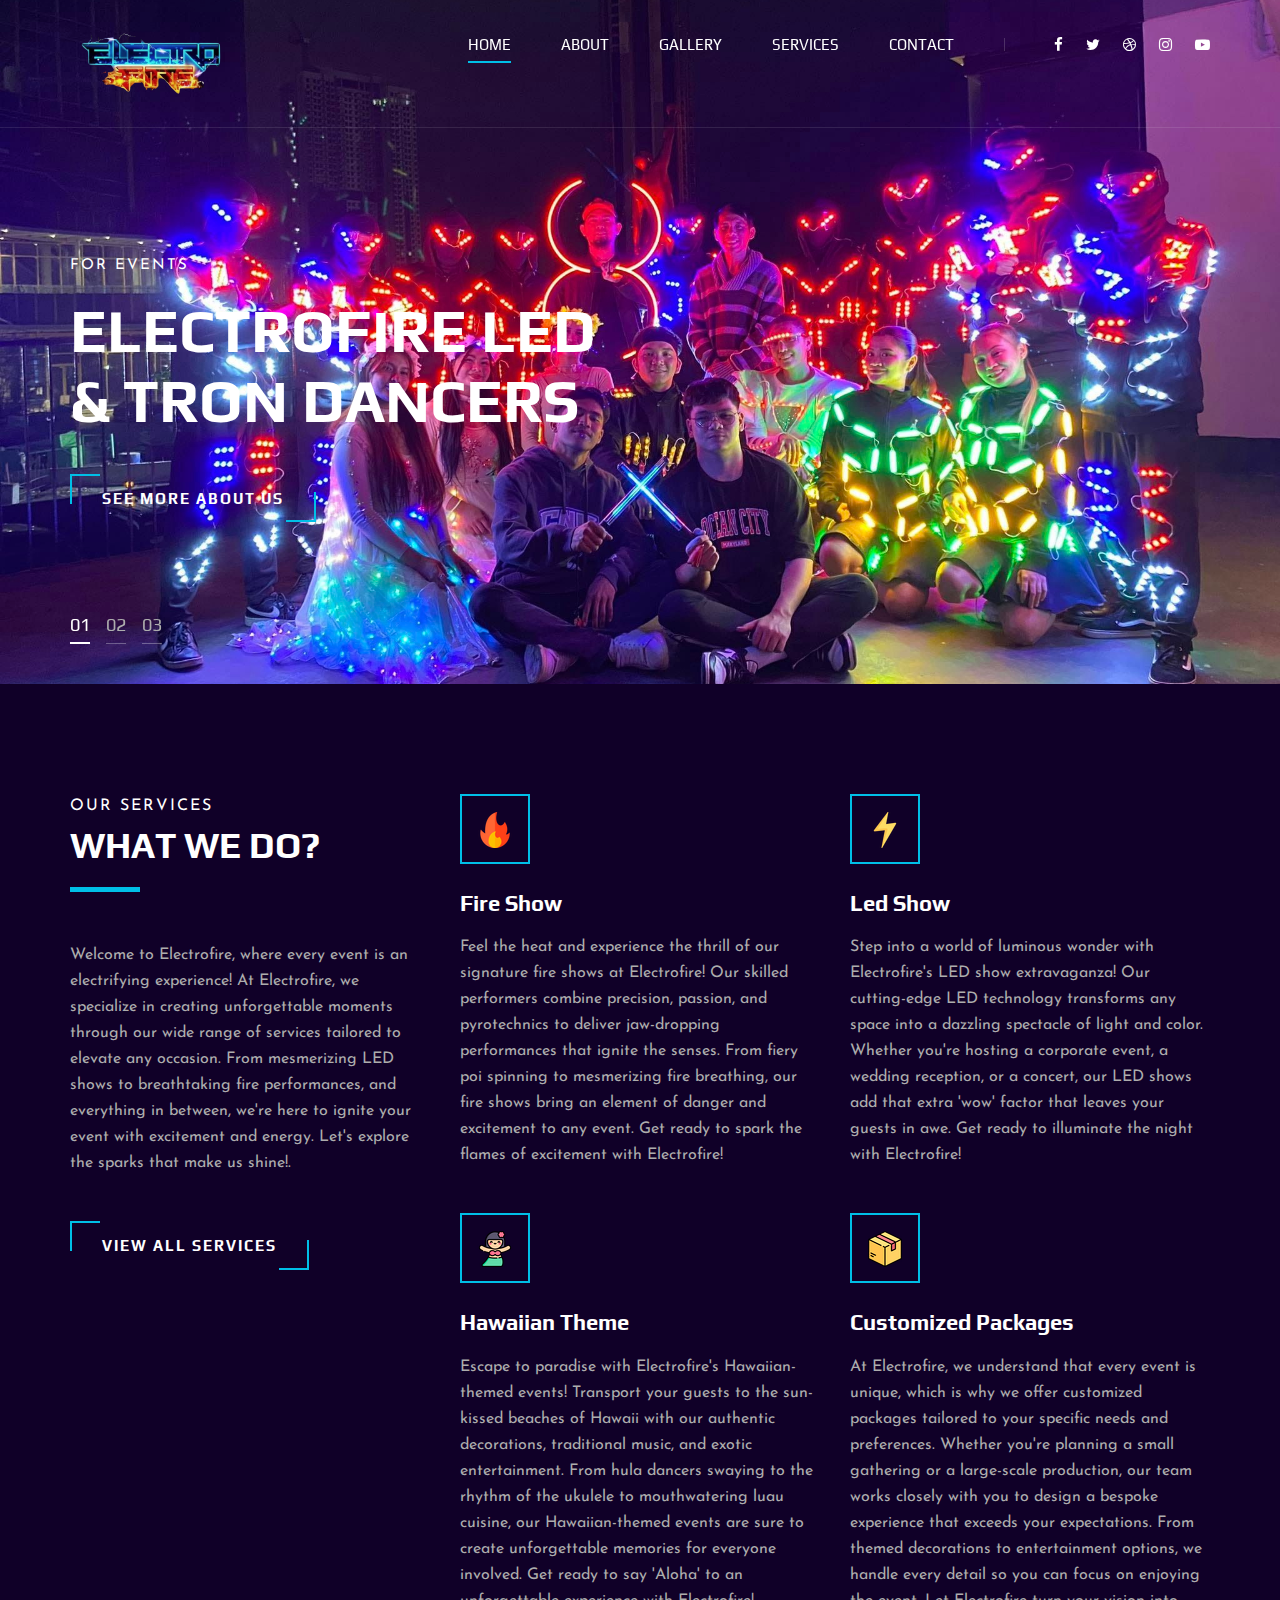
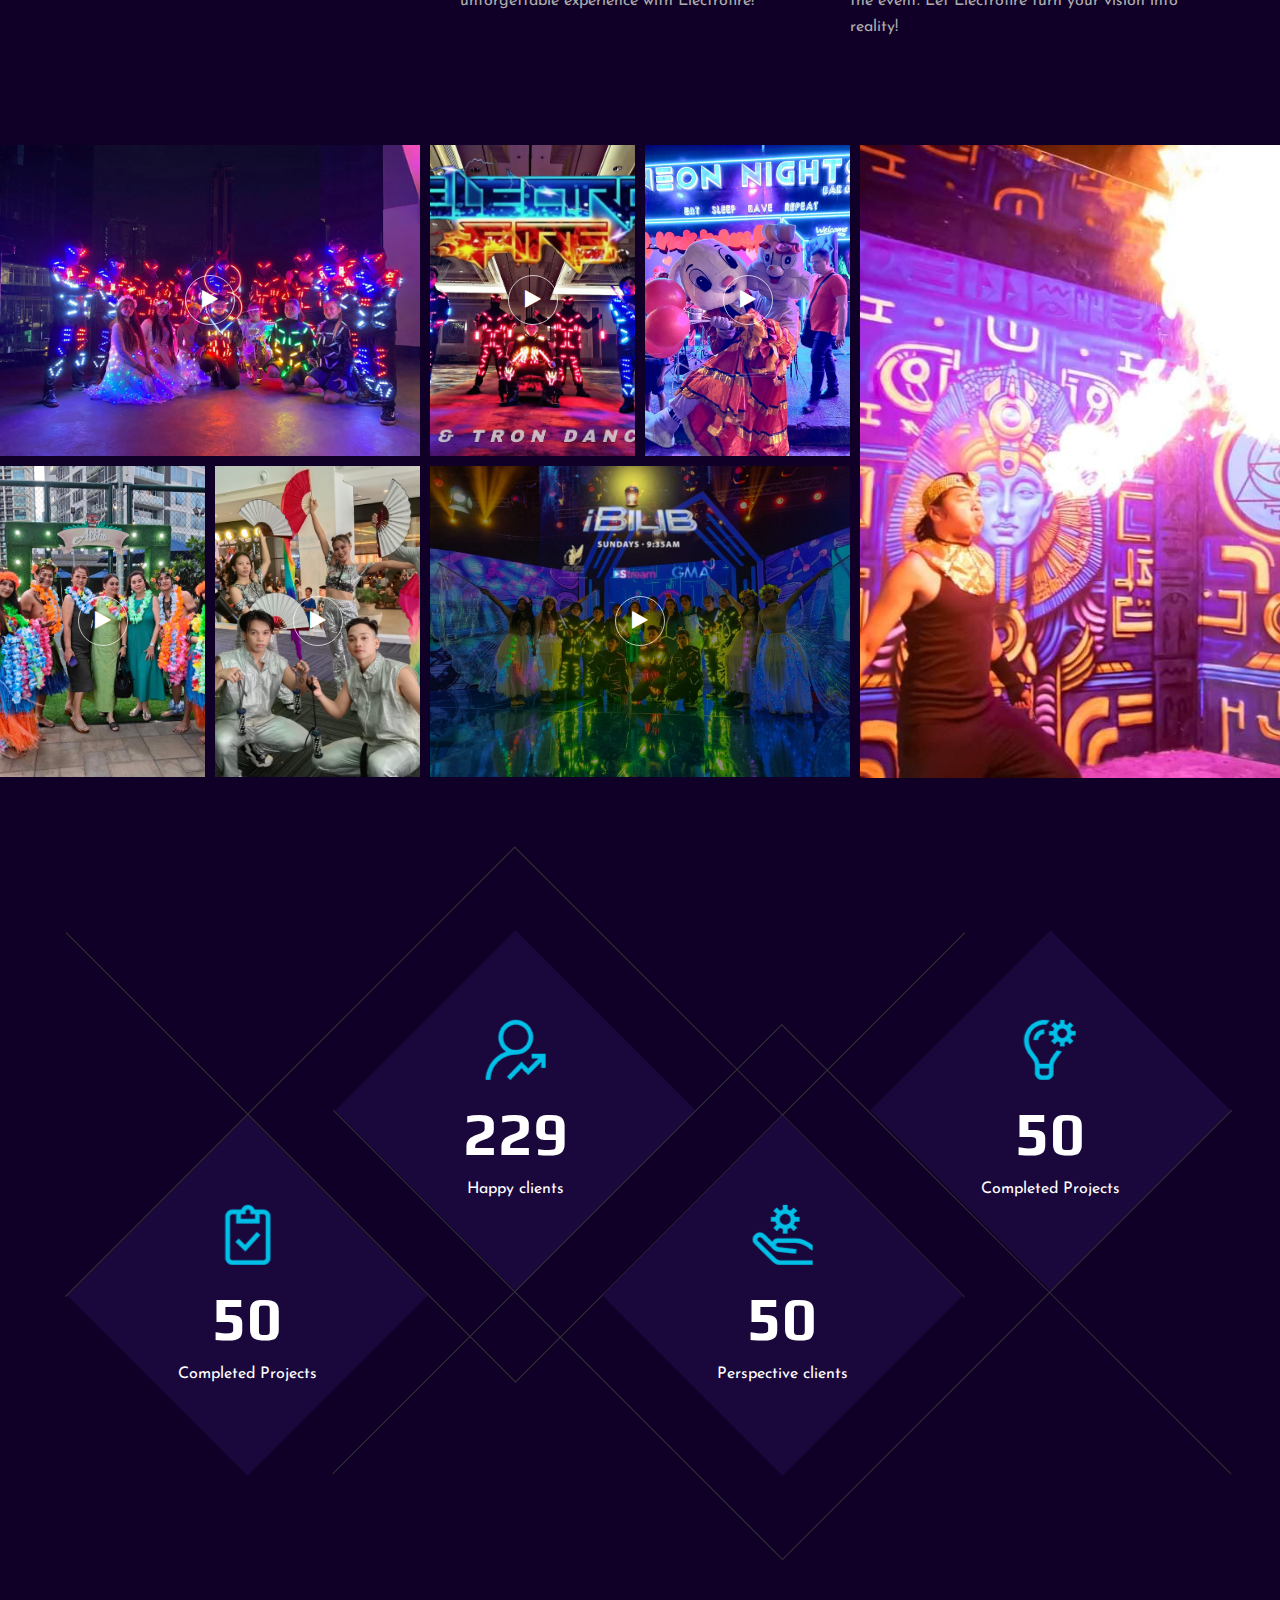
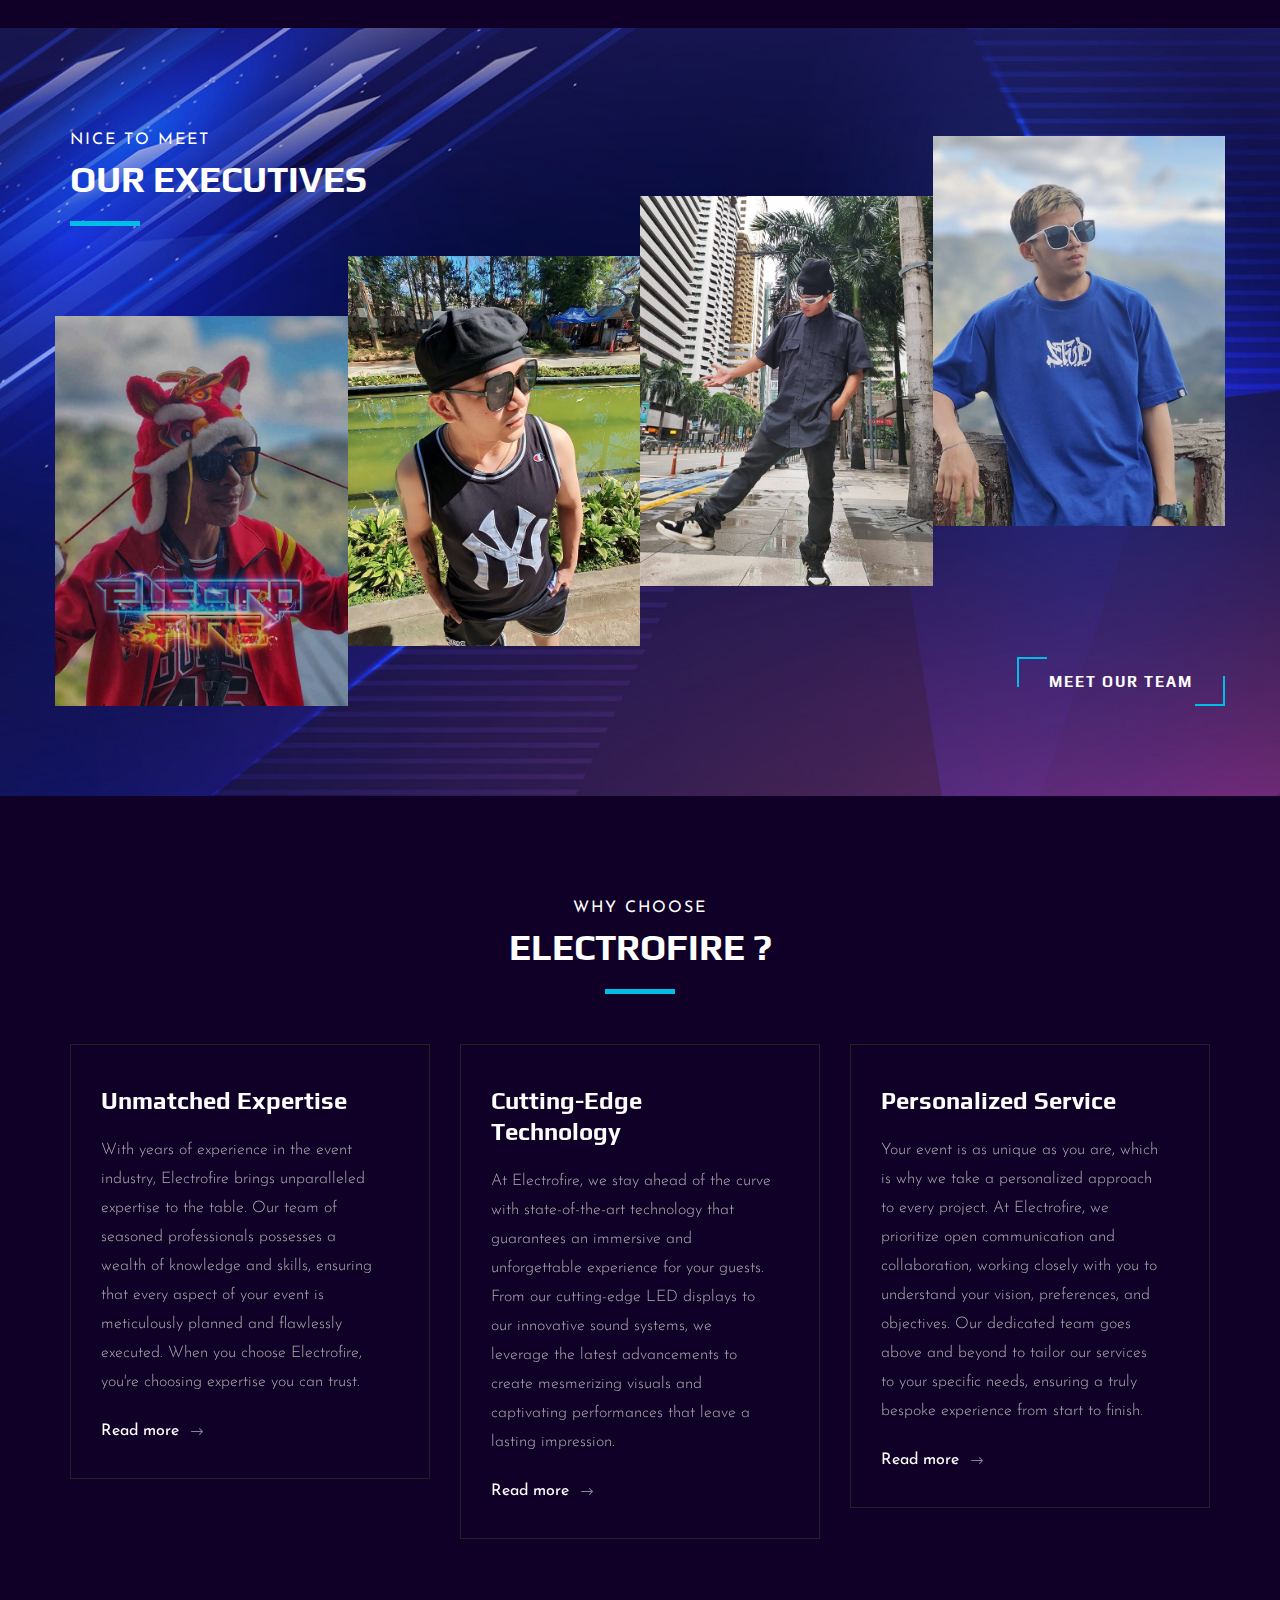
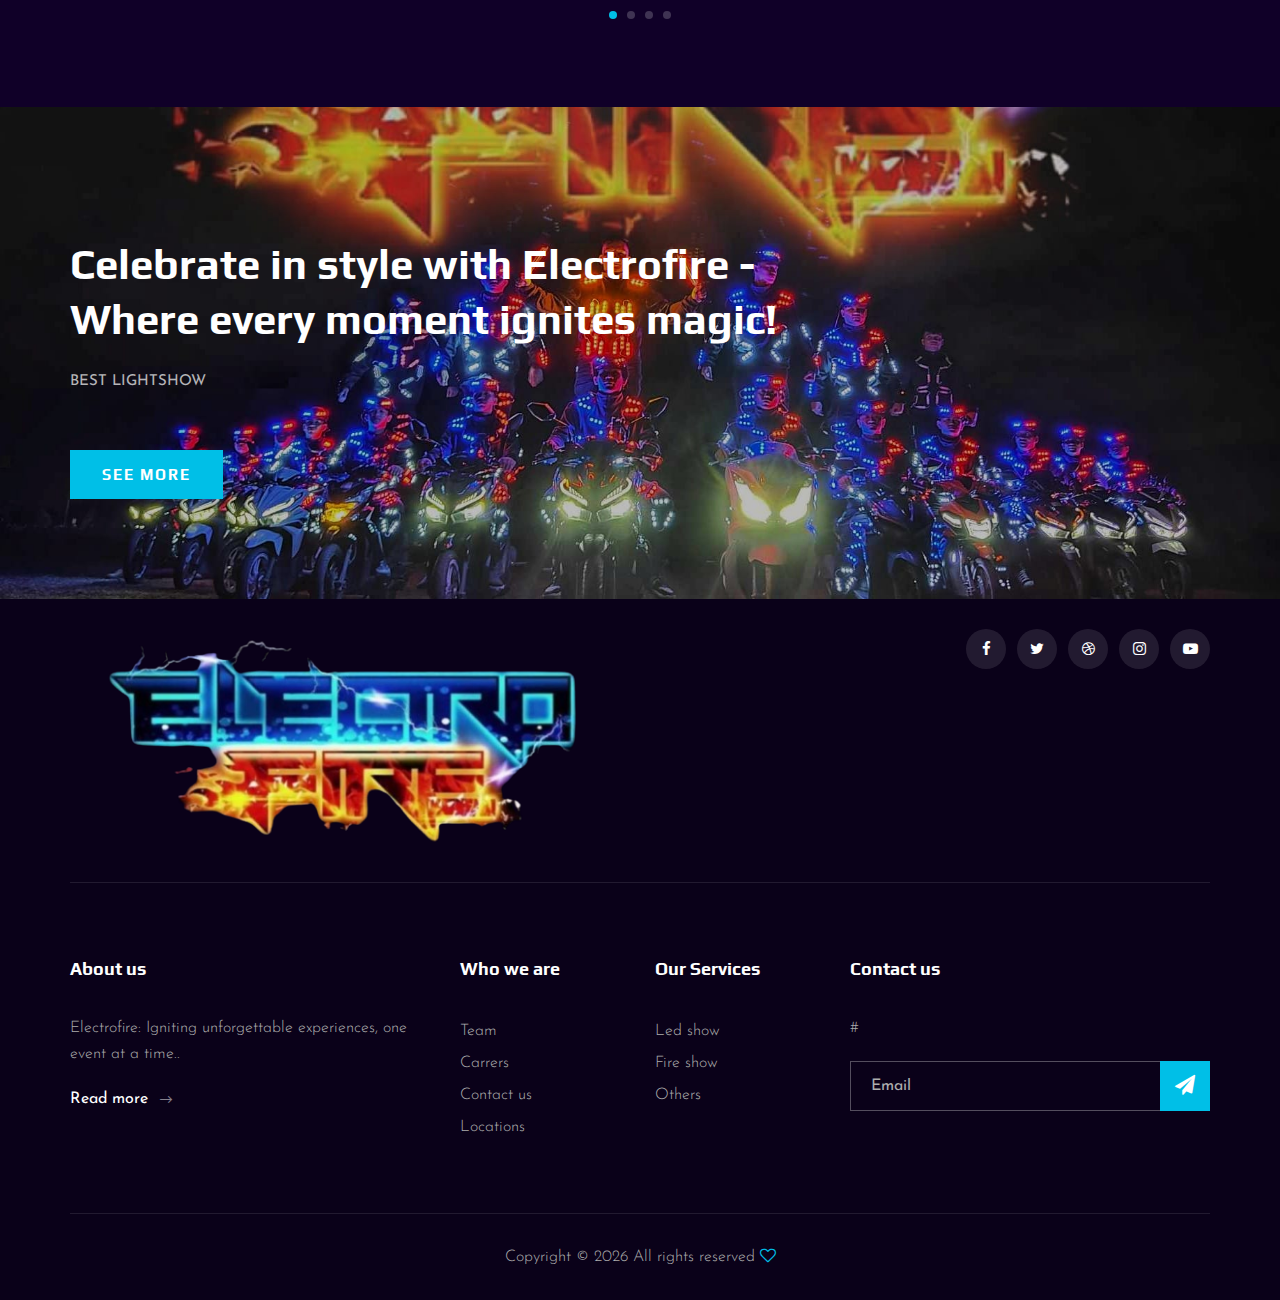
<file: index.html>
<!DOCTYPE html>
<html lang="zxx">

<head>
    <meta charset="UTF-8">
    <meta name="description" content="Videograph Template">
    <meta name="keywords" content="Videograph, unica, creative, html">
    <meta name="viewport" content="width=device-width, initial-scale=1.0">
    <meta http-equiv="X-UA-Compatible" content="ie=edge">
    <title>ElectroFire</title>

    <!-- Google Font -->
    <link href="https://fonts.googleapis.com/css2?family=Play:wght@400;700&display=swap" rel="stylesheet">
    <link href="https://fonts.googleapis.com/css2?family=Josefin+Sans:wght@300;400;500;600;700&display=swap"
        rel="stylesheet">

    <!-- Css Styles -->
    <link rel="stylesheet" href="css/bootstrap.min.css" type="text/css">
    <link rel="stylesheet" href="css/font-awesome.min.css" type="text/css">
    <link rel="stylesheet" href="css/elegant-icons.css" type="text/css">
    <link rel="stylesheet" href="css/owl.carousel.min.css" type="text/css">
    <link rel="stylesheet" href="css/magnific-popup.css" type="text/css">
    <link rel="stylesheet" href="css/slicknav.min.css" type="text/css">
    <link rel="stylesheet" href="css/style.css" type="text/css">
</head>

<body>
    <!-- Page Preloder -->
    <div id="preloder">
        <div class="loader"></div>
    </div>

    <!-- Header Section Begin -->
    <header class="header">
        <div class="container">
            <div class="row">
                <div class="col-lg-2">
                    <div class="header__logo">
                        <a href="./index.html"><img src="img/logo.png" alt=""></a>
                    </div>
                </div>
                <div class="col-lg-10">
                    <div class="header__nav__option">
                        <nav class="header__nav__menu mobile-menu">
                            <ul>
                                <li class="active"><a href="./index.html">Home</a></li>
                                <li><a href="./about.html">About</a></li>
                                <li><a href="./portfolio.html">Gallery</a></li>
                                <li><a href="./services.html">Services</a></li>
                               
                                <li><a href="./contact.html">Contact</a></li>
                            </ul>
                        </nav>
                        <div class="header__nav__social">
                            <a href="https://www.facebook.com/electrofire2016"><i class="fa fa-facebook"></i></a>
                            <a href="#"><i class="fa fa-twitter"></i></a>
                            <a href="#"><i class="fa fa-dribbble"></i></a>
                            <a href="#"><i class="fa fa-instagram"></i></a>
                            <a href="https://www.youtube.com/channel/UC9iB90ArtdY4dFljFSh5Seg"><i class="fa fa-youtube-play"></i></a>
                        </div>
                    </div>
                </div>
            </div>
            <div id="mobile-menu-wrap"></div>
        </div>
    </header>
    <!-- Header End -->

    <!-- Hero Section Begin -->
    <section class="hero">
        <div class="hero__slider owl-carousel">
            <div class="hero__item set-bg" data-setbg="img/hero/hero-1.jpg">
                <div class="container">
                    <div class="row">
                        <div class="col-lg-6">
                            <div class="hero__text">
                                <span>For events</span>
                                <h2>ElectroFire Led & Tron Dancers</h2>
                                <a href="#" class="primary-btn">See more about us</a>
                            </div>
                        </div>
                    </div>
                </div>
            </div>
            <div class="hero__item set-bg" data-setbg="img/hero/hero-1.jpg">
                <div class="container">
                    <div class="row">
                        <div class="col-lg-6">
                            <div class="hero__text">
                                <span>For events</span>
                                <h2>ElectroFire Led & Tron Dancers</h2>
                                <a href="#" class="primary-btn">See more about us</a>
                            </div>
                        </div>
                    </div>
                </div>
            </div>
            <div class="hero__item set-bg" data-setbg="img/hero/hero-1.jpg">
                <div class="container">
                    <div class="row">
                        <div class="col-lg-6">
                            <div class="hero__text">
                                <span>For events</span>
                                <h2>ElectroFire Led & Tron Dancers</h2>
                                <a href="#" class="primary-btn">See more about us</a>
                            </div>
                        </div>
                    </div>
                </div>
            </div>
        </div>
    </section>
    <!-- Hero Section End -->

    <!-- Services Section Begin -->
    <section class="services spad">
        <div class="container">
            <div class="row">
                <div class="col-lg-4">
                    <div class="services__title">
                        <div class="section-title">
                            <span>Our services</span>
                            <h2>What We do?</h2>
                        </div>
                        <p>Welcome to Electrofire, where every event is an electrifying experience! At Electrofire, we specialize in creating unforgettable moments through our wide range of services tailored to elevate any occasion. From mesmerizing LED shows to breathtaking fire performances, and everything in between, we're here to ignite your event with excitement and energy. Let's explore the sparks that make us shine!.</p>
                        <a href="#" class="primary-btn">View all services</a>
                    </div>
                </div>
                <div class="col-lg-8">
                    <div class="row">
                        <div class="col-lg-6 col-md-6 col-sm-6">
                            <div class="services__item">
                                <div class="services__item__icon">
                                    <img src="img/icons/si-1.png" alt="">
                                </div>
                                <h4>Fire Show</h4>
                                <p>Feel the heat and experience the thrill of our signature fire shows at Electrofire! Our skilled performers combine precision, passion, and pyrotechnics to deliver jaw-dropping performances that ignite the senses. From fiery poi spinning to mesmerizing fire breathing, our fire shows bring an element of danger and excitement to any event. Get ready to spark the flames of excitement with Electrofire!</p>
                            </div>
                        </div>
                        <div class="col-lg-6 col-md-6 col-sm-6">
                            <div class="services__item">
                                <div class="services__item__icon">
                                    <img src="img/icons/si-2.png" alt="">
                                </div>
                                <h4>Led Show</h4>
                                <p>Step into a world of luminous wonder with Electrofire's LED show extravaganza! Our cutting-edge LED technology transforms any space into a dazzling spectacle of light and color. Whether you're hosting a corporate event, a wedding reception, or a concert, our LED shows add that extra 'wow' factor that leaves your guests in awe. Get ready to illuminate the night with Electrofire!</p>
                            </div>
                        </div>
                        <div class="col-lg-6 col-md-6 col-sm-6">
                            <div class="services__item">
                                <div class="services__item__icon">
                                    <img src="img/icons/si-3.png" alt="">
                                </div>
                                <h4>Hawaiian Theme</h4>
                                <p>Escape to paradise with Electrofire's Hawaiian-themed events! Transport your guests to the sun-kissed beaches of Hawaii with our authentic decorations, traditional music, and exotic entertainment. From hula dancers swaying to the rhythm of the ukulele to mouthwatering luau cuisine, our Hawaiian-themed events are sure to create unforgettable memories for everyone involved. Get ready to say 'Aloha' to an unforgettable experience with Electrofire!</p>
                            </div>
                        </div>
                        <div class="col-lg-6 col-md-6 col-sm-6">
                            <div class="services__item">
                                <div class="services__item__icon">
                                    <img src="img/icons/si-4.png" alt="">
                                </div>
                                <h4>Customized Packages</h4>
                                <p>At Electrofire, we understand that every event is unique, which is why we offer customized packages tailored to your specific needs and preferences. Whether you're planning a small gathering or a large-scale production, our team works closely with you to design a bespoke experience that exceeds your expectations. From themed decorations to entertainment options, we handle every detail so you can focus on enjoying the event. Let Electrofire turn your vision into reality!</p>
                            </div>
                        </div>
                    </div>
                </div>
            </div>
        </div>
    </section>
    <!-- Services Section End -->

    <!-- Work Section Begin -->
    <section class="work">
        <div class="work__gallery">
            <div class="grid-sizer"></div>
            <div class="work__item wide__item set-bg" data-setbg="img/work/work-1.jpg">
                <a href="https://www.youtube.com/watch?v=GooV8JzxP9o" class="play-btn video-popup"><i
                        class="fa fa-play"></i></a>
                <div class="work__item__hover">
                    <h4>Led Show</h4>
                    <ul>
                        <li>Led tron</li>
                        <li>Dancers</li>
                    </ul>
                </div>
            </div>
            <div class="work__item small__item set-bg" data-setbg="img/work/work-2.jpg">
                <a href="https://www.youtube.com/watch?v=Lkr6_TYQtRQ&t=19s" class="play-btn video-popup"><i
                        class="fa fa-play"></i></a>
            </div>
            <div class="work__item small__item set-bg" data-setbg="img/work/work-3.jpg">
                <a href="https://www.youtube.com/watch?v=8n1LEi70rhc" class="play-btn video-popup"><i
                        class="fa fa-play"></i></a>
            </div>
            <div class="work__item large__item set-bg" data-setbg="img/work/work-4.jpg">
                <a href="https://www.youtube.com/watch?v=kGrDn3qO2VA" class="play-btn video-popup"><i
                        class="fa fa-play"></i></a>
                <div class="work__item__hover">
                    <h4>TV shows</h4>
                    <ul>
                        <li>Ibilib</li>
                        <li>GMA NETWORK</li>
                    </ul>
                </div>
            </div>
            <div class="work__item small__item set-bg" data-setbg="img/work/work-5.jpg">
                <a href="https://www.youtube.com/watch?v=vnNNHDLohcU" class="play-btn video-popup"><i
                        class="fa fa-play"></i></a>
            </div>
            <div class="work__item small__item set-bg" data-setbg="img/work/work-6.jpg">
                <a href="https://www.youtube.com/watch?v=8n1LEi70rhc" class="play-btn video-popup"><i
                        class="fa fa-play"></i></a>
            </div>
            <div class="work__item wide__item set-bg" data-setbg="img/work/work-7.jpg">
                <a href="https://www.youtube.com/watch?v=3XzoX1RnYcw" class="play-btn video-popup"><i
                        class="fa fa-play"></i></a>
                <div class="work__item__hover">
                    <h4>Fire Show</h4>
                    <ul>
                        <li></li>
                        <li></li>
                    </ul>
                </div>
            </div>
        </div>
    </section>
    <!-- Work Section End -->

    <!-- Counter Section Begin -->
    <section class="counter">
        <div class="container">
            <div class="counter__content">
                <div class="row">
                    <div class="col-lg-3 col-md-6 col-sm-6">
                        <div class="counter__item">
                            <div class="counter__item__text">
                                <img src="img/icons/ci-1.png" alt="">
                                <h2 class="counter_num">230</h2>
                                <p>Completed Projects</p>
                            </div>
                        </div>
                    </div>
                    <div class="col-lg-3 col-md-6 col-sm-6">
                        <div class="counter__item second__item">
                            <div class="counter__item__text">
                                <img src="img/icons/ci-2.png" alt="">
                                <h2 class="counter_num">1068</h2>
                                <p>Happy clients</p>
                            </div>
                        </div>
                    </div>
                    <div class="col-lg-3 col-md-6 col-sm-6">
                        <div class="counter__item third__item">
                            <div class="counter__item__text">
                                <img src="img/icons/ci-3.png" alt="">
                                <h2 class="counter_num">230</h2>
                                <p>Perspective clients</p>
                            </div>
                        </div>
                    </div>
                    <div class="col-lg-3 col-md-6 col-sm-6">
                        <div class="counter__item four__item">
                            <div class="counter__item__text">
                                <img src="img/icons/ci-4.png" alt="">
                                <h2 class="counter_num">230</h2>
                                <p>Completed Projects</p>
                            </div>
                        </div>
                    </div>
                </div>
            </div>
        </div>
    </section>
    <!-- Counter Section End -->

    <!-- Team Section Begin -->
    <section class="team spad set-bg" data-setbg="img/team-bg.jpg">
        <div class="container">
            <div class="row">
                <div class="col-lg-12">
                    <div class="section-title team__title">
                        <span>Nice to meet</span>
                        <h2>OUR EXECUTIVES</h2>
                    </div>
                </div>
            </div>
            <div class="row">
                <div class="col-lg-3 col-md-6 col-sm-6 p-0">
                    <div class="team__item set-bg" data-setbg="img/team/team-1.jpg">
                        <div class="team__item__text">
                            <h4>PRINCE NOLAN ANGELES</h4>
                            <p>CEO OF ELECTROFIRE</p>
                            <div class="team__item__social">
                                <a href="https://www.facebook.com/photo/?fbid=7019181991451907&set=a.145379778832197"><i class="fa fa-facebook"></i></a>
                                <a href="#"><i class="fa fa-twitter"></i></a>
                                <a href="#"><i class="fa fa-dribbble"></i></a>
                                <a href="#"><i class="fa fa-instagram"></i></a>
                            </div>
                        </div>
                    </div>
                </div>
                <div class="col-lg-3 col-md-6 col-sm-6 p-0">
                    <div class="team__item team__item--second set-bg" data-setbg="img/team/team-2.jpg">
                        <div class="team__item__text">
                            <h4>LEE MAGDARAOG</h4>
                            <p>LEADER</p>
                            <div class="team__item__social">
                                <a href="https://www.facebook.com/photo/?fbid=7259820257373954&set=a.149214175101300"><i class="fa fa-facebook"></i></a>
                                <a href="#"><i class="fa fa-twitter"></i></a>
                                <a href="#"><i class="fa fa-dribbble"></i></a>
                                <a href="#"><i class="fa fa-instagram"></i></a>
                            </div>
                        </div>
                    </div>
                </div>
                <div class="col-lg-3 col-md-6 col-sm-6 p-0">
                    <div class="team__item team__item--third set-bg" data-setbg="img/team/team-3.jpg">
                        <div class="team__item__text">
                            <h4>KHEN MAGDARAOG</h4>
                            <p>LEADER</p>
                            <div class="team__item__social">
                                <a href="https://www.facebook.com/khriszcha"><i class="fa fa-facebook"></i></a>
                                <a href="#"><i class="fa fa-twitter"></i></a>
                                <a href="#"><i class="fa fa-dribbble"></i></a>
                                <a href="#"><i class="fa fa-instagram"></i></a>
                            </div>
                        </div>
                    </div>
                </div>
                <div class="col-lg-3 col-md-6 col-sm-6 p-0">
                    <div class="team__item team__item--four set-bg" data-setbg="img/team/team-4.jpg">
                        <div class="team__item__text">
                            <h4>WEN MAGDARAOG</h4>
                            <p>LEADER</p>
                            <div class="team__item__social">
                                <a href="https://www.facebook.com/Wenskie.Eksdie"><i class="fa fa-facebook"></i></a>
                                <a href="#"><i class="fa fa-twitter"></i></a>
                                <a href="#"><i class="fa fa-dribbble"></i></a>
                                <a href="#"><i class="fa fa-instagram"></i></a>
                            </div>
                        </div>
                    </div>
                </div>
                <div class="col-lg-12 p-0">
                    <div class="team__btn">
                        <a href="#" class="primary-btn">Meet Our Team</a>
                    </div>
                </div>
            </div>
        </div>
    </section>
    <!-- Team Section End -->

    <!-- Latest Blog Section Begin -->
    <section class="latest spad">
        <div class="container">
            <div class="row">
                <div class="col-lg-12">
                    <div class="section-title center-title">
                        <span>Why choose </span>
                        <h2>Electrofire ?</h2>
                    </div>
                </div>
            </div>
            <div class="row">
                <div class="latest__slider owl-carousel">
                    <div class="col-lg-4">
                        <div class="blog__item latest__item">
                            <h4>Unmatched Expertise

</h4>
                            <ul>
                              
                            </ul>
                            <p>With years of experience in the event industry, Electrofire brings unparalleled expertise to the table. Our team of seasoned professionals possesses a wealth of knowledge and skills, ensuring that every aspect of your event is meticulously planned and flawlessly executed. When you choose Electrofire, you're choosing expertise you can trust.</p>
                            <a href="#">Read more <span class="arrow_right"></span></a>
                        </div>
                    </div>
                    <div class="col-lg-4">
                        <div class="blog__item latest__item">
                            <h4>Cutting-Edge Technology</h4>
                            <ul>
                              
                            </ul>
                            <p>At Electrofire, we stay ahead of the curve with state-of-the-art technology that guarantees an immersive and unforgettable experience for your guests. From our cutting-edge LED displays to our innovative sound systems, we leverage the latest advancements to create mesmerizing visuals and captivating performances that leave a lasting impression.

</p>
                            <a href="#">Read more <span class="arrow_right"></span></a>
                        </div>
                    </div>
                    <div class="col-lg-4">
                        <div class="blog__item latest__item">
                            <h4>Personalized Service</h4>
                            <ul>
                             
                            </ul>
                            <p>Your event is as unique as you are, which is why we take a personalized approach to every project. At Electrofire, we prioritize open communication and collaboration, working closely with you to understand your vision, preferences, and objectives. Our dedicated team goes above and beyond to tailor our services to your specific needs, ensuring a truly bespoke experience from start to finish.</p>
                            <a href="#">Read more <span class="arrow_right"></span></a>
                        </div>
                    </div>
                    <div class="col-lg-4">
                        <div class="blog__item latest__item">
                            <h4> Safety First</h4>
                            <ul>
                              
                            </ul>
                            <p>Safety is our top priority at Electrofire. We adhere to the highest standards of safety protocols and procedures to ensure the well-being of both our performers and your guests. From fire safety measures during our performances to rigorous equipment checks and certifications, you can rest assured that your event is in safe hands with Electrofire.

.</p>
                            <a href="#">Read more <span class="arrow_right"></span></a>
                        </div>
                    </div>
                    <div class="col-lg-4">
                        <div class="blog__item latest__item">
                            <h4>Versatility</h4>
                            <ul>
                               
                            </ul>
                            <p>Whether you're hosting an intimate gathering or a large-scale production, Electrofire has the versatility to adapt to any event size or theme. From corporate conferences to weddings, private parties to public festivals, our diverse range of services and customizable packages cater to a wide variety of occasions. No matter the setting, Electrofire delivers excellence every time.</p>
                            <a href="#">Read more <span class="arrow_right"></span></a>
                        </div>
                    </div>
                    <div class="col-lg-4">
                        <div class="blog__item latest__item">
                            <h4>Exceptional Entertainment</h4>
                            <ul>
                               
                            </ul>
                            <p>When it comes to entertainment, Electrofire sets the standard for excellence. Our roster of talented performers boasts exceptional skills and showmanship, guaranteeing a captivating and thrilling experience for your guests. From mesmerizing LED shows to exhilarating fire performances, we offer entertainment that sparks excitement and leaves audiences wanting more.</p>
                            <a href="#">Read more <span class="arrow_right"></span></a>
                        </div>
                    </div>
                    <div class="col-lg-4">
                        <div class="blog__item latest__item">
                            <h4>Seamless Execution</h4>
                            <ul>
                               
                            </ul>
                            <p>Planning an event can be stressful, but with Electrofire, it doesn't have to be. Our meticulous attention to detail and streamlined processes ensure a seamless and stress-free experience from initial consultation to event day and beyond. With Electrofire handling every aspect of your event with precision and professionalism, you can relax and enjoy the celebration knowing that everything is taken care of.</p>
                            <a href="#">Read more <span class="arrow_right"></span></a>
                        </div>
                    </div>
                </div>
            </div>
        </div>
    </section>
    <!-- Latest Blog Section End -->

    <!-- Call To Action Section Begin -->
    <section class="callto spad set-bg" data-setbg="img/callto-bg.jpg">
        <div class="container">
            <div class="row">
                <div class="col-lg-8">
                    <div class="callto__text">
                        <h2>Celebrate in style with Electrofire - Where every moment ignites magic!</h2>
                        <p>Best Lightshow</p>
                        <a href="#">See more</a>
                    </div>
                </div>
            </div>
        </div>
    </section>
    <!-- Call To Action Section End -->

    <!-- Footer Section Begin -->
    <footer class="footer">
        <div class="container">
            <div class="footer__top">
                <div class="row">
                    <div class="col-lg-6 col-md-6">
                        <div class="footer__top__logo">
                            <a href="#"><img src="img/logo.png" alt=""></a>
                        </div>
                    </div>
                    <div class="col-lg-6 col-md-6">
                        <div class="footer__top__social">
                            <a href="#"><i class="fa fa-facebook"></i></a>
                            <a href="#"><i class="fa fa-twitter"></i></a>
                            <a href="#"><i class="fa fa-dribbble"></i></a>
                            <a href="#"><i class="fa fa-instagram"></i></a>
                            <a href="#"><i class="fa fa-youtube-play"></i></a>
                        </div>
                    </div>
                </div>
            </div>
            <div class="footer__option">
                <div class="row">
                    <div class="col-lg-4 col-md-6 col-sm-6">
                        <div class="footer__option__item">
                            <h5>About us</h5>
                            <p>Electrofire: Igniting unforgettable experiences, one event at a time..</p>
                            <a href="#" class="read__more">Read more <span class="arrow_right"></span></a>
                        </div>
                    </div>
                    <div class="col-lg-2 col-md-3 col-sm-3">
                        <div class="footer__option__item">
                            <h5>Who we are</h5>
                            <ul>
                                <li><a href="#">Team</a></li>
                                <li><a href="#">Carrers</a></li>
                                <li><a href="#">Contact us</a></li>
                                <li><a href="#">Locations</a></li>
                            </ul>
                        </div>
                    </div>
                    <div class="col-lg-2 col-md-3 col-sm-3">
                        <div class="footer__option__item">
                            <h5>Our Services</h5>
                            <ul>
                                <li><a href="#">Led show</a></li>
                                <li><a href="#">Fire show</a></li>
                                <li><a href="#">Others</a></li>
                               
                            </ul>
                        </div>
                    </div>
                    <div class="col-lg-4 col-md-12">
                        <div class="footer__option__item">
                            <h5>Contact us</h5>
                            <p>#</p>
                            <form action="#">
                                <input type="text" placeholder="Email">
                                <button type="submit"><i class="fa fa-send"></i></button>
                            </form>
                        </div>
                    </div>
                </div>
            </div>
            <div class="footer__copyright">
                <div class="row">
                    <div class="col-lg-12 text-center">
                        <!-- Link back to Colorlib can't be removed. Template is licensed under CC BY 3.0. -->
                        <p class="footer__copyright__text">Copyright &copy;
                            <script>
                                document.write(new Date().getFullYear());
                            </script>
                            All rights reserved <i class="fa fa-heart-o"
                                aria-hidden="true"></i>  <a href="https://colorlib.com" target="_blank"></a>
                        </p>
                        <!-- Link back to Colorlib can't be removed. Template is licensed under CC BY 3.0. -->
                    </div>
                </div>
            </div>
        </div>
    </footer>
    <!-- Footer Section End -->

    <!-- Js Plugins -->
    <script src="js/jquery-3.3.1.min.js"></script>
    <script src="js/bootstrap.min.js"></script>
    <script src="js/jquery.magnific-popup.min.js"></script>
    <script src="js/mixitup.min.js"></script>
    <script src="js/masonry.pkgd.min.js"></script>
    <script src="js/jquery.slicknav.js"></script>
    <script src="js/owl.carousel.min.js"></script>
    <script src="js/main.js"></script>
</body>

</html>
</file>
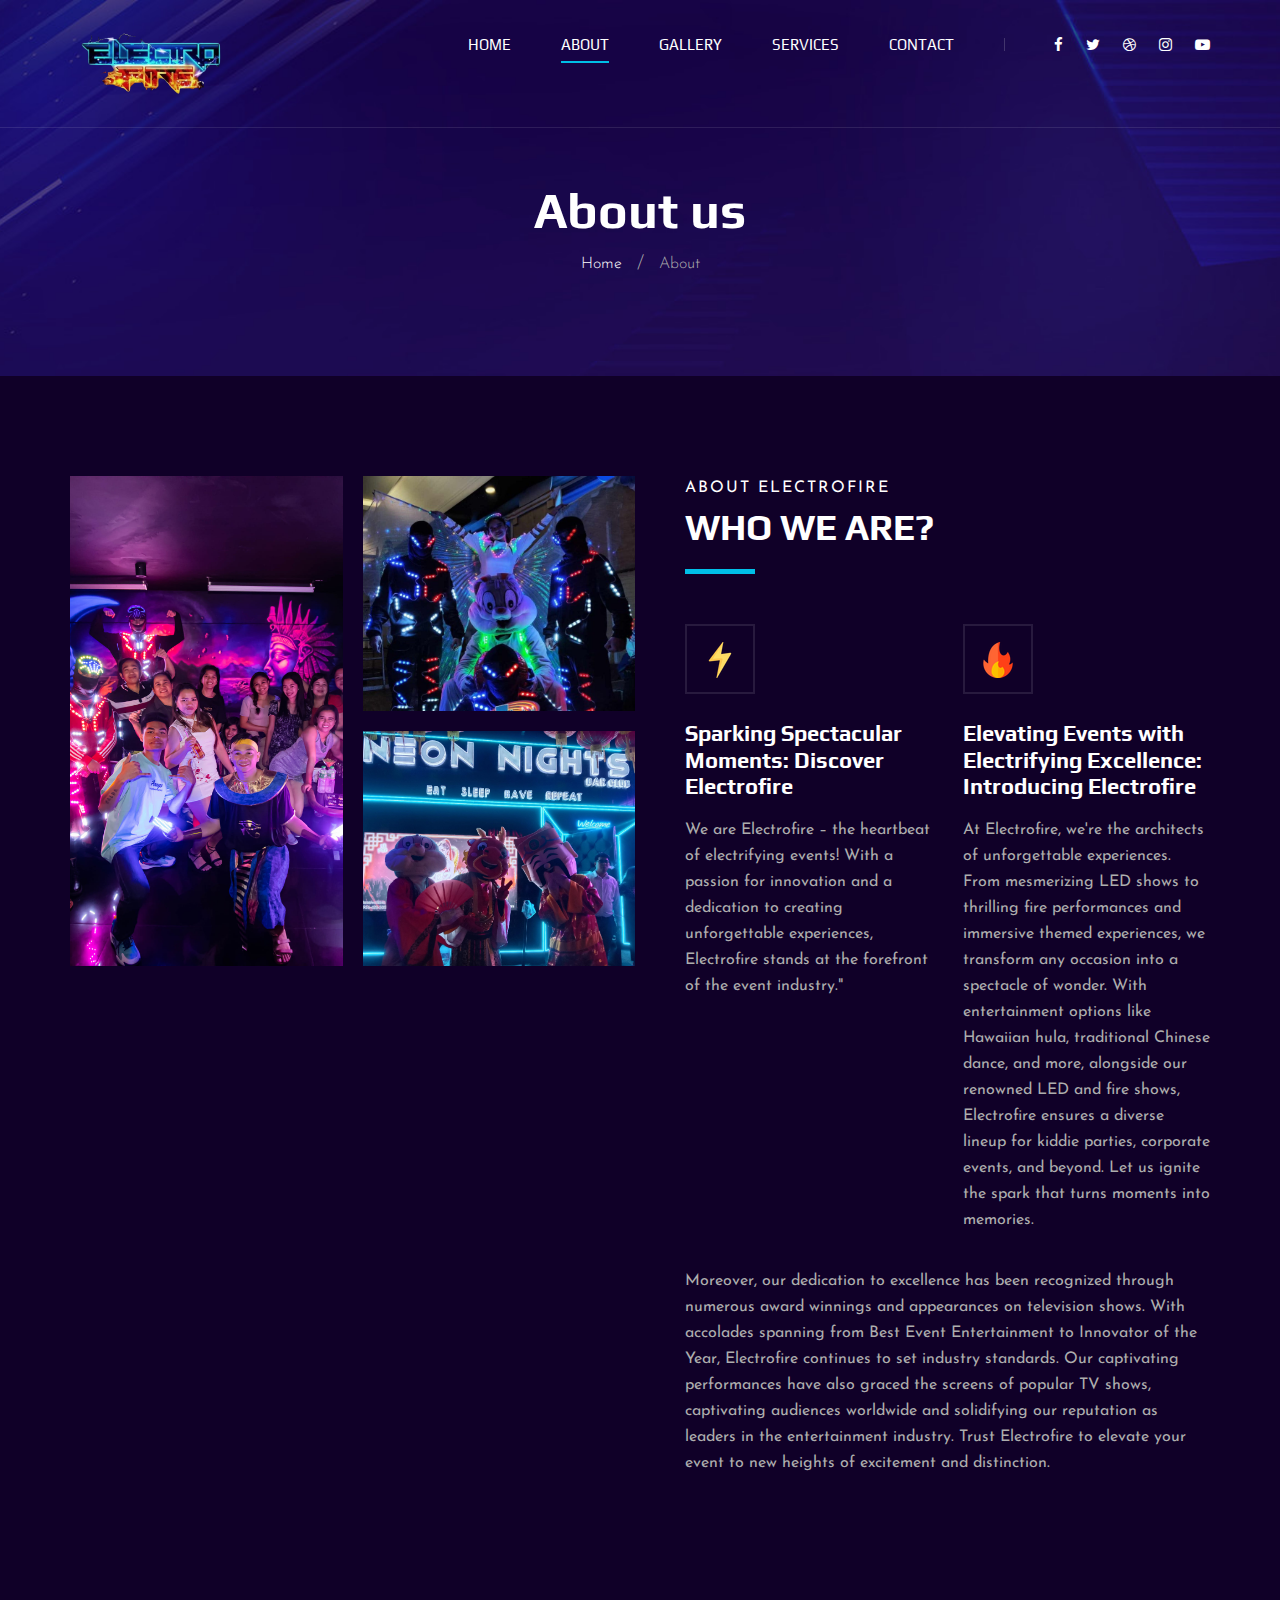
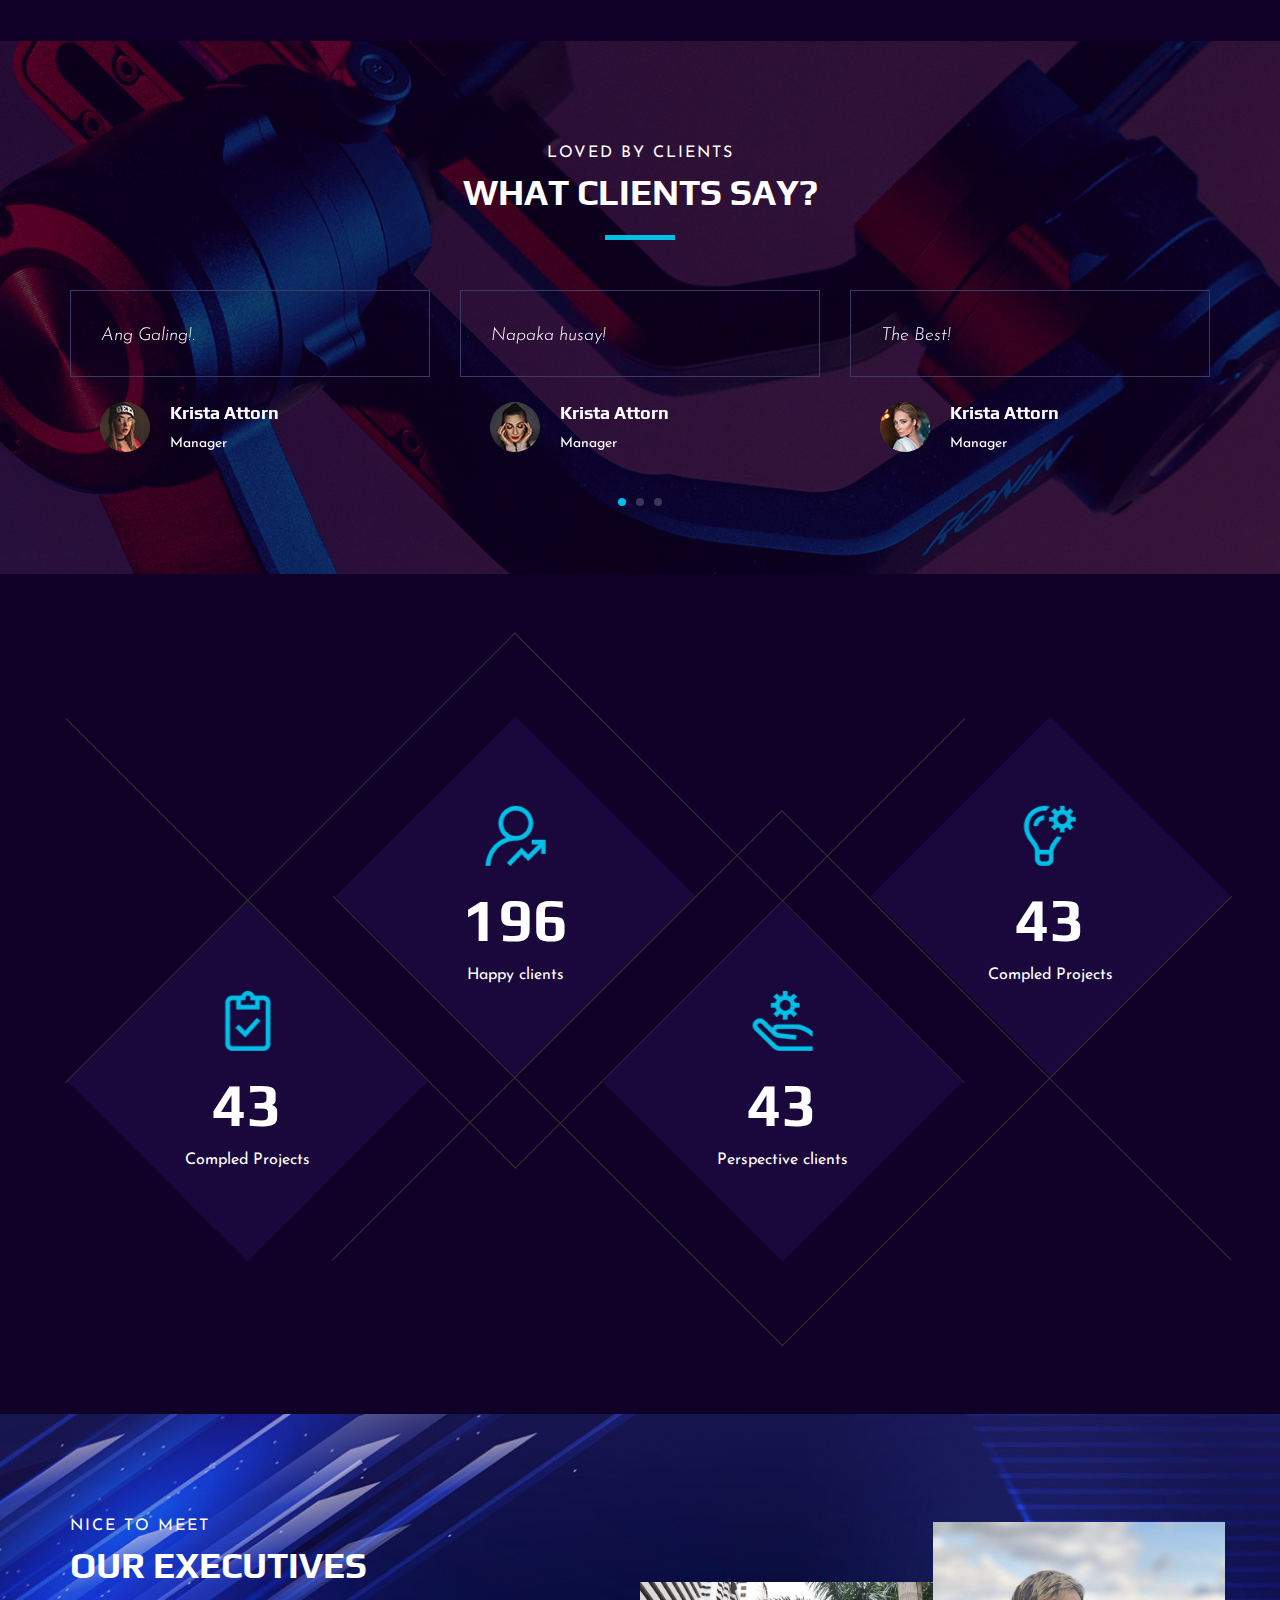
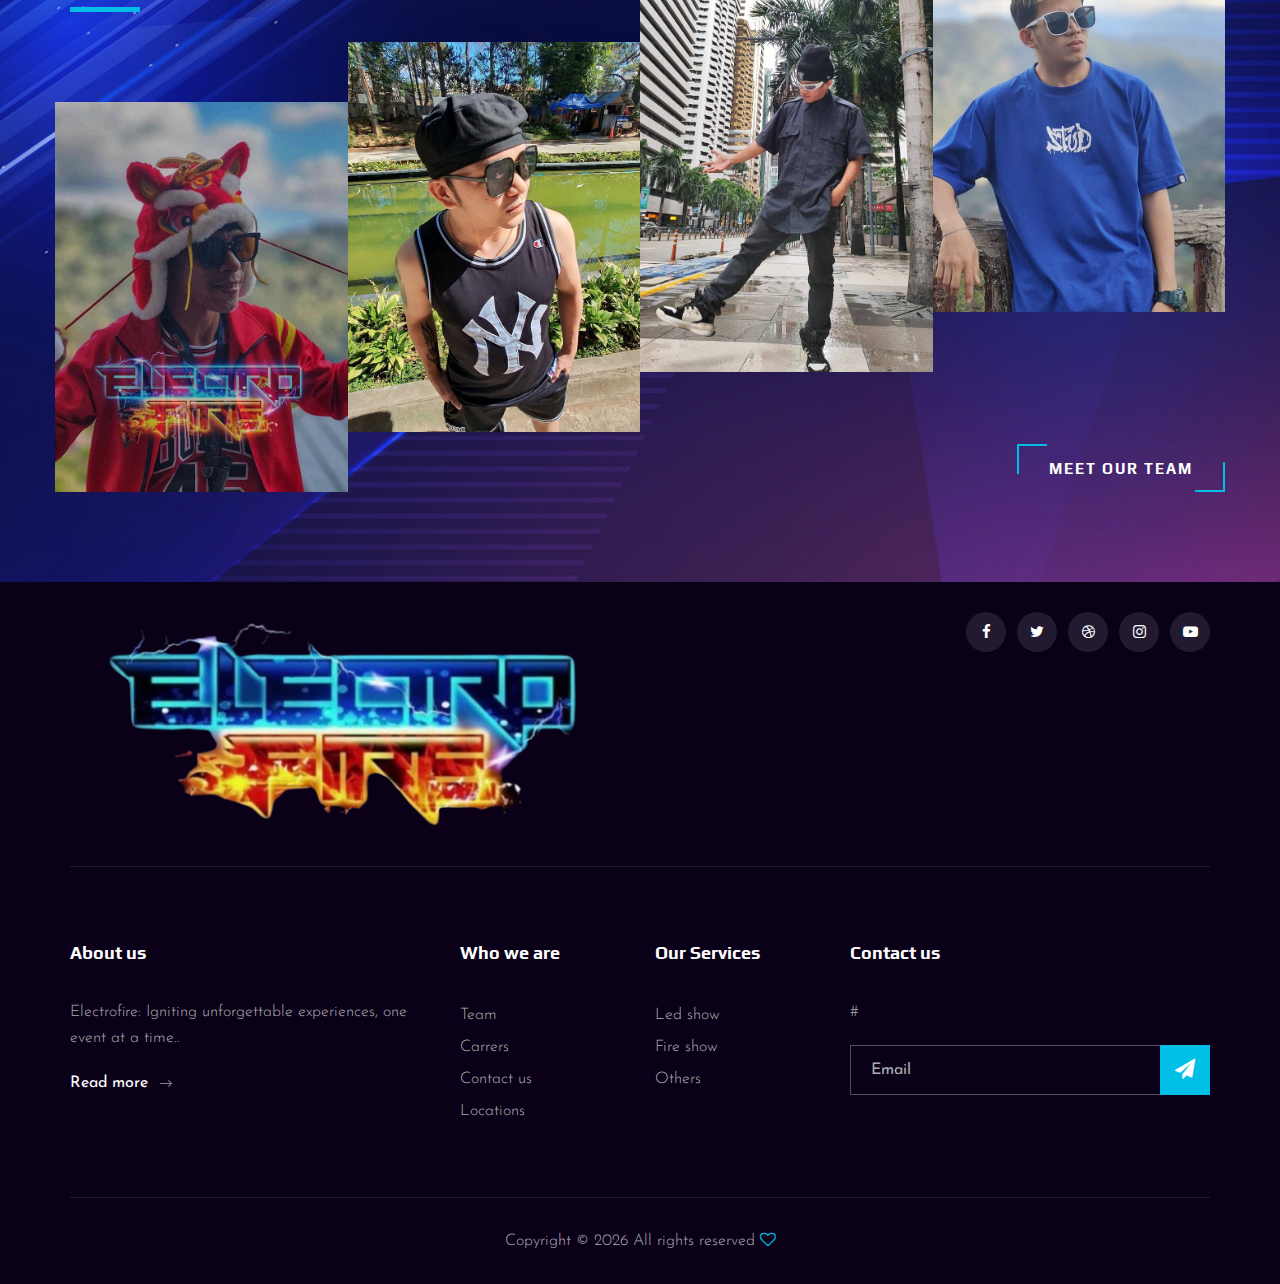
<file: about.html>
<!DOCTYPE html>
<html lang="zxx">

<head>
    <meta charset="UTF-8">
    <meta name="description" content="Videograph Template">
    <meta name="keywords" content="Videograph, unica, creative, html">
    <meta name="viewport" content="width=device-width, initial-scale=1.0">
    <meta http-equiv="X-UA-Compatible" content="ie=edge">
    <title>ElectroFire</title>

    <!-- Google Font -->
    <link href="https://fonts.googleapis.com/css2?family=Play:wght@400;700&display=swap" rel="stylesheet">
    <link href="https://fonts.googleapis.com/css2?family=Josefin+Sans:wght@300;400;500;600;700&display=swap"
        rel="stylesheet">

    <!-- Css Styles -->
    <link rel="stylesheet" href="css/bootstrap.min.css" type="text/css">
    <link rel="stylesheet" href="css/font-awesome.min.css" type="text/css">
    <link rel="stylesheet" href="css/elegant-icons.css" type="text/css">
    <link rel="stylesheet" href="css/owl.carousel.min.css" type="text/css">
    <link rel="stylesheet" href="css/magnific-popup.css" type="text/css">
    <link rel="stylesheet" href="css/slicknav.min.css" type="text/css">
    <link rel="stylesheet" href="css/style.css" type="text/css">
</head>

<body>
    <!-- Page Preloder -->
    <div id="preloder">
        <div class="loader"></div>
    </div>

    <!-- Header Section Begin -->
    <header class="header">
        <div class="container">
            <div class="row">
                <div class="col-lg-2">
                    <div class="header__logo">
                        <a href="./index.html"><img src="img/logo.png" alt=""></a>
                    </div>
                </div>
                <div class="col-lg-10">
                    <div class="header__nav__option">
                        <nav class="header__nav__menu mobile-menu">
                            <ul>
                                <li><a href="./index.html">Home</a></li>
                                <li class="active"><a href="./about.html">About</a></li>
                                <li><a href="./portfolio.html">Gallery</a></li>
                                <li><a href="./services.html">Services</a></li>
                                
                                <li><a href="./contact.html">Contact</a></li>
                            </ul>
                        </nav>
                         <div class="header__nav__social">
                            <a href="https://www.facebook.com/electrofire2016"><i class="fa fa-facebook"></i></a>
                            <a href="#"><i class="fa fa-twitter"></i></a>
                            <a href="#"><i class="fa fa-dribbble"></i></a>
                            <a href="#"><i class="fa fa-instagram"></i></a>
                            <a href="https://www.youtube.com/channel/UC9iB90ArtdY4dFljFSh5Seg"><i class="fa fa-youtube-play"></i></a>
                        </div>
                    </div>
                </div>
            </div>
            <div id="mobile-menu-wrap"></div>
        </div>
    </header>
    <!-- Header End -->

    <!-- Breadcrumb Begin -->
    <div class="breadcrumb-option spad set-bg" data-setbg="img/breadcrumb-bg.jpg">
        <div class="container">
            <div class="row">
                <div class="col-lg-12 text-center">
                    <div class="breadcrumb__text">
                        <h2>About us</h2>
                        <div class="breadcrumb__links">
                            <a href="#">Home</a>
                            <span>About</span>
                        </div>
                    </div>
                </div>
            </div>
        </div>
    </div>
    <!-- Breadcrumb End -->

    <!-- About Section Begin -->
    <section class="about spad">
        <div class="container">
            <div class="row">
                <div class="col-lg-6">
                    <div class="about__pic">
                        <div class="row">
                            <div class="col-lg-6 col-md-6 col-sm-6">
                                <div class="about__pic__item about__pic__item--large set-bg"
                                    data-setbg="img/about/about-1.jpg"></div>
                            </div>
                            <div class="col-lg-6 col-md-6 col-sm-6">
                                <div class="row">
                                    <div class="col-lg-12">
                                        <div class="about__pic__item set-bg" data-setbg="img/about/about-2.jpg"></div>
                                    </div>
                                    <div class="col-lg-12">
                                        <div class="about__pic__item set-bg" data-setbg="img/about/about-3.jpg"></div>
                                    </div>
                                </div>
                            </div>
                        </div>
                    </div>
                </div>
                <div class="col-lg-6">
                    <div class="about__text">
                        <div class="section-title">
                            <span>About ElectroFire</span>
                            <h2>Who we are?</h2>
                        </div>
                        <div class="row">
                            <div class="col-lg-6 col-md-6 col-sm-6">
                                <div class="services__item">
                                    <div class="services__item__icon">
                                        <img src="img/icons/si-2.png" alt="">
                                    </div>
                                    <h4>Sparking Spectacular Moments: Discover Electrofire</h4>
                                    <p>We are Electrofire – the heartbeat of electrifying events! With a passion for innovation and a dedication to creating unforgettable experiences, Electrofire stands at the forefront of the event industry."</p>
                                </div>
                            </div>
                            <div class="col-lg-6 col-md-6 col-sm-6">
                                <div class="services__item">
                                    <div class="services__item__icon">
                                        <img src="img/icons/si-1.png" alt="">
                                    </div>
                                    <h4>Elevating Events with Electrifying Excellence: Introducing Electrofire</h4>
                                    <p>At Electrofire, we're the architects of unforgettable experiences. From mesmerizing LED shows to thrilling fire performances and immersive themed experiences, we transform any occasion into a spectacle of wonder. With entertainment options like Hawaiian hula, traditional Chinese dance, and more, alongside our renowned LED and fire shows, Electrofire ensures a diverse lineup for kiddie parties, corporate events, and beyond. Let us ignite the spark that turns moments into memories.</p>
                                </div>
                            </div>
                        </div>
                        <div class="about__text__desc">
                            <p>Moreover, our dedication to excellence has been recognized through numerous award winnings and appearances on television shows. With accolades spanning from Best Event Entertainment to Innovator of the Year, Electrofire continues to set industry standards. Our captivating performances have also graced the screens of popular TV shows, captivating audiences worldwide and solidifying our reputation as leaders in the entertainment industry. Trust Electrofire to elevate your event to new heights of excitement and distinction.</p>
                        </div>
                    </div>
                </div>
            </div>
        </div>
    </section>
    <!-- About Section End -->

    <!-- Testimonial Section Begin -->
    <section class="testimonial spad set-bg" data-setbg="img/testimonial-bg.jpg">
        <div class="container">
            <div class="row">
                <div class="col-lg-12">
                    <div class="section-title center-title">
                        <span>Loved By Clients</span>
                        <h2>What clients say?</h2>
                    </div>
                </div>
            </div>
            <div class="row">
                <div class="testimonial__slider owl-carousel">
                    <div class="col-lg-4">
                        <div class="testimonial__item">
                            <div class="testimonial__text">
                                <p>Ang Galing!.</p>
                            </div>
                            <div class="testimonial__author">
                                <div class="testimonial__author__pic">
                                    <img src="img/testimonial/ta-1.jpg" alt="">
                                </div>
                                <div class="testimonial__author__text">
                                    <h5>Krista Attorn</h5>
                                    <span>Manager</span>
                                </div>
                            </div>
                        </div>
                    </div>
                    <div class="col-lg-4">
                        <div class="testimonial__item">
                            <div class="testimonial__text">
                                <p>Napaka husay!</p>
                            </div>
                            <div class="testimonial__author">
                                <div class="testimonial__author__pic">
                                    <img src="img/testimonial/ta-2.jpg" alt="">
                                </div>
                                <div class="testimonial__author__text">
                                    <h5>Krista Attorn</h5>
                                    <span>Manager</span>
                                </div>
                            </div>
                        </div>
                    </div>
                    <div class="col-lg-4">
                        <div class="testimonial__item">
                            <div class="testimonial__text">
                                <p>The Best!</p>
                            </div>
                            <div class="testimonial__author">
                                <div class="testimonial__author__pic">
                                    <img src="img/testimonial/ta-3.jpg" alt="">
                                </div>
                                <div class="testimonial__author__text">
                                    <h5>Krista Attorn</h5>
                                    <span>Manager</span>
                                </div>
                            </div>
                        </div>
                    </div>
                    <div class="col-lg-4">
                        <div class="testimonial__item">
                            <div class="testimonial__text">
                                <p>Napaka Solid!</p>
                            </div>
                            <div class="testimonial__author">
                                <div class="testimonial__author__pic">
                                    <img src="img/testimonial/ta-1.jpg" alt="">
                                </div>
                                <div class="testimonial__author__text">
                                    <h5>Krista Attorn</h5>
                                    <span>Manager</span>
                                </div>
                            </div>
                        </div>
                    </div>
                    <div class="col-lg-4">
                        <div class="testimonial__item">
                            <div class="testimonial__text">
                                <p>Galing Grabe!</p>
                            </div>
                            <div class="testimonial__author">
                                <div class="testimonial__author__pic">
                                    <img src="img/testimonial/ta-2.jpg" alt="">
                                </div>
                                <div class="testimonial__author__text">
                                    <h5>Krista Attorn</h5>
                                    <span>Manager</span>
                                </div>
                            </div>
                        </div>
                    </div>
                </div>
            </div>
        </div>
    </section>
    <!-- Testimonial Section End -->

    <!-- Counter Section Begin -->
    <section class="counter">
        <div class="container">
            <div class="counter__content">
                <div class="row">
                    <div class="col-lg-3 col-md-6 col-sm-6">
                        <div class="counter__item">
                            <div class="counter__item__text">
                                <img src="img/icons/ci-1.png" alt="">
                                <h2 class="counter_num">230</h2>
                                <p>Compled Projects</p>
                            </div>
                        </div>
                    </div>
                    <div class="col-lg-3 col-md-6 col-sm-6">
                        <div class="counter__item second__item">
                            <div class="counter__item__text">
                                <img src="img/icons/ci-2.png" alt="">
                                <h2 class="counter_num">1068</h2>
                                <p>Happy clients</p>
                            </div>
                        </div>
                    </div>
                    <div class="col-lg-3 col-md-6 col-sm-6">
                        <div class="counter__item third__item">
                            <div class="counter__item__text">
                                <img src="img/icons/ci-3.png" alt="">
                                <h2 class="counter_num">230</h2>
                                <p>Perspective clients</p>
                            </div>
                        </div>
                    </div>
                    <div class="col-lg-3 col-md-6 col-sm-6">
                        <div class="counter__item four__item">
                            <div class="counter__item__text">
                                <img src="img/icons/ci-4.png" alt="">
                                <h2 class="counter_num">230</h2>
                                <p>Compled Projects</p>
                            </div>
                        </div>
                    </div>
                </div>
            </div>
        </div>
    </section>
    <!-- Counter Section End -->

     <!-- Team Section Begin -->
    <section class="team spad set-bg" data-setbg="img/team-bg.jpg">
        <div class="container">
            <div class="row">
                <div class="col-lg-12">
                    <div class="section-title team__title">
                        <span>Nice to meet</span>
                        <h2>OUR EXECUTIVES</h2>
                    </div>
                </div>
            </div>
            <div class="row">
                <div class="col-lg-3 col-md-6 col-sm-6 p-0">
                    <div class="team__item set-bg" data-setbg="img/team/team-1.jpg">
                        <div class="team__item__text">
                            <h4>PRINCE NOLAN ANGELES</h4>
                            <p>CEO OF ELECTROFIRE</p>
                            <div class="team__item__social">
                                <a href="https://www.facebook.com/photo/?fbid=7019181991451907&set=a.145379778832197"><i class="fa fa-facebook"></i></a>
                                <a href="#"><i class="fa fa-twitter"></i></a>
                                <a href="#"><i class="fa fa-dribbble"></i></a>
                                <a href="#"><i class="fa fa-instagram"></i></a>
                            </div>
                        </div>
                    </div>
                </div>
                <div class="col-lg-3 col-md-6 col-sm-6 p-0">
                    <div class="team__item team__item--second set-bg" data-setbg="img/team/team-2.jpg">
                        <div class="team__item__text">
                            <h4>LEE MAGDARAOG</h4>
                            <p>LEADER</p>
                            <div class="team__item__social">
                                <a href="https://www.facebook.com/photo/?fbid=7259820257373954&set=a.149214175101300"><i class="fa fa-facebook"></i></a>
                                <a href="#"><i class="fa fa-twitter"></i></a>
                                <a href="#"><i class="fa fa-dribbble"></i></a>
                                <a href="#"><i class="fa fa-instagram"></i></a>
                            </div>
                        </div>
                    </div>
                </div>
                <div class="col-lg-3 col-md-6 col-sm-6 p-0">
                    <div class="team__item team__item--third set-bg" data-setbg="img/team/team-3.jpg">
                        <div class="team__item__text">
                            <h4>KHEN MAGDARAOG</h4>
                            <p>LEADER</p>
                            <div class="team__item__social">
                                <a href="https://www.facebook.com/khriszcha"><i class="fa fa-facebook"></i></a>
                                <a href="#"><i class="fa fa-twitter"></i></a>
                                <a href="#"><i class="fa fa-dribbble"></i></a>
                                <a href="#"><i class="fa fa-instagram"></i></a>
                            </div>
                        </div>
                    </div>
                </div>
                <div class="col-lg-3 col-md-6 col-sm-6 p-0">
                    <div class="team__item team__item--four set-bg" data-setbg="img/team/team-4.jpg">
                        <div class="team__item__text">
                            <h4>WEN MAGDARAOG</h4>
                            <p>LEADER</p>
                            <div class="team__item__social">
                                <a href="https://www.facebook.com/Wenskie.Eksdie"><i class="fa fa-facebook"></i></a>
                                <a href="#"><i class="fa fa-twitter"></i></a>
                                <a href="#"><i class="fa fa-dribbble"></i></a>
                                <a href="#"><i class="fa fa-instagram"></i></a>
                            </div>
                        </div>
                    </div>
                </div>
                <div class="col-lg-12 p-0">
                    <div class="team__btn">
                        <a href="#" class="primary-btn">Meet Our Team</a>
                    </div>
                </div>
            </div>
        </div>
    </section>
    <!-- Team Section End -->

     <!-- Footer Section Begin -->
    <footer class="footer">
        <div class="container">
            <div class="footer__top">
                <div class="row">
                    <div class="col-lg-6 col-md-6">
                        <div class="footer__top__logo">
                            <a href="#"><img src="img/logo.png" alt=""></a>
                        </div>
                    </div>
                    <div class="col-lg-6 col-md-6">
                        <div class="footer__top__social">
                            <a href="#"><i class="fa fa-facebook"></i></a>
                            <a href="#"><i class="fa fa-twitter"></i></a>
                            <a href="#"><i class="fa fa-dribbble"></i></a>
                            <a href="#"><i class="fa fa-instagram"></i></a>
                            <a href="#"><i class="fa fa-youtube-play"></i></a>
                        </div>
                    </div>
                </div>
            </div>
            <div class="footer__option">
                <div class="row">
                    <div class="col-lg-4 col-md-6 col-sm-6">
                        <div class="footer__option__item">
                            <h5>About us</h5>
                            <p>Electrofire: Igniting unforgettable experiences, one event at a time..</p>
                            <a href="#" class="read__more">Read more <span class="arrow_right"></span></a>
                        </div>
                    </div>
                    <div class="col-lg-2 col-md-3 col-sm-3">
                        <div class="footer__option__item">
                            <h5>Who we are</h5>
                            <ul>
                                <li><a href="#">Team</a></li>
                                <li><a href="#">Carrers</a></li>
                                <li><a href="#">Contact us</a></li>
                                <li><a href="#">Locations</a></li>
                            </ul>
                        </div>
                    </div>
                    <div class="col-lg-2 col-md-3 col-sm-3">
                        <div class="footer__option__item">
                            <h5>Our Services</h5>
                            <ul>
                                <li><a href="#">Led show</a></li>
                                <li><a href="#">Fire show</a></li>
                                <li><a href="#">Others</a></li>
                               
                            </ul>
                        </div>
                    </div>
                    <div class="col-lg-4 col-md-12">
                        <div class="footer__option__item">
                            <h5>Contact us</h5>
                            <p>#</p>
                            <form action="#">
                                <input type="text" placeholder="Email">
                                <button type="submit"><i class="fa fa-send"></i></button>
                            </form>
                        </div>
                    </div>
                </div>
            </div>
            <div class="footer__copyright">
                <div class="row">
                    <div class="col-lg-12 text-center">
                        <!-- Link back to Colorlib can't be removed. Template is licensed under CC BY 3.0. -->
                        <p class="footer__copyright__text">Copyright &copy;
                            <script>
                                document.write(new Date().getFullYear());
                            </script>
                            All rights reserved <i class="fa fa-heart-o"
                                aria-hidden="true"></i>  <a href="https://colorlib.com" target="_blank"></a>
                        </p>
                        <!-- Link back to Colorlib can't be removed. Template is licensed under CC BY 3.0. -->
                    </div>
                </div>
            </div>
        </div>
    </footer>
    <!-- Footer Section End -->

    <!-- Js Plugins -->
    <script src="js/jquery-3.3.1.min.js"></script>
    <script src="js/bootstrap.min.js"></script>
    <script src="js/jquery.magnific-popup.min.js"></script>
    <script src="js/mixitup.min.js"></script>
    <script src="js/masonry.pkgd.min.js"></script>
    <script src="js/jquery.slicknav.js"></script>
    <script src="js/owl.carousel.min.js"></script>
    <script src="js/main.js"></script>
</body>

</html>
</file>
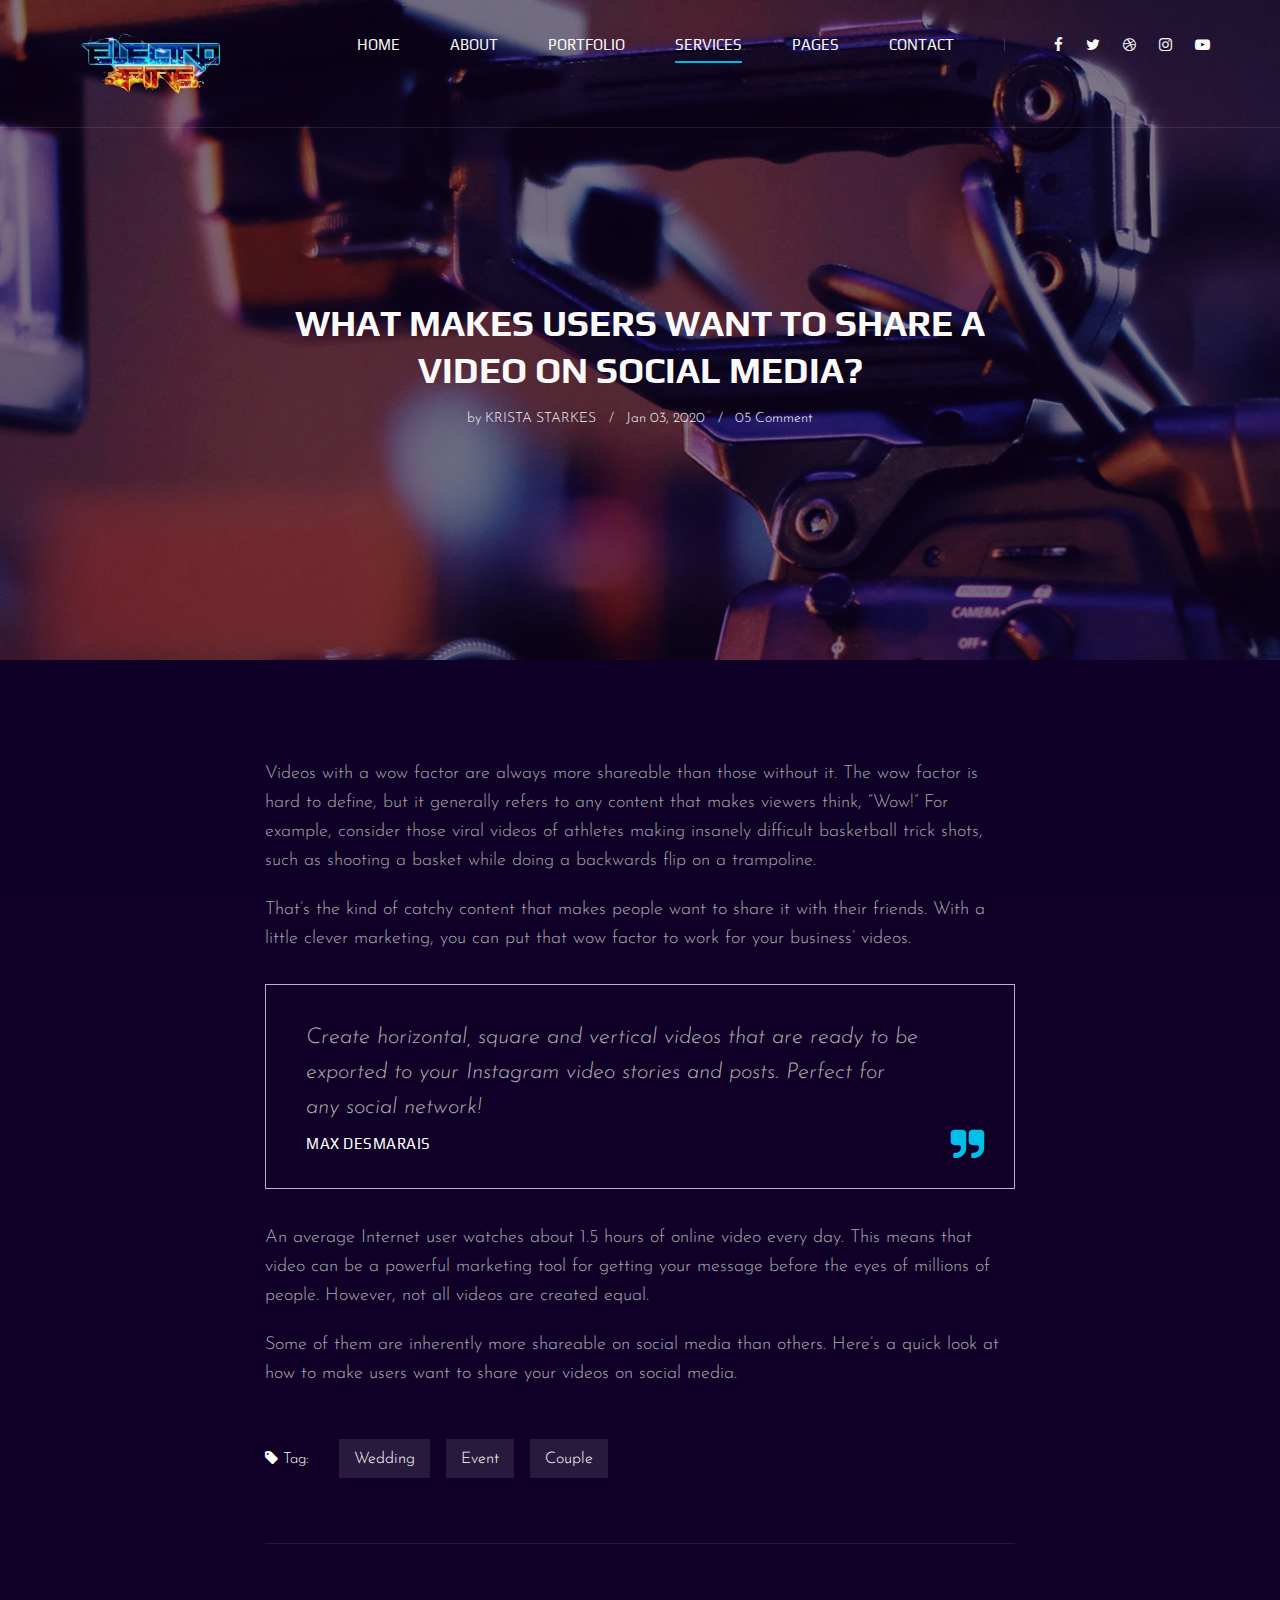
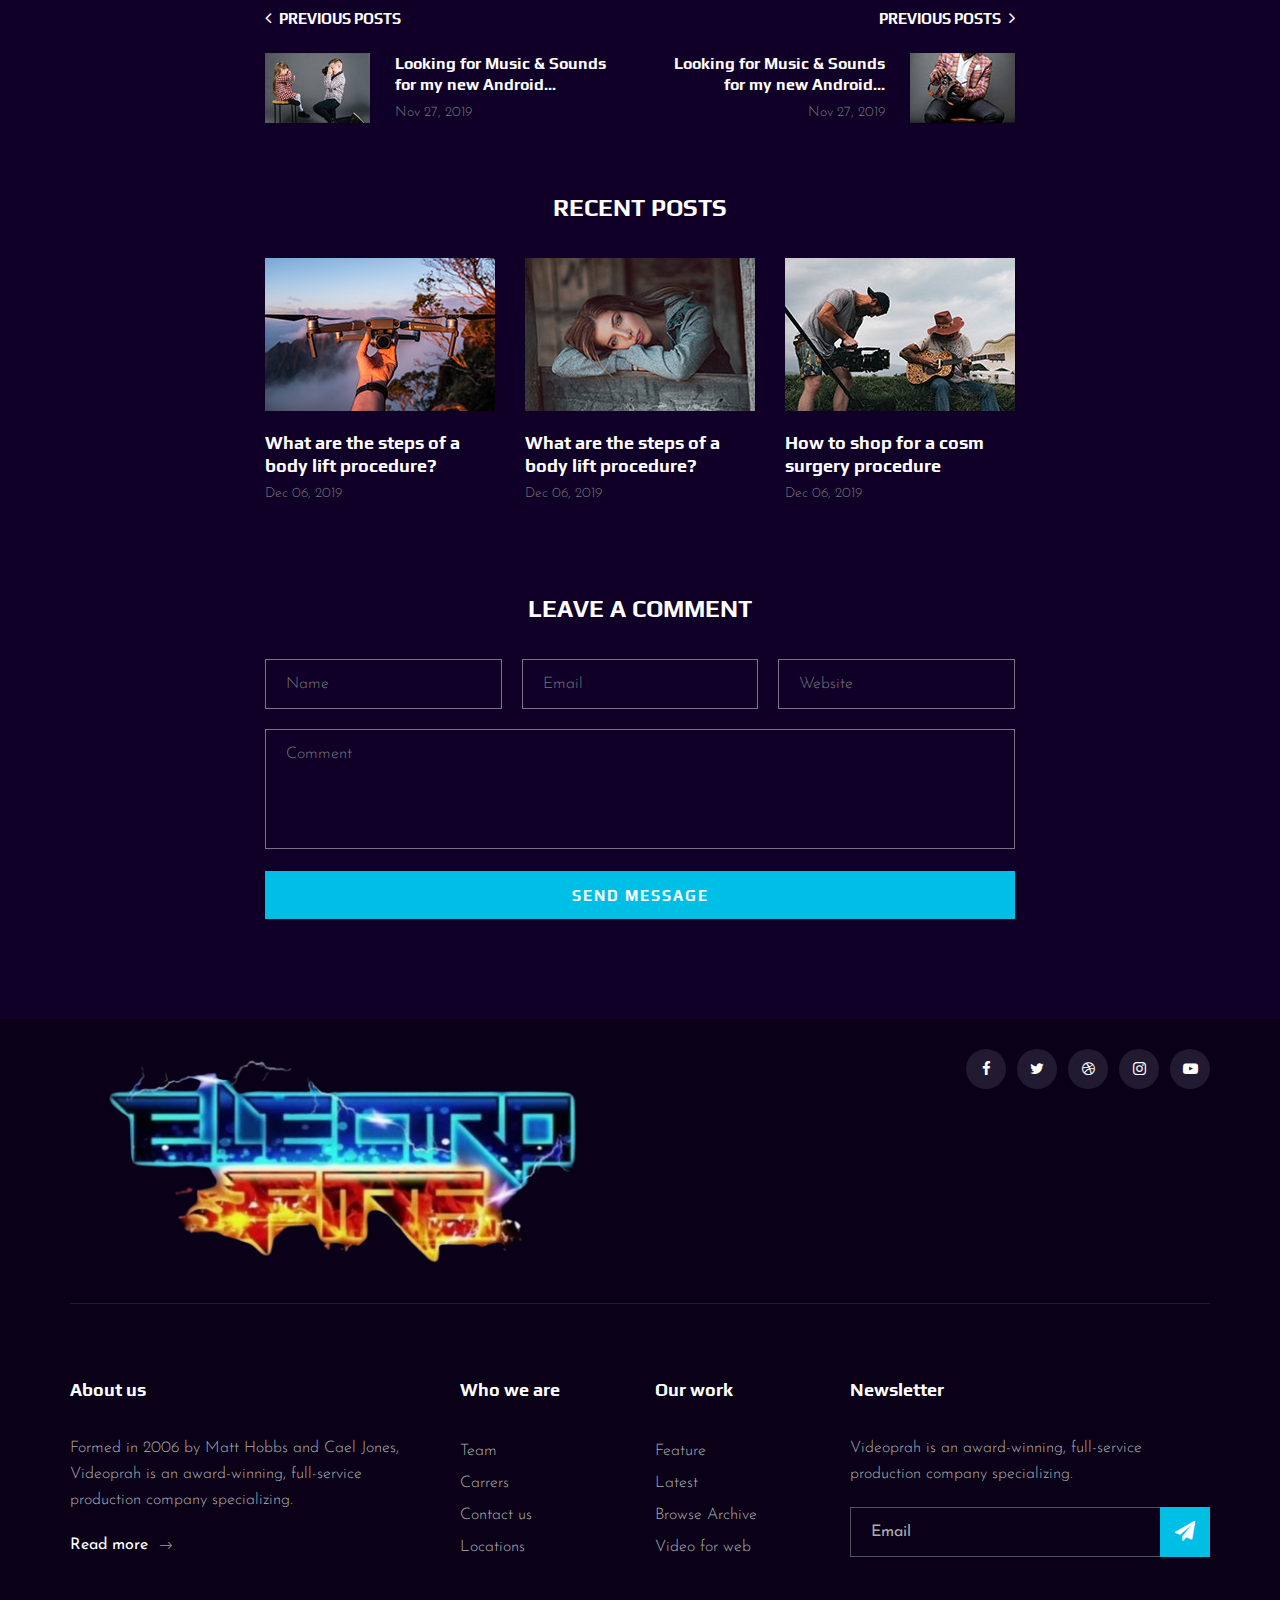
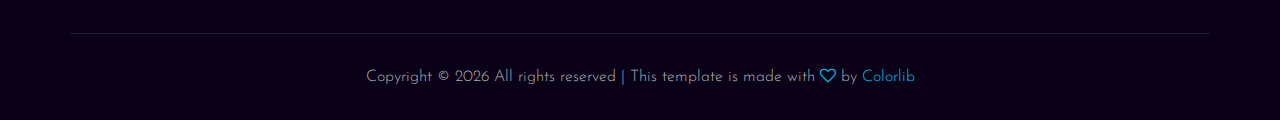
<file: blog-details.html>
<!DOCTYPE html>
<html lang="zxx">

<head>
    <meta charset="UTF-8">
    <meta name="description" content="Videograph Template">
    <meta name="keywords" content="Videograph, unica, creative, html">
    <meta name="viewport" content="width=device-width, initial-scale=1.0">
    <meta http-equiv="X-UA-Compatible" content="ie=edge">
    <title>Videograph | Template</title>

    <!-- Google Font -->
    <link href="https://fonts.googleapis.com/css2?family=Play:wght@400;700&display=swap" rel="stylesheet">
    <link href="https://fonts.googleapis.com/css2?family=Josefin+Sans:wght@300;400;500;600;700&display=swap"
        rel="stylesheet">

    <!-- Css Styles -->
    <link rel="stylesheet" href="css/bootstrap.min.css" type="text/css">
    <link rel="stylesheet" href="css/font-awesome.min.css" type="text/css">
    <link rel="stylesheet" href="css/elegant-icons.css" type="text/css">
    <link rel="stylesheet" href="css/owl.carousel.min.css" type="text/css">
    <link rel="stylesheet" href="css/magnific-popup.css" type="text/css">
    <link rel="stylesheet" href="css/slicknav.min.css" type="text/css">
    <link rel="stylesheet" href="css/style.css" type="text/css">
</head>

<body>
    <!-- Page Preloder -->
    <div id="preloder">
        <div class="loader"></div>
    </div>

    <!-- Header Section Begin -->
    <header class="header">
        <div class="container">
            <div class="row">
                <div class="col-lg-2">
                    <div class="header__logo">
                        <a href="./index.html"><img src="img/logo.png" alt=""></a>
                    </div>
                </div>
                <div class="col-lg-10">
                    <div class="header__nav__option">
                        <nav class="header__nav__menu mobile-menu">
                            <ul>
                                <li><a href="./index.html">Home</a></li>
                                <li><a href="./about.html">About</a></li>
                                <li><a href="./portfolio.html">Portfolio</a></li>
                                <li class="active"><a href="./services.html">Services</a></li>
                                <li><a href="#">Pages</a>
                                    <ul class="dropdown">
                                        <li><a href="./about.html">About</a></li>
                                        <li><a href="./portfolio.html">Portfolio</a></li>
                                        <li><a href="./blog.html">Blog</a></li>
                                        <li><a href="./blog-details.html">Blog Details</a></li>
                                    </ul>
                                </li>
                                <li><a href="./contact.html">Contact</a></li>
                            </ul>
                        </nav>
                        <div class="header__nav__social">
                            <a href="#"><i class="fa fa-facebook"></i></a>
                            <a href="#"><i class="fa fa-twitter"></i></a>
                            <a href="#"><i class="fa fa-dribbble"></i></a>
                            <a href="#"><i class="fa fa-instagram"></i></a>
                            <a href="#"><i class="fa fa-youtube-play"></i></a>
                        </div>
                    </div>
                </div>
            </div>
            <div id="mobile-menu-wrap"></div>
        </div>
    </header>
    <!-- Header End -->

    <!-- Blog Details Hero Begin -->
    <section class="blog-hero spad set-bg" data-setbg="img/blog/blog-hero.jpg">
        <div class="container">
            <div class="row d-flex justify-content-center">
                <div class="col-lg-8">
                    <div class="blog__hero__text">
                        <h2>WHAT MAKES USERS WANT TO SHARE A VIDEO ON SOCIAL MEDIA?</h2>
                        <ul>
                            <li>by <span>Krista Starkes</span></li>
                            <li>Jan 03, 2020</li>
                            <li>05 Comment</li>
                        </ul>
                    </div>
                </div>
            </div>
        </div>
    </section>
    <!-- Blog Details Hero End -->

    <!-- Blog Details Section Begin -->
    <div class="blog-details spad">
        <div class="container">
            <div class="row d-flex justify-content-center">
                <div class="col-lg-8">
                    <div class="blog__details__content">
                        <div class="blog__details__text">
                            <p>Videos with a wow factor are always more shareable than those without it. The wow factor
                                is hard to define, but it generally refers to any content that makes viewers think,
                                “Wow!” For example, consider those viral videos of athletes making insanely difficult
                                basketball trick shots, such as shooting a basket while doing a backwards flip on a
                                trampoline.</p>
                            <p>That’s the kind of catchy content that makes people want to share it with their friends.
                                With a little clever marketing, you can put that wow factor to work for your business’
                                videos.</p>
                        </div>
                        <div class="blog__details__quote">
                            <p>Create horizontal, square and vertical videos that are ready to be exported to your
                                Instagram video stories and posts. Perfect for any social network!</p>
                            <h6>Max Desmarais</h6>
                            <i class="fa fa-quote-right"></i>
                        </div>
                        <div class="blog__details__desc">
                            <p>An average Internet user watches about 1.5 hours of online video every day. This means
                                that video can be a powerful marketing tool for getting your message before the eyes of
                                millions of people. However, not all videos are created equal.</p>
                            <p>Some of them are inherently more shareable on social media than others. Here’s a quick
                                look at how to make users want to share your videos on social media.</p>
                        </div>
                        <div class="blog__details__tags">
                            <span><i class="fa fa-tag"></i> Tag:</span>
                            <a href="#">Wedding</a>
                            <a href="#">Event</a>
                            <a href="#">Couple</a>
                        </div>
                        <div class="blog__details__option">
                            <div class="row">
                                <div class="col-lg-6 col-md-6 col-sm-6">
                                    <a href="#" class="blog__details__option__item">
                                        <h5><i class="fa fa-angle-left"></i> Previous posts</h5>
                                        <div class="blog__details__option__item__img">
                                            <img src="img/blog/prev.jpg" alt="">
                                        </div>
                                        <div class="blog__details__option__item__text">
                                            <h6>Looking for Music & Sounds for my new Android...</h6>
                                            <span>Nov 27, 2019</span>
                                        </div>
                                    </a>
                                </div>
                                <div class="col-lg-6 col-md-6 col-sm-6">
                                    <a href="#" class="blog__details__option__item blog__details__option__item--right">
                                        <h5>Previous posts <i class="fa fa-angle-right"></i></h5>
                                        <div class="blog__details__option__item__img">
                                            <img src="img/blog/next.jpg" alt="">
                                        </div>
                                        <div class="blog__details__option__item__text">
                                            <h6>Looking for Music & Sounds for my new Android...</h6>
                                            <span>Nov 27, 2019</span>
                                        </div>
                                    </a>
                                </div>
                            </div>
                        </div>
                        <div class="blog__details__recent">
                            <h4>Recent Posts</h4>
                            <div class="row">
                                <div class="col-lg-4 col-md-6 col-sm-6">
                                    <div class="blog__details__recent__item">
                                        <img src="img/blog/ri-1.jpg" alt="">
                                        <h5>What are the steps of a body lift procedure?</h5>
                                        <span>Dec 06, 2019</span>
                                    </div>
                                </div>
                                <div class="col-lg-4 col-md-6 col-sm-6">
                                    <div class="blog__details__recent__item">
                                        <img src="img/blog/ri-2.jpg" alt="">
                                        <h5>What are the steps of a body lift procedure?</h5>
                                        <span>Dec 06, 2019</span>
                                    </div>
                                </div>
                                <div class="col-lg-4 col-md-6 col-sm-6">
                                    <div class="blog__details__recent__item">
                                        <img src="img/blog/ri-3.jpg" alt="">
                                        <h5>How to shop for a cosm surgery procedure</h5>
                                        <span>Dec 06, 2019</span>
                                    </div>
                                </div>
                            </div>
                        </div>
                        <div class="blog__details__comment">
                            <h4>Leave a comment</h4>
                            <form action="#">
                                <div class="input__list">
                                    <input type="text" placeholder="Name">
                                    <input type="text" placeholder="Email">
                                    <input type="text" placeholder="Website">
                                </div>
                                <textarea placeholder="Comment"></textarea>
                                <button type="submit" class="site-btn">Send Message</button>
                            </form>
                        </div>
                    </div>
                </div>
            </div>
        </div>
    </div>
    <!-- Blog Details Section End -->

    <!-- Footer Section Begin -->
    <footer class="footer">
        <div class="container">
            <div class="footer__top">
                <div class="row">
                    <div class="col-lg-6 col-md-6">
                        <div class="footer__top__logo">
                            <a href="#"><img src="img/logo.png" alt=""></a>
                        </div>
                    </div>
                    <div class="col-lg-6 col-md-6">
                        <div class="footer__top__social">
                            <a href="#"><i class="fa fa-facebook"></i></a>
                            <a href="#"><i class="fa fa-twitter"></i></a>
                            <a href="#"><i class="fa fa-dribbble"></i></a>
                            <a href="#"><i class="fa fa-instagram"></i></a>
                            <a href="#"><i class="fa fa-youtube-play"></i></a>
                        </div>
                    </div>
                </div>
            </div>
            <div class="footer__option">
                <div class="row">
                    <div class="col-lg-4 col-md-6 col-sm-6">
                        <div class="footer__option__item">
                            <h5>About us</h5>
                            <p>Formed in 2006 by Matt Hobbs and Cael Jones, Videoprah is an award-winning, full-service
                                production company specializing.</p>
                            <a href="#" class="read__more">Read more <span class="arrow_right"></span></a>
                        </div>
                    </div>
                    <div class="col-lg-2 col-md-3 col-sm-3">
                        <div class="footer__option__item">
                            <h5>Who we are</h5>
                            <ul>
                                <li><a href="#">Team</a></li>
                                <li><a href="#">Carrers</a></li>
                                <li><a href="#">Contact us</a></li>
                                <li><a href="#">Locations</a></li>
                            </ul>
                        </div>
                    </div>
                    <div class="col-lg-2 col-md-3 col-sm-3">
                        <div class="footer__option__item">
                            <h5>Our work</h5>
                            <ul>
                                <li><a href="#">Feature</a></li>
                                <li><a href="#">Latest</a></li>
                                <li><a href="#">Browse Archive</a></li>
                                <li><a href="#">Video for web</a></li>
                            </ul>
                        </div>
                    </div>
                    <div class="col-lg-4 col-md-12">
                        <div class="footer__option__item">
                            <h5>Newsletter</h5>
                            <p>Videoprah is an award-winning, full-service production company specializing.</p>
                            <form action="#">
                                <input type="text" placeholder="Email">
                                <button type="submit"><i class="fa fa-send"></i></button>
                            </form>
                        </div>
                    </div>
                </div>
            </div>
            <div class="footer__copyright">
                <div class="row">
                    <div class="col-lg-12 text-center">
                        <!-- Link back to Colorlib can't be removed. Template is licensed under CC BY 3.0. -->
                        <p class="footer__copyright__text">Copyright &copy;
                            <script>
                                document.write(new Date().getFullYear());
                            </script>
                            All rights reserved | This template is made with <i class="fa fa-heart-o"
                                aria-hidden="true"></i> by <a href="https://colorlib.com" target="_blank">Colorlib</a>
                        </p>
                        <!-- Link back to Colorlib can't be removed. Template is licensed under CC BY 3.0. -->
                    </div>
                </div>
            </div>
        </div>
    </footer>
    <!-- Footer Section End -->

    <!-- Js Plugins -->
    <script src="js/jquery-3.3.1.min.js"></script>
    <script src="js/bootstrap.min.js"></script>
    <script src="js/jquery.magnific-popup.min.js"></script>
    <script src="js/mixitup.min.js"></script>
    <script src="js/masonry.pkgd.min.js"></script>
    <script src="js/jquery.slicknav.js"></script>
    <script src="js/owl.carousel.min.js"></script>
    <script src="js/main.js"></script>
</body>

</html>
</file>
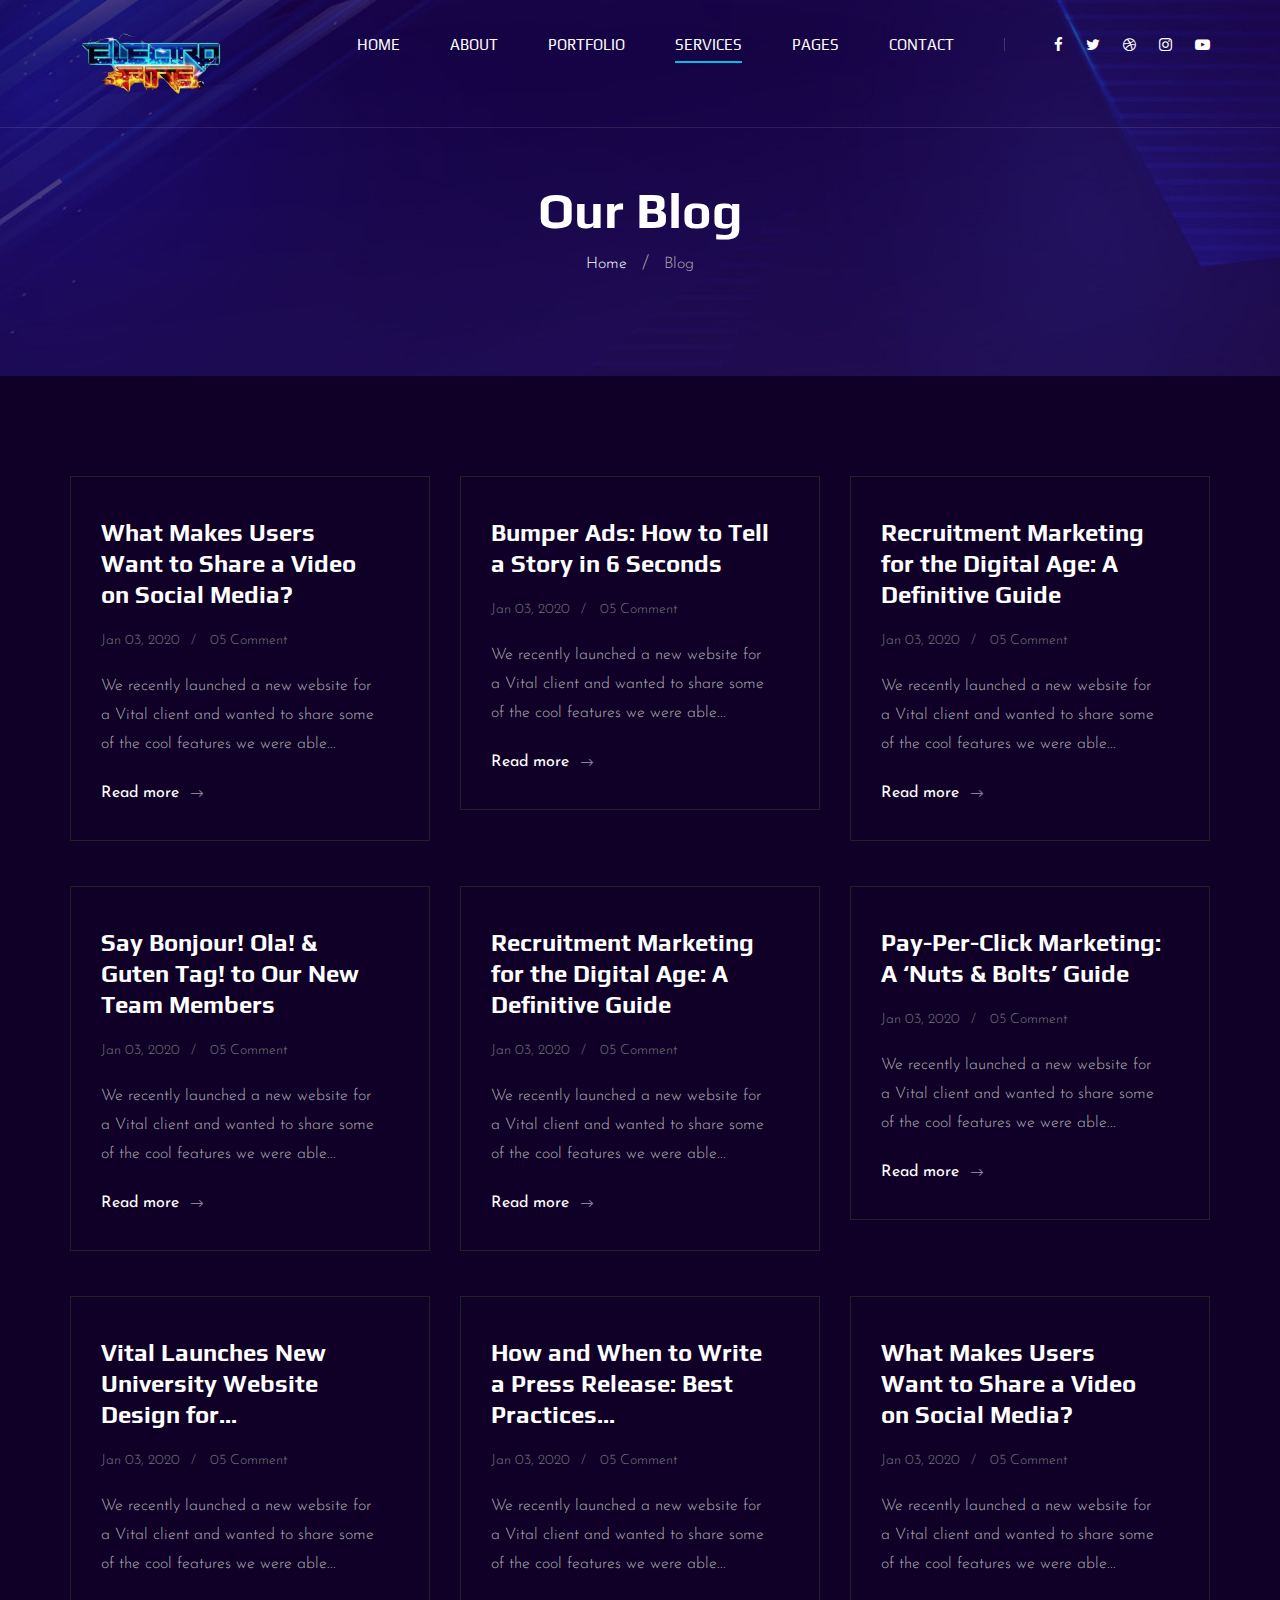
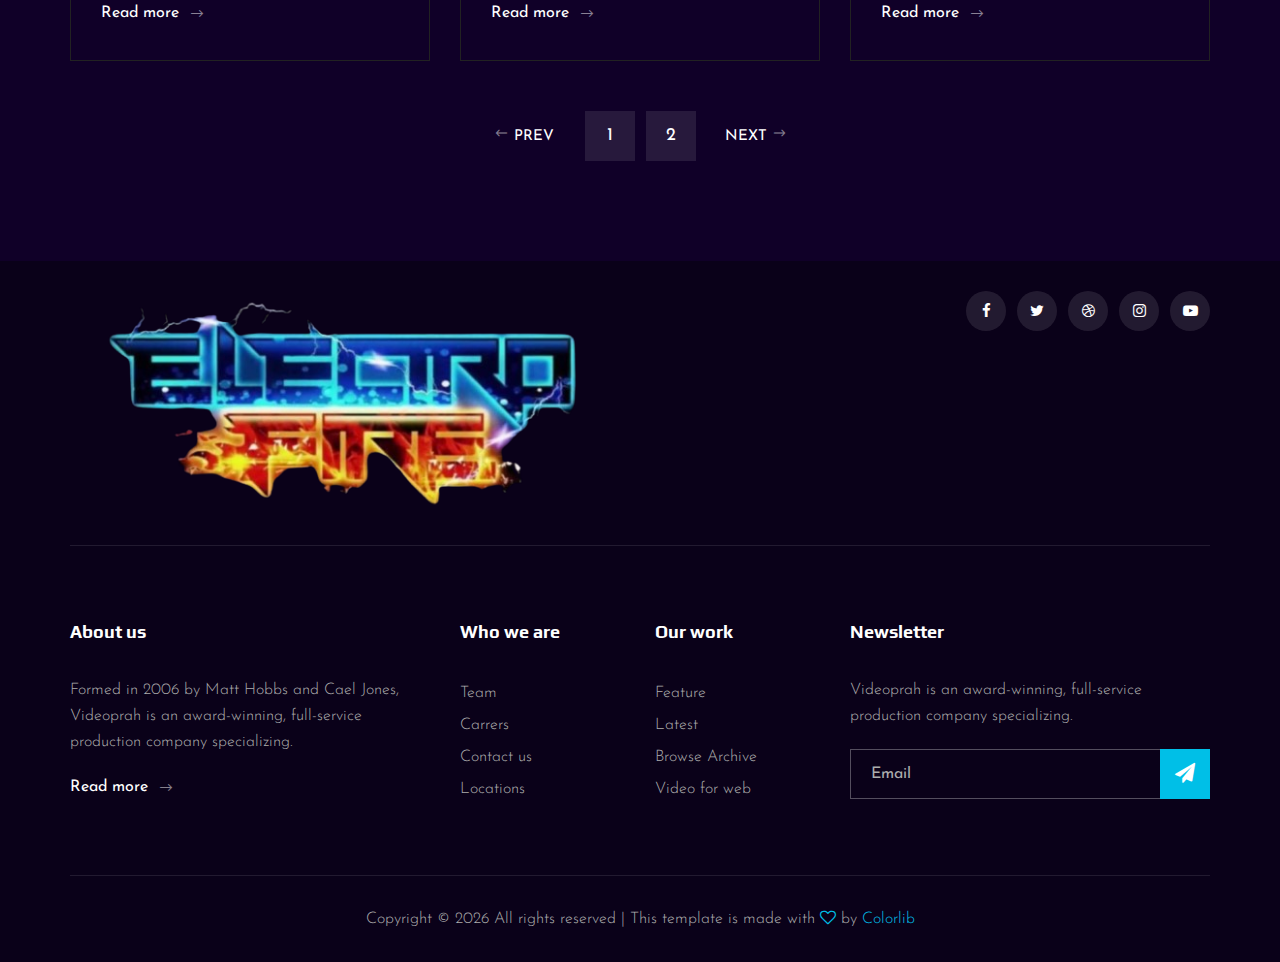
<file: blog.html>
<!DOCTYPE html>
<html lang="zxx">

<head>
    <meta charset="UTF-8">
    <meta name="description" content="Videograph Template">
    <meta name="keywords" content="Videograph, unica, creative, html">
    <meta name="viewport" content="width=device-width, initial-scale=1.0">
    <meta http-equiv="X-UA-Compatible" content="ie=edge">
    <title>Videograph | Template</title>

    <!-- Google Font -->
    <link href="https://fonts.googleapis.com/css2?family=Play:wght@400;700&display=swap" rel="stylesheet">
    <link href="https://fonts.googleapis.com/css2?family=Josefin+Sans:wght@300;400;500;600;700&display=swap"
        rel="stylesheet">

    <!-- Css Styles -->
    <link rel="stylesheet" href="css/bootstrap.min.css" type="text/css">
    <link rel="stylesheet" href="css/font-awesome.min.css" type="text/css">
    <link rel="stylesheet" href="css/elegant-icons.css" type="text/css">
    <link rel="stylesheet" href="css/owl.carousel.min.css" type="text/css">
    <link rel="stylesheet" href="css/magnific-popup.css" type="text/css">
    <link rel="stylesheet" href="css/slicknav.min.css" type="text/css">
    <link rel="stylesheet" href="css/style.css" type="text/css">
</head>

<body>
    <!-- Page Preloder -->
    <div id="preloder">
        <div class="loader"></div>
    </div>

    <!-- Header Section Begin -->
    <header class="header">
        <div class="container">
            <div class="row">
                <div class="col-lg-2">
                    <div class="header__logo">
                        <a href="./index.html"><img src="img/logo.png" alt=""></a>
                    </div>
                </div>
                <div class="col-lg-10">
                    <div class="header__nav__option">
                        <nav class="header__nav__menu mobile-menu">
                            <ul>
                                <li><a href="./index.html">Home</a></li>
                                <li><a href="./about.html">About</a></li>
                                <li><a href="./portfolio.html">Portfolio</a></li>
                                <li class="active"><a href="./services.html">Services</a></li>
                                <li><a href="#">Pages</a>
                                    <ul class="dropdown">
                                        <li><a href="./about.html">About</a></li>
                                        <li><a href="./portfolio.html">Portfolio</a></li>
                                        <li><a href="./blog.html">Blog</a></li>
                                        <li><a href="./blog-details.html">Blog Details</a></li>
                                    </ul>
                                </li>
                                <li><a href="./contact.html">Contact</a></li>
                            </ul>
                        </nav>
                        <div class="header__nav__social">
                            <a href="#"><i class="fa fa-facebook"></i></a>
                            <a href="#"><i class="fa fa-twitter"></i></a>
                            <a href="#"><i class="fa fa-dribbble"></i></a>
                            <a href="#"><i class="fa fa-instagram"></i></a>
                            <a href="#"><i class="fa fa-youtube-play"></i></a>
                        </div>
                    </div>
                </div>
            </div>
            <div id="mobile-menu-wrap"></div>
        </div>
    </header>
    <!-- Header End -->

    <!-- Breadcrumb Begin -->
    <div class="breadcrumb-option spad set-bg" data-setbg="img/breadcrumb-bg.jpg">
        <div class="container">
            <div class="row">
                <div class="col-lg-12 text-center">
                    <div class="breadcrumb__text">
                        <h2>Our Blog</h2>
                        <div class="breadcrumb__links">
                            <a href="#">Home</a>
                            <span>Blog</span>
                        </div>
                    </div>
                </div>
            </div>
        </div>
    </div>
    <!-- Breadcrumb End -->

    <!-- Blog Section Begin -->
    <section class="blog spad">
        <div class="container">
            <div class="row">
                <div class="col-lg-4 col-md-6 col-sm-6">
                    <div class="blog__item">
                        <h4>What Makes Users Want to Share a Video on Social Media?</h4>
                        <ul>
                            <li>Jan 03, 2020</li>
                            <li>05 Comment</li>
                        </ul>
                        <p>We recently launched a new website for a Vital client and wanted to share some of the cool
                            features we were able...</p>
                        <a href="#">Read more <span class="arrow_right"></span></a>
                    </div>
                </div>
                <div class="col-lg-4 col-md-6 col-sm-6">
                    <div class="blog__item">
                        <h4>Bumper Ads: How to Tell a Story in 6 Seconds</h4>
                        <ul>
                            <li>Jan 03, 2020</li>
                            <li>05 Comment</li>
                        </ul>
                        <p>We recently launched a new website for a Vital client and wanted to share some of the cool
                            features we were able...</p>
                        <a href="#">Read more <span class="arrow_right"></span></a>
                    </div>
                </div>
                <div class="col-lg-4 col-md-6 col-sm-6">
                    <div class="blog__item">
                        <h4>Recruitment Marketing for the Digital Age: A Definitive Guide</h4>
                        <ul>
                            <li>Jan 03, 2020</li>
                            <li>05 Comment</li>
                        </ul>
                        <p>We recently launched a new website for a Vital client and wanted to share some of the cool
                            features we were able...</p>
                        <a href="#">Read more <span class="arrow_right"></span></a>
                    </div>
                </div>
                <div class="col-lg-4 col-md-6 col-sm-6">
                    <div class="blog__item">
                        <h4>Say Bonjour! Ola! & Guten Tag! to Our New Team Members</h4>
                        <ul>
                            <li>Jan 03, 2020</li>
                            <li>05 Comment</li>
                        </ul>
                        <p>We recently launched a new website for a Vital client and wanted to share some of the cool
                            features we were able...</p>
                        <a href="#">Read more <span class="arrow_right"></span></a>
                    </div>
                </div>
                <div class="col-lg-4 col-md-6 col-sm-6">
                    <div class="blog__item">
                        <h4>Recruitment Marketing for the Digital Age: A Definitive Guide</h4>
                        <ul>
                            <li>Jan 03, 2020</li>
                            <li>05 Comment</li>
                        </ul>
                        <p>We recently launched a new website for a Vital client and wanted to share some of the cool
                            features we were able...</p>
                        <a href="#">Read more <span class="arrow_right"></span></a>
                    </div>
                </div>
                <div class="col-lg-4 col-md-6 col-sm-6">
                    <div class="blog__item">
                        <h4>Pay-Per-Click Marketing: A ‘Nuts & Bolts’ Guide</h4>
                        <ul>
                            <li>Jan 03, 2020</li>
                            <li>05 Comment</li>
                        </ul>
                        <p>We recently launched a new website for a Vital client and wanted to share some of the cool
                            features we were able...</p>
                        <a href="#">Read more <span class="arrow_right"></span></a>
                    </div>
                </div>
                <div class="col-lg-4 col-md-6 col-sm-6">
                    <div class="blog__item">
                        <h4>Vital Launches New University Website Design for...</h4>
                        <ul>
                            <li>Jan 03, 2020</li>
                            <li>05 Comment</li>
                        </ul>
                        <p>We recently launched a new website for a Vital client and wanted to share some of the cool
                            features we were able...</p>
                        <a href="#">Read more <span class="arrow_right"></span></a>
                    </div>
                </div>
                <div class="col-lg-4 col-md-6 col-sm-6">
                    <div class="blog__item">
                        <h4>How and When to Write a Press Release: Best Practices...</h4>
                        <ul>
                            <li>Jan 03, 2020</li>
                            <li>05 Comment</li>
                        </ul>
                        <p>We recently launched a new website for a Vital client and wanted to share some of the cool
                            features we were able...</p>
                        <a href="#">Read more <span class="arrow_right"></span></a>
                    </div>
                </div>
                <div class="col-lg-4 col-md-6 col-sm-6">
                    <div class="blog__item">
                        <h4>What Makes Users Want to Share a Video on Social Media?</h4>
                        <ul>
                            <li>Jan 03, 2020</li>
                            <li>05 Comment</li>
                        </ul>
                        <p>We recently launched a new website for a Vital client and wanted to share some of the cool
                            features we were able...</p>
                        <a href="#">Read more <span class="arrow_right"></span></a>
                    </div>
                </div>
            </div>
            <div class="row">
                <div class="col-lg-12">
                    <div class="pagination__option blog__pagi">
                        <a href="#" class="arrow__pagination left__arrow"><span class="arrow_left"></span> Prev</a>
                        <a href="#" class="number__pagination">1</a>
                        <a href="#" class="number__pagination">2</a>
                        <a href="#" class="arrow__pagination right__arrow">Next <span class="arrow_right"></span></a>
                    </div>
                </div>
            </div>
        </div>
    </section>
    <!-- Blog Section End -->

    <!-- Footer Section Begin -->
    <footer class="footer">
        <div class="container">
            <div class="footer__top">
                <div class="row">
                    <div class="col-lg-6 col-md-6">
                        <div class="footer__top__logo">
                            <a href="#"><img src="img/logo.png" alt=""></a>
                        </div>
                    </div>
                    <div class="col-lg-6 col-md-6">
                        <div class="footer__top__social">
                            <a href="#"><i class="fa fa-facebook"></i></a>
                            <a href="#"><i class="fa fa-twitter"></i></a>
                            <a href="#"><i class="fa fa-dribbble"></i></a>
                            <a href="#"><i class="fa fa-instagram"></i></a>
                            <a href="#"><i class="fa fa-youtube-play"></i></a>
                        </div>
                    </div>
                </div>
            </div>
            <div class="footer__option">
                <div class="row">
                    <div class="col-lg-4 col-md-6 col-sm-6">
                        <div class="footer__option__item">
                            <h5>About us</h5>
                            <p>Formed in 2006 by Matt Hobbs and Cael Jones, Videoprah is an award-winning, full-service
                                production company specializing.</p>
                            <a href="#" class="read__more">Read more <span class="arrow_right"></span></a>
                        </div>
                    </div>
                    <div class="col-lg-2 col-md-3 col-sm-3">
                        <div class="footer__option__item">
                            <h5>Who we are</h5>
                            <ul>
                                <li><a href="#">Team</a></li>
                                <li><a href="#">Carrers</a></li>
                                <li><a href="#">Contact us</a></li>
                                <li><a href="#">Locations</a></li>
                            </ul>
                        </div>
                    </div>
                    <div class="col-lg-2 col-md-3 col-sm-3">
                        <div class="footer__option__item">
                            <h5>Our work</h5>
                            <ul>
                                <li><a href="#">Feature</a></li>
                                <li><a href="#">Latest</a></li>
                                <li><a href="#">Browse Archive</a></li>
                                <li><a href="#">Video for web</a></li>
                            </ul>
                        </div>
                    </div>
                    <div class="col-lg-4 col-md-12">
                        <div class="footer__option__item">
                            <h5>Newsletter</h5>
                            <p>Videoprah is an award-winning, full-service production company specializing.</p>
                            <form action="#">
                                <input type="text" placeholder="Email">
                                <button type="submit"><i class="fa fa-send"></i></button>
                            </form>
                        </div>
                    </div>
                </div>
            </div>
            <div class="footer__copyright">
                <div class="row">
                    <div class="col-lg-12 text-center">
                        <!-- Link back to Colorlib can't be removed. Template is licensed under CC BY 3.0. -->
                        <p class="footer__copyright__text">Copyright &copy;
                            <script>
                                document.write(new Date().getFullYear());
                            </script>
                            All rights reserved | This template is made with <i class="fa fa-heart-o"
                                aria-hidden="true"></i> by <a href="https://colorlib.com" target="_blank">Colorlib</a>
                        </p>
                        <!-- Link back to Colorlib can't be removed. Template is licensed under CC BY 3.0. -->
                    </div>
                </div>
            </div>
        </div>
    </footer>
    <!-- Footer Section End -->

    <!-- Js Plugins -->
    <script src="js/jquery-3.3.1.min.js"></script>
    <script src="js/bootstrap.min.js"></script>
    <script src="js/jquery.magnific-popup.min.js"></script>
    <script src="js/mixitup.min.js"></script>
    <script src="js/masonry.pkgd.min.js"></script>
    <script src="js/jquery.slicknav.js"></script>
    <script src="js/owl.carousel.min.js"></script>
    <script src="js/main.js"></script>
</body>

</html>
</file>
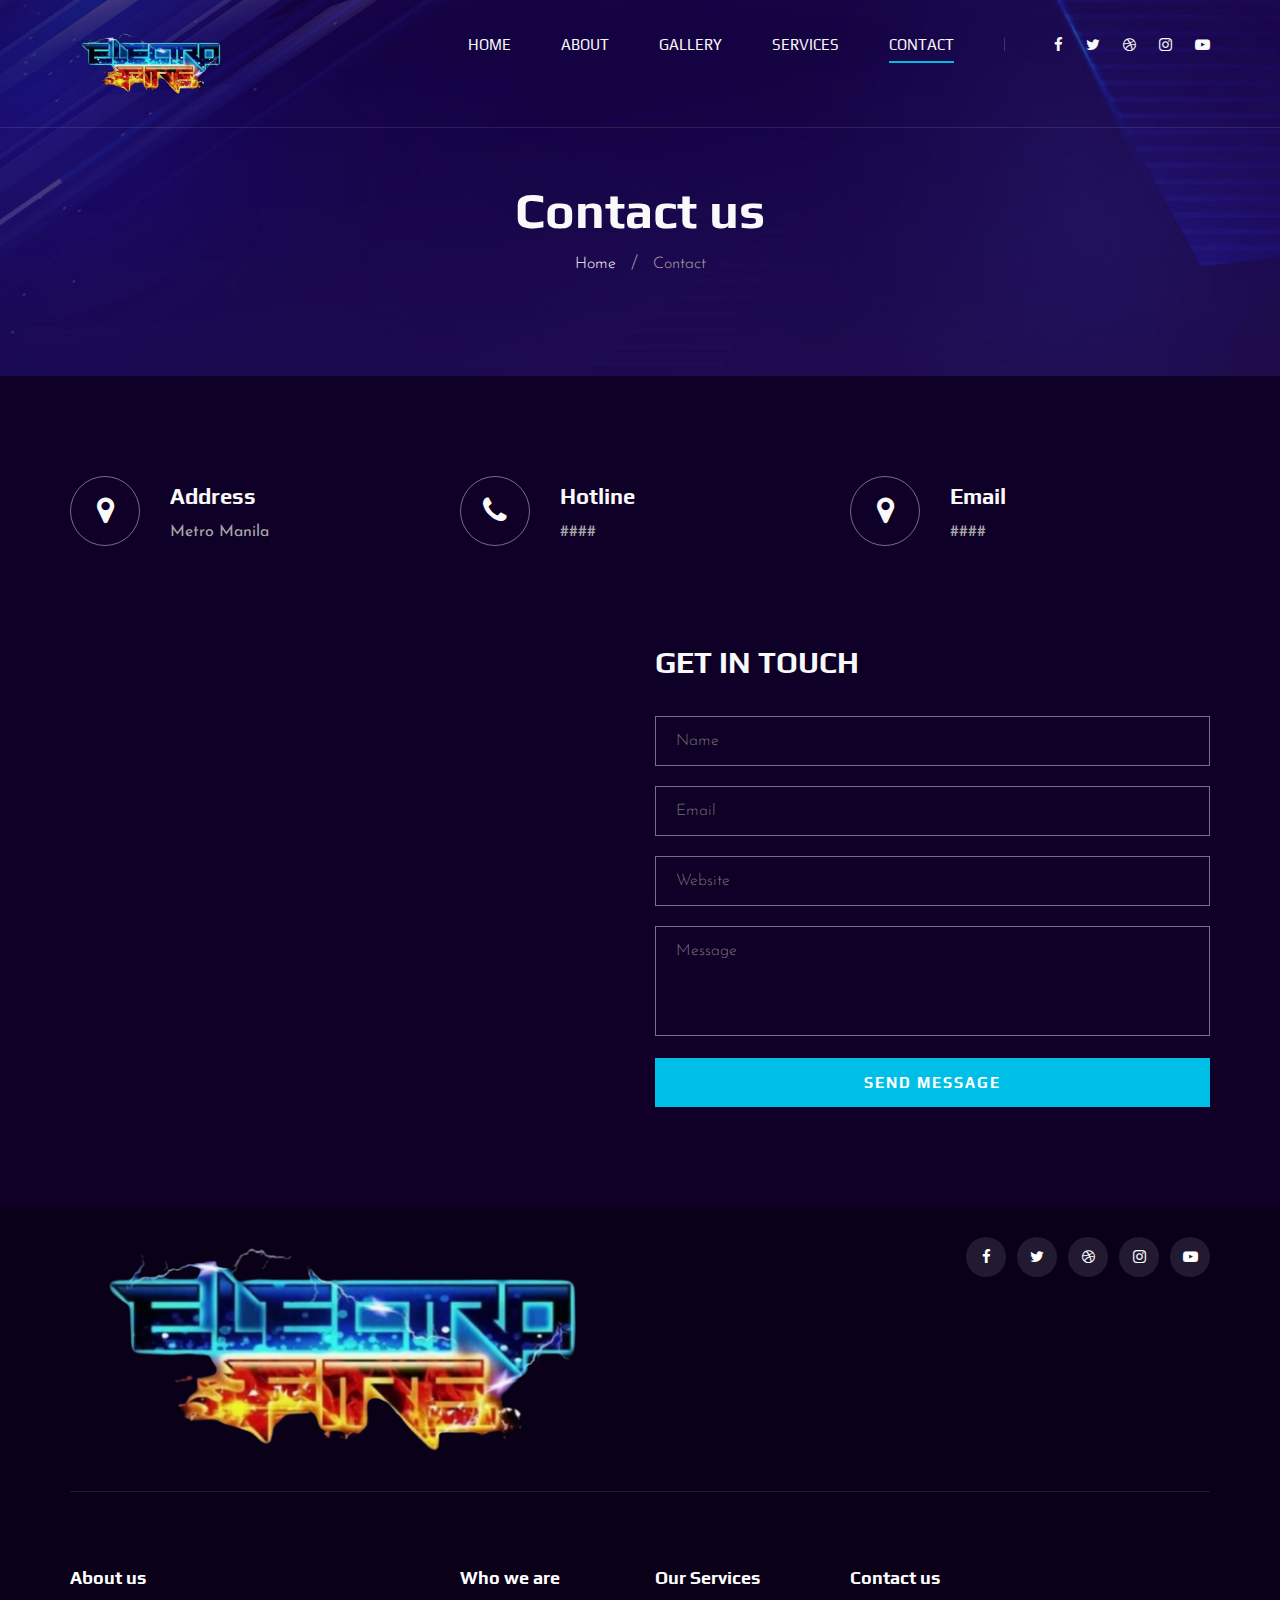
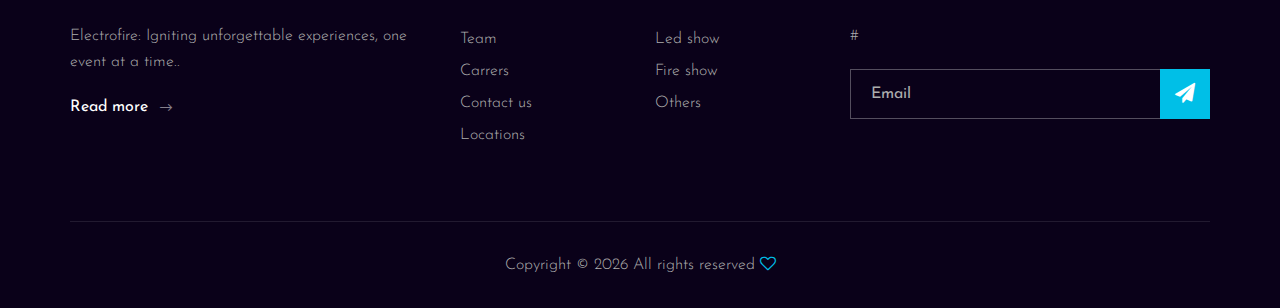
<file: contact.html>
<!DOCTYPE html>
<html lang="zxx">

<head>
    <meta charset="UTF-8">
    <meta name="description" content="Videograph Template">
    <meta name="keywords" content="Videograph, unica, creative, html">
    <meta name="viewport" content="width=device-width, initial-scale=1.0">
    <meta http-equiv="X-UA-Compatible" content="ie=edge">
    <title>ElectroFire</title>

    <!-- Google Font -->
    <link href="https://fonts.googleapis.com/css2?family=Play:wght@400;700&display=swap" rel="stylesheet">
    <link href="https://fonts.googleapis.com/css2?family=Josefin+Sans:wght@300;400;500;600;700&display=swap"
        rel="stylesheet">

    <!-- Css Styles -->
    <link rel="stylesheet" href="css/bootstrap.min.css" type="text/css">
    <link rel="stylesheet" href="css/font-awesome.min.css" type="text/css">
    <link rel="stylesheet" href="css/elegant-icons.css" type="text/css">
    <link rel="stylesheet" href="css/owl.carousel.min.css" type="text/css">
    <link rel="stylesheet" href="css/magnific-popup.css" type="text/css">
    <link rel="stylesheet" href="css/slicknav.min.css" type="text/css">
    <link rel="stylesheet" href="css/style.css" type="text/css">
</head>

<body>
    <!-- Page Preloder -->
    <div id="preloder">
        <div class="loader"></div>
    </div>

    <!-- Header Section Begin -->
    <header class="header">
        <div class="container">
            <div class="row">
                <div class="col-lg-2">
                    <div class="header__logo">
                        <a href="./index.html"><img src="img/logo.png" alt=""></a>
                    </div>
                </div>
                <div class="col-lg-10">
                    <div class="header__nav__option">
                        <nav class="header__nav__menu mobile-menu">
                            <ul>
                                <li><a href="./index.html">Home</a></li>
                                <li><a href="./about.html">About</a></li>
                                <li><a href="./portfolio.html">Gallery</a></li>
                                <li><a href="./services.html">Services</a></li>
                                
                                <li class="active"><a href="./contact.html">Contact</a></li>
                            </ul>
                        </nav>
                          <div class="header__nav__social">
                            <a href="https://www.facebook.com/electrofire2016"><i class="fa fa-facebook"></i></a>
                            <a href="#"><i class="fa fa-twitter"></i></a>
                            <a href="#"><i class="fa fa-dribbble"></i></a>
                            <a href="#"><i class="fa fa-instagram"></i></a>
                            <a href="https://www.youtube.com/channel/UC9iB90ArtdY4dFljFSh5Seg"><i class="fa fa-youtube-play"></i></a>
                        </div>
                    </div>
                </div>
            </div>
            <div id="mobile-menu-wrap"></div>
        </div>
    </header>
    <!-- Header End -->

    <!-- Breadcrumb Begin -->
    <div class="breadcrumb-option spad set-bg" data-setbg="img/breadcrumb-bg.jpg">
        <div class="container">
            <div class="row">
                <div class="col-lg-12 text-center">
                    <div class="breadcrumb__text">
                        <h2>Contact us</h2>
                        <div class="breadcrumb__links">
                            <a href="#">Home</a>
                            <span>Contact</span>
                        </div>
                    </div>
                </div>
            </div>
        </div>
    </div>
    <!-- Breadcrumb End -->

    <!-- Contact Widget Section Begin -->
    <section class="contact-widget spad">
        <div class="container">
            <div class="row">
                <div class="col-lg-4 col-md-6 col-md-6 col-md-3">
                    <div class="contact__widget__item">
                        <div class="contact__widget__item__icon">
                            <i class="fa fa-map-marker"></i>
                        </div>
                        <div class="contact__widget__item__text">
                            <h4>Address</h4>
                            <p>Metro Manila</p>
                        </div>
                    </div>
                </div>
                <div class="col-lg-4 col-md-6 col-md-6 col-md-3">
                    <div class="contact__widget__item">
                        <div class="contact__widget__item__icon">
                            <i class="fa fa-phone"></i>
                        </div>
                        <div class="contact__widget__item__text">
                            <h4>Hotline</h4>
                            <p>####</p>
                        </div>
                    </div>
                </div>
                <div class="col-lg-4 col-md-6 col-md-6 col-md-3">
                    <div class="contact__widget__item">
                        <div class="contact__widget__item__icon">
                            <i class="fa fa-map-marker"></i>
                        </div>
                        <div class="contact__widget__item__text">
                            <h4>Email</h4>
                            <p>####</p>
                        </div>
                    </div>
                </div>
            </div>
        </div>
    </section>
    <!-- Contact Widget Section End -->

    <!-- Call To Action Section Begin -->
    <section class="contact spad">
        <div class="container">
            <div class="row">
                <div class="col-lg-6 col-md-6">
                    <div class="contact__map">
                        <iframe
                            src="https://www.google.com/maps/embed?pb=!1m18!1m12!1m3!1d123598.04768739469!2d120.98794179365142!3d14.516864312612297!2m3!1f0!2f0!3f0!3m2!1i1024!2i768!4f13.1!3m3!1m2!1s0x3397cf52ddf8070f%3A0x34ed832550c1887!2sTaguig%20City%2C%20Metro%20Manila!5e0!3m2!1sen!2sph!4v1708698358118!5m2!1sen!2sph" width="600" height="450" style="border:0;" allowfullscreen="" loading="lazy" referrerpolicy="no-referrer-when-downgrade"
                            height="450" style="border:0;"></iframe>
                    </div>
                </div>
                <div class="col-lg-6 col-md-6">
                    <div class="contact__form">
                        <h3>Get in touch</h3>
                        <form action="#">
                            <input type="text" placeholder="Name">
                            <input type="text" placeholder="Email">
                            <input type="text" placeholder="Website">
                            <textarea placeholder="Message"></textarea>
                            <button type="submit" class="site-btn">Send Message</button>
                        </form>
                    </div>
                </div>
            </div>
        </div>
    </section>
    <!-- Call To Action Section End -->

    <!-- Footer Section Begin -->
    <footer class="footer">
        <div class="container">
            <div class="footer__top">
                <div class="row">
                    <div class="col-lg-6 col-md-6">
                        <div class="footer__top__logo">
                            <a href="#"><img src="img/logo.png" alt=""></a>
                        </div>
                    </div>
                    <div class="col-lg-6 col-md-6">
                        <div class="footer__top__social">
                            <a href="#"><i class="fa fa-facebook"></i></a>
                            <a href="#"><i class="fa fa-twitter"></i></a>
                            <a href="#"><i class="fa fa-dribbble"></i></a>
                            <a href="#"><i class="fa fa-instagram"></i></a>
                            <a href="#"><i class="fa fa-youtube-play"></i></a>
                        </div>
                    </div>
                </div>
            </div>
            <div class="footer__option">
                <div class="row">
                    <div class="col-lg-4 col-md-6 col-sm-6">
                        <div class="footer__option__item">
                            <h5>About us</h5>
                            <p>Electrofire: Igniting unforgettable experiences, one event at a time..</p>
                            <a href="#" class="read__more">Read more <span class="arrow_right"></span></a>
                        </div>
                    </div>
                    <div class="col-lg-2 col-md-3 col-sm-3">
                        <div class="footer__option__item">
                            <h5>Who we are</h5>
                            <ul>
                                <li><a href="#">Team</a></li>
                                <li><a href="#">Carrers</a></li>
                                <li><a href="#">Contact us</a></li>
                                <li><a href="#">Locations</a></li>
                            </ul>
                        </div>
                    </div>
                    <div class="col-lg-2 col-md-3 col-sm-3">
                        <div class="footer__option__item">
                            <h5>Our Services</h5>
                            <ul>
                                <li><a href="#">Led show</a></li>
                                <li><a href="#">Fire show</a></li>
                                <li><a href="#">Others</a></li>
                               
                            </ul>
                        </div>
                    </div>
                    <div class="col-lg-4 col-md-12">
                        <div class="footer__option__item">
                            <h5>Contact us</h5>
                            <p>#</p>
                            <form action="#">
                                <input type="text" placeholder="Email">
                                <button type="submit"><i class="fa fa-send"></i></button>
                            </form>
                        </div>
                    </div>
                </div>
            </div>
            <div class="footer__copyright">
                <div class="row">
                    <div class="col-lg-12 text-center">
                        <!-- Link back to Colorlib can't be removed. Template is licensed under CC BY 3.0. -->
                        <p class="footer__copyright__text">Copyright &copy;
                            <script>
                                document.write(new Date().getFullYear());
                            </script>
                            All rights reserved <i class="fa fa-heart-o"
                                aria-hidden="true"></i>  <a href="https://colorlib.com" target="_blank"></a>
                        </p>
                        <!-- Link back to Colorlib can't be removed. Template is licensed under CC BY 3.0. -->
                    </div>
                </div>
            </div>
        </div>
    </footer>
    <!-- Footer Section End -->

    <!-- Js Plugins -->
    <script src="js/jquery-3.3.1.min.js"></script>
    <script src="js/bootstrap.min.js"></script>
    <script src="js/jquery.magnific-popup.min.js"></script>
    <script src="js/mixitup.min.js"></script>
    <script src="js/masonry.pkgd.min.js"></script>
    <script src="js/jquery.slicknav.js"></script>
    <script src="js/owl.carousel.min.js"></script>
    <script src="js/main.js"></script>
</body>

</html>
</file>
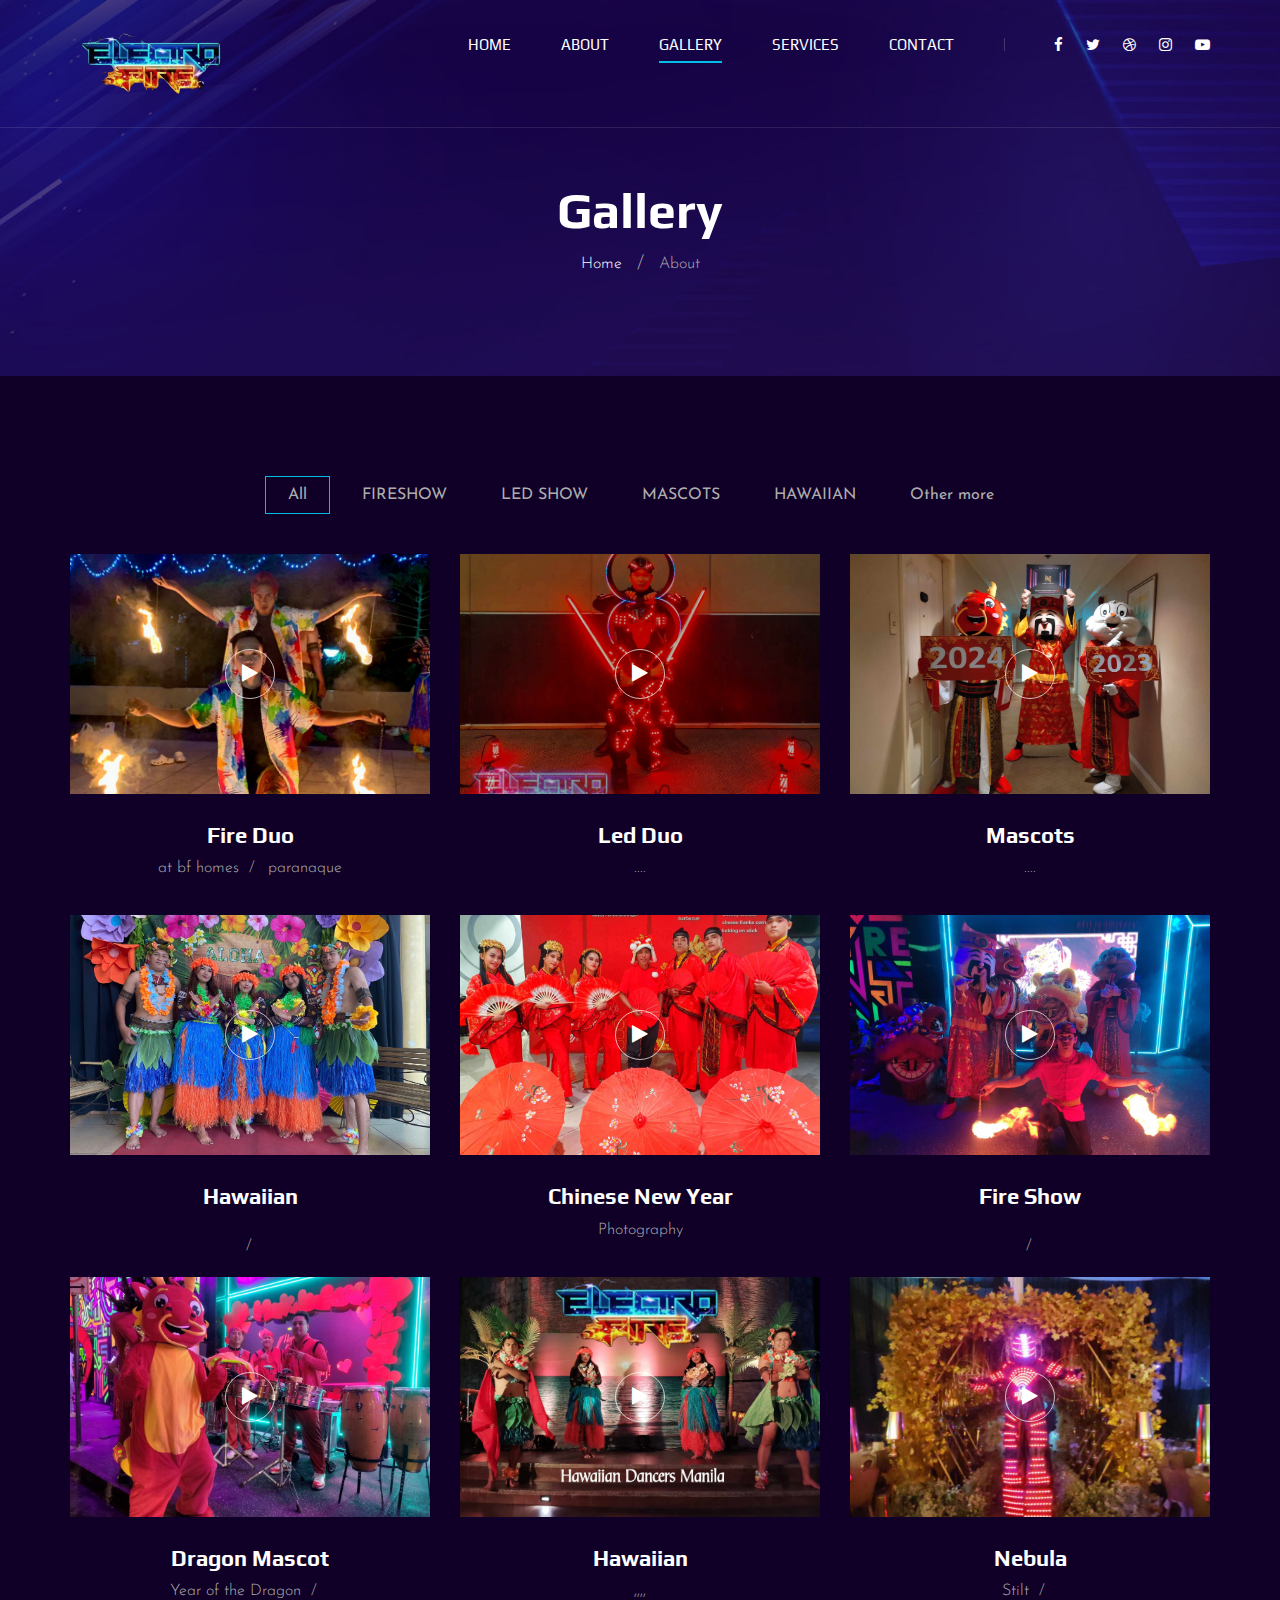
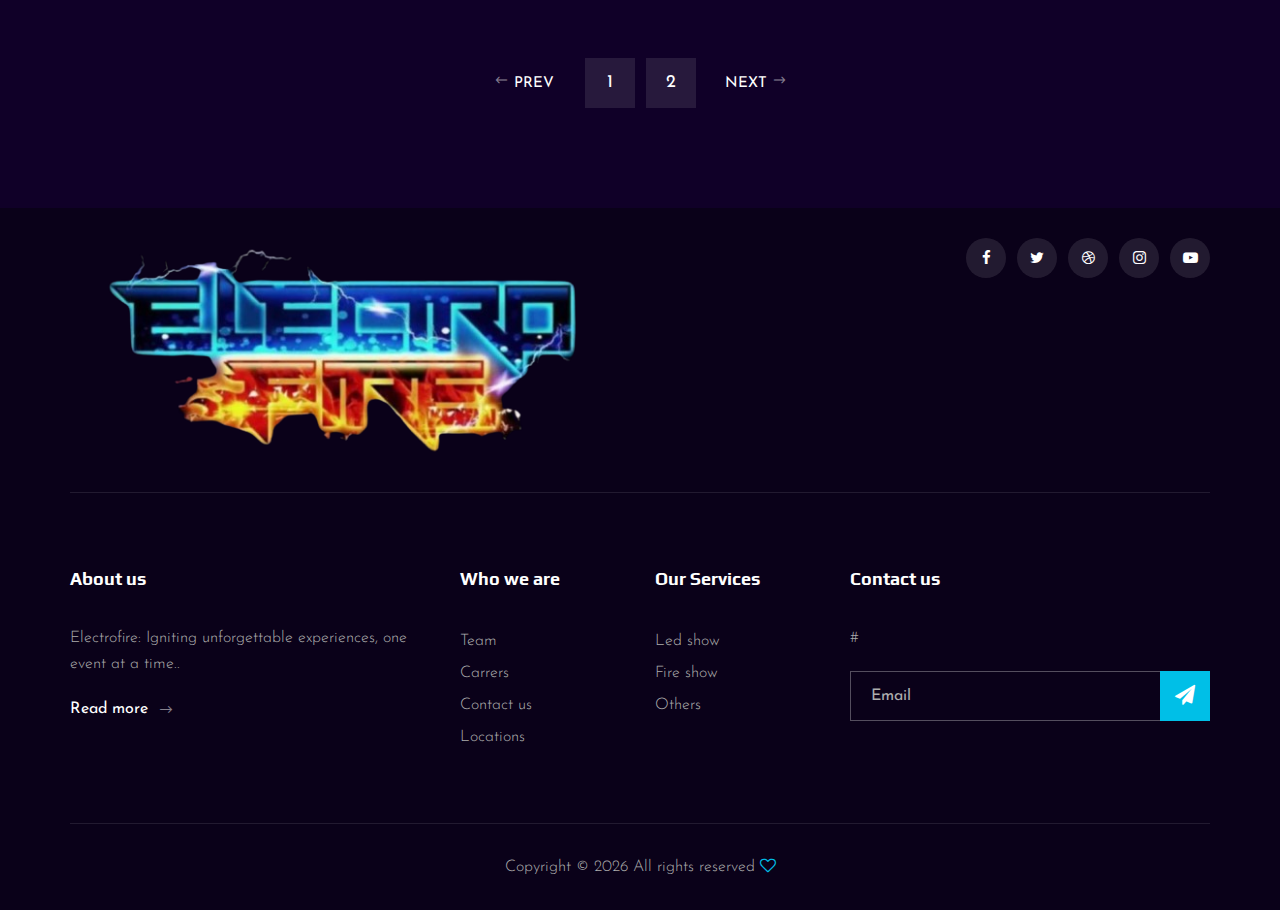
<file: portfolio.html>
<!DOCTYPE html>
<html lang="zxx">

<head>
    <meta charset="UTF-8">
    <meta name="description" content="Videograph Template">
    <meta name="keywords" content="Videograph, unica, creative, html">
    <meta name="viewport" content="width=device-width, initial-scale=1.0">
    <meta http-equiv="X-UA-Compatible" content="ie=edge">
    <title>ElectroFire</title>

    <!-- Google Font -->
    <link href="https://fonts.googleapis.com/css2?family=Play:wght@400;700&display=swap" rel="stylesheet">
    <link href="https://fonts.googleapis.com/css2?family=Josefin+Sans:wght@300;400;500;600;700&display=swap"
        rel="stylesheet">

    <!-- Css Styles -->
    <link rel="stylesheet" href="css/bootstrap.min.css" type="text/css">
    <link rel="stylesheet" href="css/font-awesome.min.css" type="text/css">
    <link rel="stylesheet" href="css/elegant-icons.css" type="text/css">
    <link rel="stylesheet" href="css/owl.carousel.min.css" type="text/css">
    <link rel="stylesheet" href="css/magnific-popup.css" type="text/css">
    <link rel="stylesheet" href="css/slicknav.min.css" type="text/css">
    <link rel="stylesheet" href="css/style.css" type="text/css">
</head>

<body>
    <!-- Page Preloder -->
    <div id="preloder">
        <div class="loader"></div>
    </div>

    <!-- Header Section Begin -->
    <header class="header">
        <div class="container">
            <div class="row">
                <div class="col-lg-2">
                    <div class="header__logo">
                        <a href="./index.html"><img src="img/logo.png" alt=""></a>
                    </div>
                </div>
                <div class="col-lg-10">
                    <div class="header__nav__option">
                        <nav class="header__nav__menu mobile-menu">
                            <ul>
                                <li><a href="./index.html">Home</a></li>
                                <li><a href="./about.html">About</a></li>
                                <li class="active"><a href="./portfolio.html">Gallery</a></li>
                                <li><a href="./services.html">Services</a></li>
                                
                                <li><a href="./contact.html">Contact</a></li>
                            </ul>
                        </nav>
                         <div class="header__nav__social">
                            <a href="https://www.facebook.com/electrofire2016"><i class="fa fa-facebook"></i></a>
                            <a href="#"><i class="fa fa-twitter"></i></a>
                            <a href="#"><i class="fa fa-dribbble"></i></a>
                            <a href="#"><i class="fa fa-instagram"></i></a>
                            <a href="https://www.youtube.com/channel/UC9iB90ArtdY4dFljFSh5Seg"><i class="fa fa-youtube-play"></i></a>
                        </div>
                    </div>
                </div>
            </div>
            <div id="mobile-menu-wrap"></div>
        </div>
    </header>
    <!-- Header End -->

    <!-- Breadcrumb Begin -->
    <div class="breadcrumb-option spad set-bg" data-setbg="img/breadcrumb-bg.jpg">
        <div class="container">
            <div class="row">
                <div class="col-lg-12 text-center">
                    <div class="breadcrumb__text">
                        <h2>Gallery</h2>
                        <div class="breadcrumb__links">
                            <a href="#">Home</a>
                            <span>About</span>
                        </div>
                    </div>
                </div>
            </div>
        </div>
    </div>
    <!-- Breadcrumb End -->

    <!-- Portfolio Section Begin -->
    <section class="portfolio spad">
        <div class="container">
            <div class="row">
                <div class="col-lg-12">
                    <ul class="portfolio__filter">
                        <li class="active" data-filter="*">All</li>
                        <li data-filter=".branding">FIRESHOW</li>
                        <li data-filter=".digital-marketing">LED SHOW</li>
                        <li data-filter=".web">MASCOTS</li>
                        <li data-filter=".photography">HAWAIIAN</li>
                        <li data-filter=" .ecommerce">Other more</li>
                    </ul>
                </div>
            </div>
            <div class="row portfolio__gallery">
                <div class="col-lg-4 col-md-6 col-sm-6 mix branding">
                    <div class="portfolio__item">
                        <div class="portfolio__item__video set-bg" data-setbg="img/portfolio/portfolio-1.jpg">
                            <a href="https://www.youtube.com/@princenolanangeles5156" class="play-btn video-popup"><i
                                    class="fa fa-play"></i></a>
                        </div>
                        <div class="portfolio__item__text">
                            <h4>Fire Duo</h4>
                            <ul>
                                <li>at bf homes</li>
                                <li>paranaque</li>
                            </ul>
                        </div>
                    </div>
                </div>
                <div class="col-lg-4 col-md-6 col-sm-6 mix digital-marketing">
                    <div class="portfolio__item">
                        <div class="portfolio__item__video set-bg" data-setbg="img/portfolio/portfolio-2.jpg">
                            <a href="https://www.youtube.com/@princenolanangeles5156" class="play-btn video-popup"><i
                                    class="fa fa-play"></i></a>
                        </div>
                        <div class="portfolio__item__text">
                            <h4>Led Duo</h4>
                            <span>....</span>
                        </div>
                    </div>
                </div>
                <div class="col-lg-4 col-md-6 col-sm-6 mix web">
                    <div class="portfolio__item">
                        <div class="portfolio__item__video set-bg" data-setbg="img/portfolio/portfolio-3.jpg">
                            <a href="https://www.youtube.com/@princenolanangeles5156" class="play-btn video-popup"><i
                                    class="fa fa-play"></i></a>
                        </div>
                        <div class="portfolio__item__text">
                            <h4>Mascots</h4>
                            <ul>
                                <li>....</li>
                               
                            </ul>
                        </div>
                    </div>
                </div>
                <div class="col-lg-4 col-md-6 col-sm-6 mix photography">
                    <div class="portfolio__item">
                        <div class="portfolio__item__video set-bg" data-setbg="img/portfolio/portfolio-4.jpg">
                            <a href="https://www.youtube.com/@princenolanangeles5156" class="play-btn video-popup"><i
                                    class="fa fa-play"></i></a>
                        </div>
                        <div class="portfolio__item__text">
                            <h4>Hawaiian</h4>
                            <ul>
                                <li></li>
                                <li></li>
                            </ul>
                        </div>
                    </div>
                </div>
                <div class="col-lg-4 col-md-6 col-sm-6 mix ecommerce">
                    <div class="portfolio__item">
                        <div class="portfolio__item__video set-bg" data-setbg="img/portfolio/portfolio-5.jpg">
                            <a href="https://www.youtube.com/@princenolanangeles5156" class="play-btn video-popup"><i
                                    class="fa fa-play"></i></a>
                        </div>
                        <div class="portfolio__item__text">
                            <h4>Chinese New Year</h4>
                            <span>Photography</span>
                        </div>
                    </div>
                </div>
                <div class="col-lg-4 col-md-6 col-sm-6 mix branding">
                    <div class="portfolio__item">
                        <div class="portfolio__item__video set-bg" data-setbg="img/portfolio/portfolio-6.jpg">
                            <a href="https://www.youtube.com/@princenolanangeles5156" class="play-btn video-popup"><i
                                    class="fa fa-play"></i></a>
                        </div>
                        <div class="portfolio__item__text">
                            <h4>Fire Show</h4>
                            <ul>
                                <li></li>
                                <li></li>
                            </ul>
                        </div>
                    </div>
                </div>
                <div class="col-lg-4 col-md-6 col-sm-6 mix web">
                    <div class="portfolio__item">
                        <div class="portfolio__item__video set-bg" data-setbg="img/portfolio/portfolio-7.jpg">
                            <a href="https://www.youtube.com/@princenolanangeles5156" class="play-btn video-popup"><i
                                    class="fa fa-play"></i></a>
                        </div>
                        <div class="portfolio__item__text">
                            <h4>Dragon Mascot</h4>
                            <ul>
                                <li>Year of the Dragon</li>
                                <li></li>
                            </ul>
                        </div>
                    </div>
                </div>
                <div class="col-lg-4 col-md-6 col-sm-6 mix photography">
                    <div class="portfolio__item">
                        <div class="portfolio__item__video set-bg" data-setbg="img/portfolio/portfolio-8.jpg">
                            <a href="https://www.youtube.com/@princenolanangeles5156" class="play-btn video-popup"><i
                                    class="fa fa-play"></i></a>
                        </div>
                        <div class="portfolio__item__text">
                            <h4>Hawaiian</h4>
                            <span>,,,,</span>
                        </div>
                    </div>
                </div>
                <div class="col-lg-4 col-md-6 col-sm-6 mix ecommerce">
                    <div class="portfolio__item">
                        <div class="portfolio__item__video set-bg" data-setbg="img/portfolio/portfolio-9.jpg">
                            <a href="https://www.youtube.com/@princenolanangeles5156" class="play-btn video-popup"><i
                                    class="fa fa-play"></i></a>
                        </div>
                        <div class="portfolio__item__text">
                            <h4>Nebula</h4>
                            <ul>
                                <li>Stilt</li>
                                <li></li>
                            </ul>
                        </div>
                    </div>
                </div>
            </div>
            <div class="row">
                <div class="col-lg-12">
                    <div class="pagination__option">
                        <a href="#" class="arrow__pagination left__arrow"><span class="arrow_left"></span> Prev</a>
                        <a href="#" class="number__pagination">1</a>
                        <a href="#" class="number__pagination">2</a>
                        <a href="#" class="arrow__pagination right__arrow">Next <span class="arrow_right"></span></a>
                    </div>
                </div>
            </div>
        </div>
    </section>
    <!-- Portfolio Section End -->

    <!-- Footer Section Begin -->
    <footer class="footer">
        <div class="container">
            <div class="footer__top">
                <div class="row">
                    <div class="col-lg-6 col-md-6">
                        <div class="footer__top__logo">
                            <a href="#"><img src="img/logo.png" alt=""></a>
                        </div>
                    </div>
                    <div class="col-lg-6 col-md-6">
                        <div class="footer__top__social">
                            <a href="#"><i class="fa fa-facebook"></i></a>
                            <a href="#"><i class="fa fa-twitter"></i></a>
                            <a href="#"><i class="fa fa-dribbble"></i></a>
                            <a href="#"><i class="fa fa-instagram"></i></a>
                            <a href="#"><i class="fa fa-youtube-play"></i></a>
                        </div>
                    </div>
                </div>
            </div>
            <div class="footer__option">
                <div class="row">
                    <div class="col-lg-4 col-md-6 col-sm-6">
                        <div class="footer__option__item">
                            <h5>About us</h5>
                            <p>Electrofire: Igniting unforgettable experiences, one event at a time..</p>
                            <a href="#" class="read__more">Read more <span class="arrow_right"></span></a>
                        </div>
                    </div>
                    <div class="col-lg-2 col-md-3 col-sm-3">
                        <div class="footer__option__item">
                            <h5>Who we are</h5>
                            <ul>
                                <li><a href="#">Team</a></li>
                                <li><a href="#">Carrers</a></li>
                                <li><a href="#">Contact us</a></li>
                                <li><a href="#">Locations</a></li>
                            </ul>
                        </div>
                    </div>
                    <div class="col-lg-2 col-md-3 col-sm-3">
                        <div class="footer__option__item">
                            <h5>Our Services</h5>
                            <ul>
                                <li><a href="#">Led show</a></li>
                                <li><a href="#">Fire show</a></li>
                                <li><a href="#">Others</a></li>
                               
                            </ul>
                        </div>
                    </div>
                    <div class="col-lg-4 col-md-12">
                        <div class="footer__option__item">
                            <h5>Contact us</h5>
                            <p>#</p>
                            <form action="#">
                                <input type="text" placeholder="Email">
                                <button type="submit"><i class="fa fa-send"></i></button>
                            </form>
                        </div>
                    </div>
                </div>
            </div>
            <div class="footer__copyright">
                <div class="row">
                    <div class="col-lg-12 text-center">
                        <!-- Link back to Colorlib can't be removed. Template is licensed under CC BY 3.0. -->
                        <p class="footer__copyright__text">Copyright &copy;
                            <script>
                                document.write(new Date().getFullYear());
                            </script>
                            All rights reserved <i class="fa fa-heart-o"
                                aria-hidden="true"></i>  <a href="https://colorlib.com" target="_blank"></a>
                        </p>
                        <!-- Link back to Colorlib can't be removed. Template is licensed under CC BY 3.0. -->
                    </div>
                </div>
            </div>
        </div>
    </footer>
    <!-- Footer Section End -->

    <!-- Js Plugins -->
    <script src="js/jquery-3.3.1.min.js"></script>
    <script src="js/bootstrap.min.js"></script>
    <script src="js/jquery.magnific-popup.min.js"></script>
    <script src="js/mixitup.min.js"></script>
    <script src="js/masonry.pkgd.min.js"></script>
    <script src="js/jquery.slicknav.js"></script>
    <script src="js/owl.carousel.min.js"></script>
    <script src="js/main.js"></script>
</body>

</html>
</file>
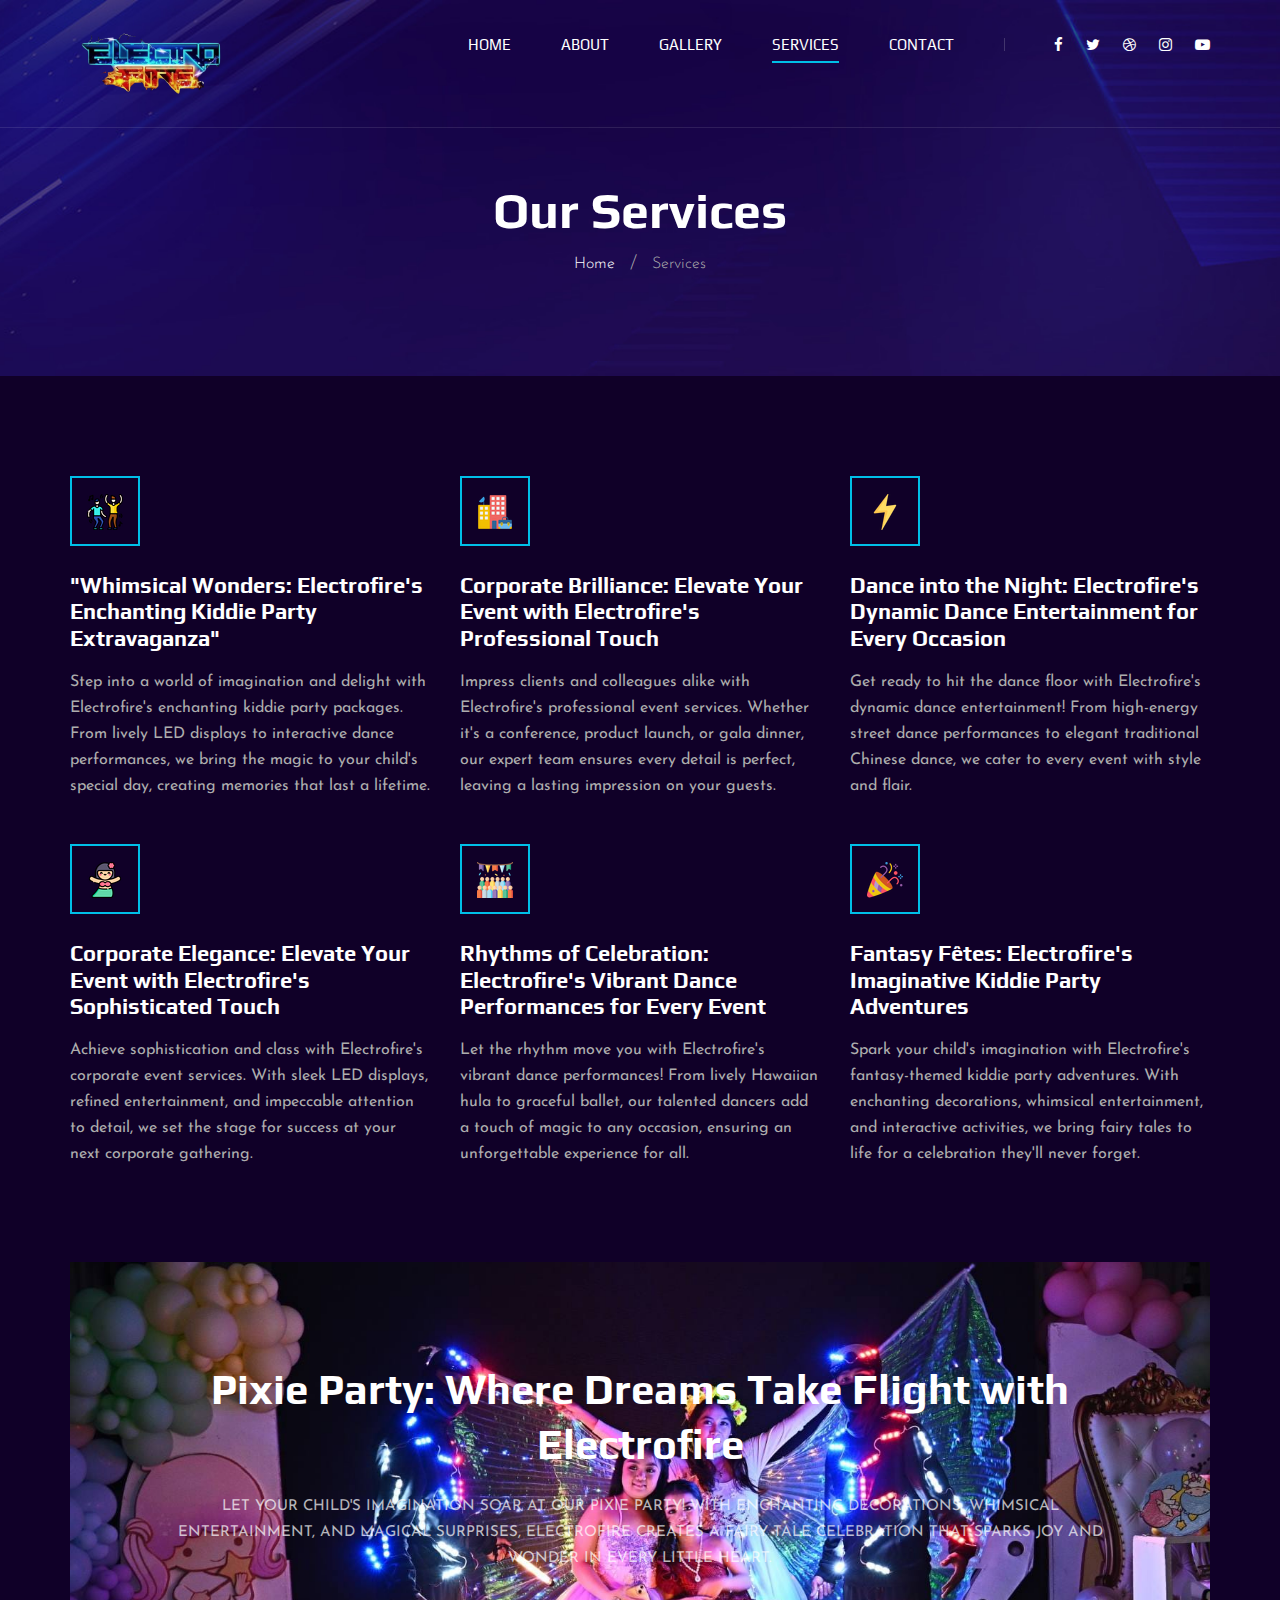
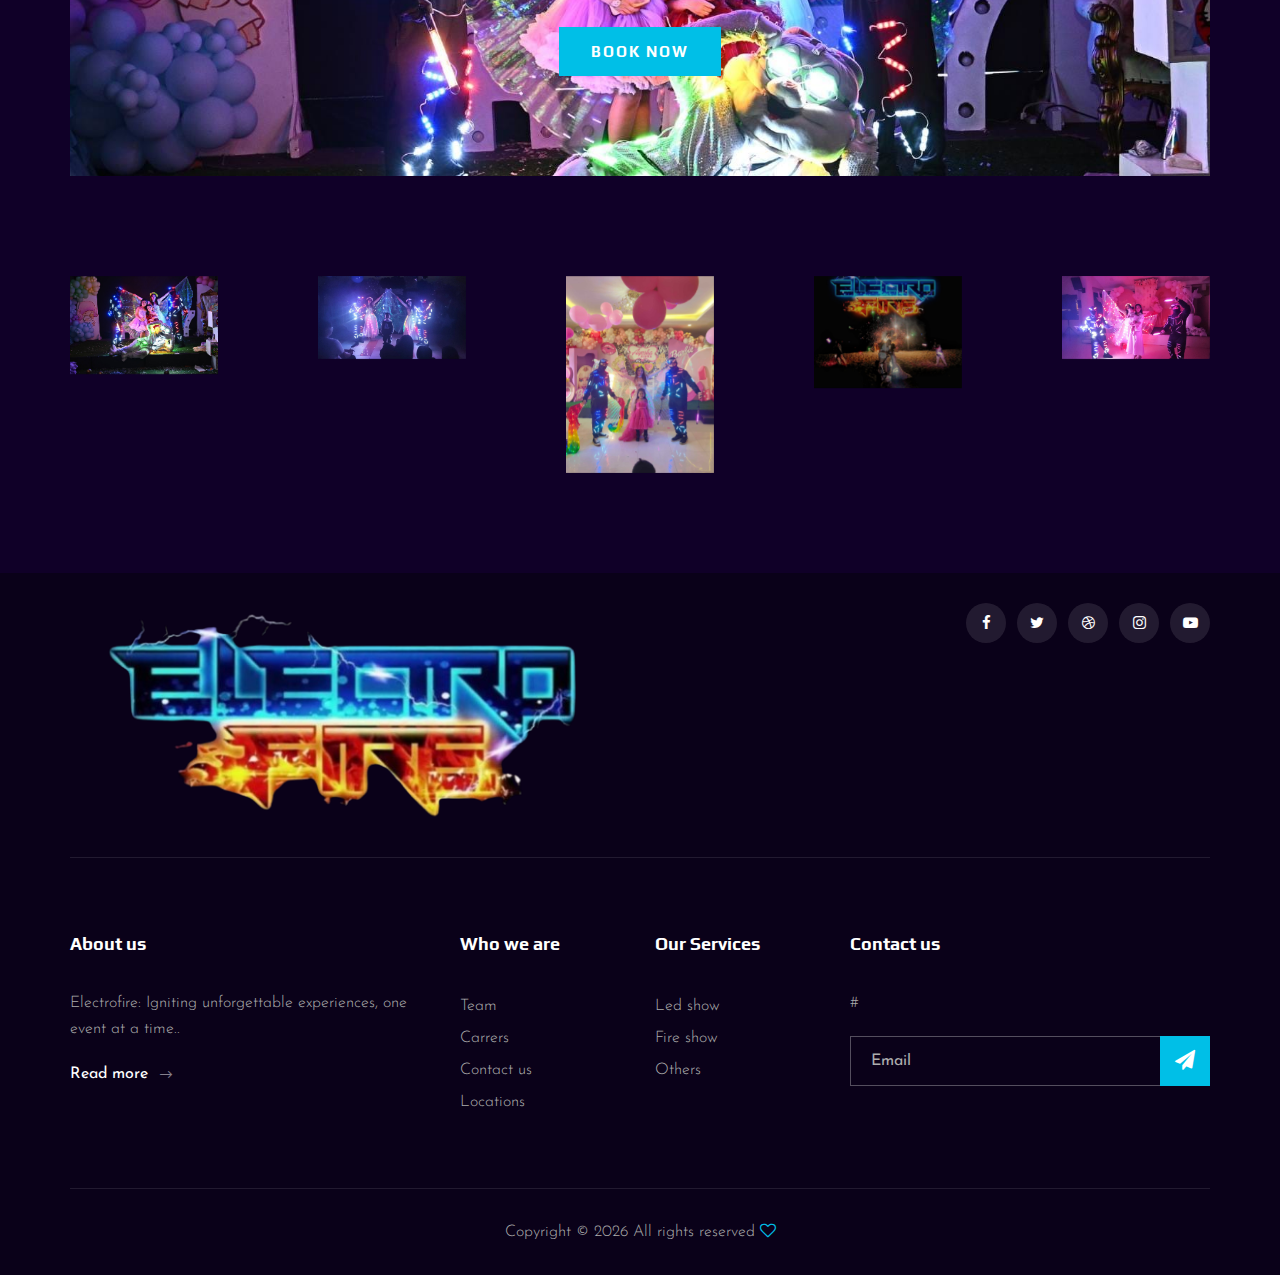
<file: services.html>
<!DOCTYPE html>
<html lang="zxx">

<head>
    <meta charset="UTF-8">
    <meta name="description" content="Videograph Template">
    <meta name="keywords" content="Videograph, unica, creative, html">
    <meta name="viewport" content="width=device-width, initial-scale=1.0">
    <meta http-equiv="X-UA-Compatible" content="ie=edge">
    <title>ElectroFire</title>

    <!-- Google Font -->
    <link href="https://fonts.googleapis.com/css2?family=Play:wght@400;700&display=swap" rel="stylesheet">
    <link href="https://fonts.googleapis.com/css2?family=Josefin+Sans:wght@300;400;500;600;700&display=swap"
        rel="stylesheet">

    <!-- Css Styles -->
    <link rel="stylesheet" href="css/bootstrap.min.css" type="text/css">
    <link rel="stylesheet" href="css/font-awesome.min.css" type="text/css">
    <link rel="stylesheet" href="css/elegant-icons.css" type="text/css">
    <link rel="stylesheet" href="css/owl.carousel.min.css" type="text/css">
    <link rel="stylesheet" href="css/magnific-popup.css" type="text/css">
    <link rel="stylesheet" href="css/slicknav.min.css" type="text/css">
    <link rel="stylesheet" href="css/style.css" type="text/css">
</head>

<body>
    <!-- Page Preloder -->
    <div id="preloder">
        <div class="loader"></div>
    </div>

    <!-- Header Section Begin -->
    <header class="header">
        <div class="container">
            <div class="row">
                <div class="col-lg-2">
                    <div class="header__logo">
                        <a href="./index.html"><img src="img/logo.png" alt=""></a>
                    </div>
                </div>
                <div class="col-lg-10">
                    <div class="header__nav__option">
                        <nav class="header__nav__menu mobile-menu">
                            <ul>
                                <li><a href="./index.html">Home</a></li>
                                <li><a href="./about.html">About</a></li>
                                <li><a href="./portfolio.html">Gallery</a></li>
                                <li class="active"><a href="./services.html">Services</a></li>
                               
                                <li><a href="./contact.html">Contact</a></li>
                            </ul>
                        </nav>
                        <div class="header__nav__social">
                            <a href="#"><i class="fa fa-facebook"></i></a>
                            <a href="#"><i class="fa fa-twitter"></i></a>
                            <a href="#"><i class="fa fa-dribbble"></i></a>
                            <a href="#"><i class="fa fa-instagram"></i></a>
                            <a href="#"><i class="fa fa-youtube-play"></i></a>
                        </div>
                    </div>
                </div>
            </div>
            <div id="mobile-menu-wrap"></div>
        </div>
    </header>
    <!-- Header End -->

    <!-- Breadcrumb Begin -->
    <div class="breadcrumb-option spad set-bg" data-setbg="img/breadcrumb-bg.jpg">
        <div class="container">
            <div class="row">
                <div class="col-lg-12 text-center">
                    <div class="breadcrumb__text">
                        <h2>Our Services</h2>
                        <div class="breadcrumb__links">
                            <a href="#">Home</a>
                            <span>Services</span>
                        </div>
                    </div>
                </div>
            </div>
        </div>
    </div>
    <!-- Breadcrumb End -->

    <!-- Services Section Begin -->
    <section class="services-page spad">
        <div class="container">
            <div class="row">
                <div class="col-lg-4 col-md-6 col-sm-6">
                    <div class="services__item">
                        <div class="services__item__icon">
                            <img src="img/icons/si-5.png" alt="">
                        </div>
                        <h4>"Whimsical Wonders: Electrofire's Enchanting Kiddie Party Extravaganza"
</h4>
                        <p>Step into a world of imagination and delight with Electrofire's enchanting kiddie party packages. From lively LED displays to interactive dance performances, we bring the magic to your child's special day, creating memories that last a lifetime.</p>
                    </div>
                </div>
                <div class="col-lg-4 col-md-6 col-sm-6">
                    <div class="services__item">
                        <div class="services__item__icon">
                            <img src="img/icons/si-6.png" alt="">
                        </div>
                        <h4>Corporate Brilliance: Elevate Your Event with Electrofire's Professional Touch</h4>
                        <p>Impress clients and colleagues alike with Electrofire's professional event services. Whether it's a conference, product launch, or gala dinner, our expert team ensures every detail is perfect, leaving a lasting impression on your guests.</p>
                    </div>
                </div>
                <div class="col-lg-4 col-md-6 col-sm-6">
                    <div class="services__item">
                        <div class="services__item__icon">
                            <img src="img/icons/si-2.png" alt="">
                        </div>
                        <h4>Dance into the Night: Electrofire's Dynamic Dance Entertainment for Every Occasion</h4>
                        <p> Get ready to hit the dance floor with Electrofire's dynamic dance entertainment! From high-energy street dance performances to elegant traditional Chinese dance, we cater to every event with style and flair.</p>
                    </div>
                </div>
                <div class="col-lg-4 col-md-6 col-sm-6">
                    <div class="services__item">
                        <div class="services__item__icon">
                            <img src="img/icons/si-3.png" alt="">
                        </div>
                        <h4>Corporate Elegance: Elevate Your Event with Electrofire's Sophisticated Touch</h4>
                        <p>Achieve sophistication and class with Electrofire's corporate event services. With sleek LED displays, refined entertainment, and impeccable attention to detail, we set the stage for success at your next corporate gathering.</p>
                    </div>
                </div>
                <div class="col-lg-4 col-md-6 col-sm-6">
                    <div class="services__item">
                        <div class="services__item__icon">
                            <img src="img/icons/si-7.png" alt="">
                        </div>
                        <h4>Rhythms of Celebration: Electrofire's Vibrant Dance Performances for Every Event</h4>
                        <p>Let the rhythm move you with Electrofire's vibrant dance performances! From lively Hawaiian hula to graceful ballet, our talented dancers add a touch of magic to any occasion, ensuring an unforgettable experience for all.</p>
                    </div>
                </div>
                <div class="col-lg-4 col-md-6 col-sm-6">
                    <div class="services__item">
                        <div class="services__item__icon">
                            <img src="img/icons/si-8.png" alt="">
                        </div>
                        <h4>Fantasy Fêtes: Electrofire's Imaginative Kiddie Party Adventures</h4>
                        <p> Spark your child's imagination with Electrofire's fantasy-themed kiddie party adventures. With enchanting decorations, whimsical entertainment, and interactive activities, we bring fairy tales to life for a celebration they'll never forget.</p>
                    </div>
                </div>
            </div>
        </div>
    </section>
    <!-- Services Section End -->

    <!-- Call To Action Section Begin -->
    <section class="callto sp__callto">
        <div class="container">
            <div class="callto__services spad set-bg" data-setbg="img/calltos-bg.jpg">
                <div class="row d-flex justify-content-center">
                    <div class="col-lg-10 text-center">
                        <div class="callto__text">
                            <h2>Pixie Party: Where Dreams Take Flight with Electrofire</h2>
                            <p>Let your child's imagination soar at our Pixie Party! With enchanting decorations, whimsical entertainment, and magical surprises, Electrofire creates a fairy tale celebration that sparks joy and wonder in every little heart.</p>
                            <a href="#">Book Now</a>
                        </div>
                    </div>
                </div>
            </div>
        </div>
    </section>
    <!-- Call To Action Section End -->

    <!-- Logo Begin -->
    <div class="logo spad">
        <div class="container">
            <div class="logo__carousel owl-carousel">
                <a href="#" class="logo__item"><img src="img/logo/logo-7.jpg" alt=""></a>
                <a href="#" class="logo__item"><img src="img/logo/logo-2.jpg" alt=""></a>
                <a href="#" class="logo__item"><img src="img/logo/logo-3.jpg" alt=""></a>
                <a href="#" class="logo__item"><img src="img/logo/logo-4.jpg" alt=""></a>
                <a href="#" class="logo__item"><img src="img/logo/logo-5.jpg" alt=""></a>
                <a href="#" class="logo__item"><img src="img/logo/logo-6.jpg" alt=""></a>
            </div>
        </div>
    </div>
    <!-- Logo End -->

   <!-- Footer Section Begin -->
    <footer class="footer">
        <div class="container">
            <div class="footer__top">
                <div class="row">
                    <div class="col-lg-6 col-md-6">
                        <div class="footer__top__logo">
                            <a href="#"><img src="img/logo.png" alt=""></a>
                        </div>
                    </div>
                    <div class="col-lg-6 col-md-6">
                        <div class="footer__top__social">
                            <a href="#"><i class="fa fa-facebook"></i></a>
                            <a href="#"><i class="fa fa-twitter"></i></a>
                            <a href="#"><i class="fa fa-dribbble"></i></a>
                            <a href="#"><i class="fa fa-instagram"></i></a>
                            <a href="#"><i class="fa fa-youtube-play"></i></a>
                        </div>
                    </div>
                </div>
            </div>
            <div class="footer__option">
                <div class="row">
                    <div class="col-lg-4 col-md-6 col-sm-6">
                        <div class="footer__option__item">
                            <h5>About us</h5>
                            <p>Electrofire: Igniting unforgettable experiences, one event at a time..</p>
                            <a href="#" class="read__more">Read more <span class="arrow_right"></span></a>
                        </div>
                    </div>
                    <div class="col-lg-2 col-md-3 col-sm-3">
                        <div class="footer__option__item">
                            <h5>Who we are</h5>
                            <ul>
                                <li><a href="#">Team</a></li>
                                <li><a href="#">Carrers</a></li>
                                <li><a href="#">Contact us</a></li>
                                <li><a href="#">Locations</a></li>
                            </ul>
                        </div>
                    </div>
                    <div class="col-lg-2 col-md-3 col-sm-3">
                        <div class="footer__option__item">
                            <h5>Our Services</h5>
                            <ul>
                                <li><a href="#">Led show</a></li>
                                <li><a href="#">Fire show</a></li>
                                <li><a href="#">Others</a></li>
                               
                            </ul>
                        </div>
                    </div>
                    <div class="col-lg-4 col-md-12">
                        <div class="footer__option__item">
                            <h5>Contact us</h5>
                            <p>#</p>
                            <form action="#">
                                <input type="text" placeholder="Email">
                                <button type="submit"><i class="fa fa-send"></i></button>
                            </form>
                        </div>
                    </div>
                </div>
            </div>
            <div class="footer__copyright">
                <div class="row">
                    <div class="col-lg-12 text-center">
                        <!-- Link back to Colorlib can't be removed. Template is licensed under CC BY 3.0. -->
                        <p class="footer__copyright__text">Copyright &copy;
                            <script>
                                document.write(new Date().getFullYear());
                            </script>
                            All rights reserved <i class="fa fa-heart-o"
                                aria-hidden="true"></i>  <a href="https://colorlib.com" target="_blank"></a>
                        </p>
                        <!-- Link back to Colorlib can't be removed. Template is licensed under CC BY 3.0. -->
                    </div>
                </div>
            </div>
        </div>
    </footer>
    <!-- Footer Section End -->

    <!-- Js Plugins -->
    <script src="js/jquery-3.3.1.min.js"></script>
    <script src="js/bootstrap.min.js"></script>
    <script src="js/jquery.magnific-popup.min.js"></script>
    <script src="js/mixitup.min.js"></script>
    <script src="js/masonry.pkgd.min.js"></script>
    <script src="js/jquery.slicknav.js"></script>
    <script src="js/owl.carousel.min.js"></script>
    <script src="js/main.js"></script>
</body>

</html>
</file>
<file: css/elegant-icons.css>
@font-face {
	font-family: 'ElegantIcons';
	src:url('../fonts/ElegantIcons.eot');
	src:url('../fonts/ElegantIcons.eot?#iefix') format('embedded-opentype'),
		url('../fonts/ElegantIcons.woff') format('woff'),
		url('../fonts/ElegantIcons.ttf') format('truetype'),
		url('../fonts/ElegantIcons.svg#ElegantIcons') format('svg');
	font-weight: normal;
	font-style: normal;
}

/* Use the following CSS code if you want to use data attributes for inserting your icons */
[data-icon]:before {
	font-family: 'ElegantIcons';
	content: attr(data-icon);
	speak: none;
	font-weight: normal;
	font-variant: normal;
	text-transform: none;
	line-height: 1;
	-webkit-font-smoothing: antialiased;
	-moz-osx-font-smoothing: grayscale;
}

/* Use the following CSS code if you want to have a class per icon */
/*
Instead of a list of all class selectors,
you can use the generic selector below, but it's slower:
[class*="your-class-prefix"] {
*/
.arrow_up, .arrow_down, .arrow_left, .arrow_right, .arrow_left-up, .arrow_right-up, .arrow_right-down, .arrow_left-down, .arrow-up-down, .arrow_up-down_alt, .arrow_left-right_alt, .arrow_left-right, .arrow_expand_alt2, .arrow_expand_alt, .arrow_condense, .arrow_expand, .arrow_move, .arrow_carrot-up, .arrow_carrot-down, .arrow_carrot-left, .arrow_carrot-right, .arrow_carrot-2up, .arrow_carrot-2down, .arrow_carrot-2left, .arrow_carrot-2right, .arrow_carrot-up_alt2, .arrow_carrot-down_alt2, .arrow_carrot-left_alt2, .arrow_carrot-right_alt2, .arrow_carrot-2up_alt2, .arrow_carrot-2down_alt2, .arrow_carrot-2left_alt2, .arrow_carrot-2right_alt2, .arrow_triangle-up, .arrow_triangle-down, .arrow_triangle-left, .arrow_triangle-right, .arrow_triangle-up_alt2, .arrow_triangle-down_alt2, .arrow_triangle-left_alt2, .arrow_triangle-right_alt2, .arrow_back, .icon_minus-06, .icon_plus, .icon_close, .icon_check, .icon_minus_alt2, .icon_plus_alt2, .icon_close_alt2, .icon_check_alt2, .icon_zoom-out_alt, .icon_zoom-in_alt, .icon_search, .icon_box-empty, .icon_box-selected, .icon_minus-box, .icon_plus-box, .icon_box-checked, .icon_circle-empty, .icon_circle-slelected, .icon_stop_alt2, .icon_stop, .icon_pause_alt2, .icon_pause, .icon_menu, .icon_menu-square_alt2, .icon_menu-circle_alt2, .icon_ul, .icon_ol, .icon_adjust-horiz, .icon_adjust-vert, .icon_document_alt, .icon_documents_alt, .icon_pencil, .icon_pencil-edit_alt, .icon_pencil-edit, .icon_folder-alt, .icon_folder-open_alt, .icon_folder-add_alt, .icon_info_alt, .icon_error-oct_alt, .icon_error-circle_alt, .icon_error-triangle_alt, .icon_question_alt2, .icon_question, .icon_comment_alt, .icon_chat_alt, .icon_vol-mute_alt, .icon_volume-low_alt, .icon_volume-high_alt, .icon_quotations, .icon_quotations_alt2, .icon_clock_alt, .icon_lock_alt, .icon_lock-open_alt, .icon_key_alt, .icon_cloud_alt, .icon_cloud-upload_alt, .icon_cloud-download_alt, .icon_image, .icon_images, .icon_lightbulb_alt, .icon_gift_alt, .icon_house_alt, .icon_genius, .icon_mobile, .icon_tablet, .icon_laptop, .icon_desktop, .icon_camera_alt, .icon_mail_alt, .icon_cone_alt, .icon_ribbon_alt, .icon_bag_alt, .icon_creditcard, .icon_cart_alt, .icon_paperclip, .icon_tag_alt, .icon_tags_alt, .icon_trash_alt, .icon_cursor_alt, .icon_mic_alt, .icon_compass_alt, .icon_pin_alt, .icon_pushpin_alt, .icon_map_alt, .icon_drawer_alt, .icon_toolbox_alt, .icon_book_alt, .icon_calendar, .icon_film, .icon_table, .icon_contacts_alt, .icon_headphones, .icon_lifesaver, .icon_piechart, .icon_refresh, .icon_link_alt, .icon_link, .icon_loading, .icon_blocked, .icon_archive_alt, .icon_heart_alt, .icon_star_alt, .icon_star-half_alt, .icon_star, .icon_star-half, .icon_tools, .icon_tool, .icon_cog, .icon_cogs, .arrow_up_alt, .arrow_down_alt, .arrow_left_alt, .arrow_right_alt, .arrow_left-up_alt, .arrow_right-up_alt, .arrow_right-down_alt, .arrow_left-down_alt, .arrow_condense_alt, .arrow_expand_alt3, .arrow_carrot_up_alt, .arrow_carrot-down_alt, .arrow_carrot-left_alt, .arrow_carrot-right_alt, .arrow_carrot-2up_alt, .arrow_carrot-2dwnn_alt, .arrow_carrot-2left_alt, .arrow_carrot-2right_alt, .arrow_triangle-up_alt, .arrow_triangle-down_alt, .arrow_triangle-left_alt, .arrow_triangle-right_alt, .icon_minus_alt, .icon_plus_alt, .icon_close_alt, .icon_check_alt, .icon_zoom-out, .icon_zoom-in, .icon_stop_alt, .icon_menu-square_alt, .icon_menu-circle_alt, .icon_document, .icon_documents, .icon_pencil_alt, .icon_folder, .icon_folder-open, .icon_folder-add, .icon_folder_upload, .icon_folder_download, .icon_info, .icon_error-circle, .icon_error-oct, .icon_error-triangle, .icon_question_alt, .icon_comment, .icon_chat, .icon_vol-mute, .icon_volume-low, .icon_volume-high, .icon_quotations_alt, .icon_clock, .icon_lock, .icon_lock-open, .icon_key, .icon_cloud, .icon_cloud-upload, .icon_cloud-download, .icon_lightbulb, .icon_gift, .icon_house, .icon_camera, .icon_mail, .icon_cone, .icon_ribbon, .icon_bag, .icon_cart, .icon_tag, .icon_tags, .icon_trash, .icon_cursor, .icon_mic, .icon_compass, .icon_pin, .icon_pushpin, .icon_map, .icon_drawer, .icon_toolbox, .icon_book, .icon_contacts, .icon_archive, .icon_heart, .icon_profile, .icon_group, .icon_grid-2x2, .icon_grid-3x3, .icon_music, .icon_pause_alt, .icon_phone, .icon_upload, .icon_download, .social_facebook, .social_twitter, .social_pinterest, .social_googleplus, .social_tumblr, .social_tumbleupon, .social_wordpress, .social_instagram, .social_dribbble, .social_vimeo, .social_linkedin, .social_rss, .social_deviantart, .social_share, .social_myspace, .social_skype, .social_youtube, .social_picassa, .social_googledrive, .social_flickr, .social_blogger, .social_spotify, .social_delicious, .social_facebook_circle, .social_twitter_circle, .social_pinterest_circle, .social_googleplus_circle, .social_tumblr_circle, .social_stumbleupon_circle, .social_wordpress_circle, .social_instagram_circle, .social_dribbble_circle, .social_vimeo_circle, .social_linkedin_circle, .social_rss_circle, .social_deviantart_circle, .social_share_circle, .social_myspace_circle, .social_skype_circle, .social_youtube_circle, .social_picassa_circle, .social_googledrive_alt2, .social_flickr_circle, .social_blogger_circle, .social_spotify_circle, .social_delicious_circle, .social_facebook_square, .social_twitter_square, .social_pinterest_square, .social_googleplus_square, .social_tumblr_square, .social_stumbleupon_square, .social_wordpress_square, .social_instagram_square, .social_dribbble_square, .social_vimeo_square, .social_linkedin_square, .social_rss_square, .social_deviantart_square, .social_share_square, .social_myspace_square, .social_skype_square, .social_youtube_square, .social_picassa_square, .social_googledrive_square, .social_flickr_square, .social_blogger_square, .social_spotify_square, .social_delicious_square, .icon_printer, .icon_calulator, .icon_building, .icon_floppy, .icon_drive, .icon_search-2, .icon_id, .icon_id-2, .icon_puzzle, .icon_like, .icon_dislike, .icon_mug, .icon_currency, .icon_wallet, .icon_pens, .icon_easel, .icon_flowchart, .icon_datareport, .icon_briefcase, .icon_shield, .icon_percent, .icon_globe, .icon_globe-2, .icon_target, .icon_hourglass, .icon_balance, .icon_rook, .icon_printer-alt, .icon_calculator_alt, .icon_building_alt, .icon_floppy_alt, .icon_drive_alt, .icon_search_alt, .icon_id_alt, .icon_id-2_alt, .icon_puzzle_alt, .icon_like_alt, .icon_dislike_alt, .icon_mug_alt, .icon_currency_alt, .icon_wallet_alt, .icon_pens_alt, .icon_easel_alt, .icon_flowchart_alt, .icon_datareport_alt, .icon_briefcase_alt, .icon_shield_alt, .icon_percent_alt, .icon_globe_alt, .icon_clipboard {
	font-family: 'ElegantIcons';
	speak: none;
	font-style: normal;
	font-weight: normal;
	font-variant: normal;
	text-transform: none;
	line-height: 1;
	-webkit-font-smoothing: antialiased;
}
.arrow_up:before {
	content: "\21";
}
.arrow_down:before {
	content: "\22";
}
.arrow_left:before {
	content: "\23";
}
.arrow_right:before {
	content: "\24";
}
.arrow_left-up:before {
	content: "\25";
}
.arrow_right-up:before {
	content: "\26";
}
.arrow_right-down:before {
	content: "\27";
}
.arrow_left-down:before {
	content: "\28";
}
.arrow-up-down:before {
	content: "\29";
}
.arrow_up-down_alt:before {
	content: "\2a";
}
.arrow_left-right_alt:before {
	content: "\2b";
}
.arrow_left-right:before {
	content: "\2c";
}
.arrow_expand_alt2:before {
	content: "\2d";
}
.arrow_expand_alt:before {
	content: "\2e";
}
.arrow_condense:before {
	content: "\2f";
}
.arrow_expand:before {
	content: "\30";
}
.arrow_move:before {
	content: "\31";
}
.arrow_carrot-up:before {
	content: "\32";
}
.arrow_carrot-down:before {
	content: "\33";
}
.arrow_carrot-left:before {
	content: "\34";
}
.arrow_carrot-right:before {
	content: "\35";
}
.arrow_carrot-2up:before {
	content: "\36";
}
.arrow_carrot-2down:before {
	content: "\37";
}
.arrow_carrot-2left:before {
	content: "\38";
}
.arrow_carrot-2right:before {
	content: "\39";
}
.arrow_carrot-up_alt2:before {
	content: "\3a";
}
.arrow_carrot-down_alt2:before {
	content: "\3b";
}
.arrow_carrot-left_alt2:before {
	content: "\3c";
}
.arrow_carrot-right_alt2:before {
	content: "\3d";
}
.arrow_carrot-2up_alt2:before {
	content: "\3e";
}
.arrow_carrot-2down_alt2:before {
	content: "\3f";
}
.arrow_carrot-2left_alt2:before {
	content: "\40";
}
.arrow_carrot-2right_alt2:before {
	content: "\41";
}
.arrow_triangle-up:before {
	content: "\42";
}
.arrow_triangle-down:before {
	content: "\43";
}
.arrow_triangle-left:before {
	content: "\44";
}
.arrow_triangle-right:before {
	content: "\45";
}
.arrow_triangle-up_alt2:before {
	content: "\46";
}
.arrow_triangle-down_alt2:before {
	content: "\47";
}
.arrow_triangle-left_alt2:before {
	content: "\48";
}
.arrow_triangle-right_alt2:before {
	content: "\49";
}
.arrow_back:before {
	content: "\4a";
}
.icon_minus-06:before {
	content: "\4b";
}
.icon_plus:before {
	content: "\4c";
}
.icon_close:before {
	content: "\4d";
}
.icon_check:before {
	content: "\4e";
}
.icon_minus_alt2:before {
	content: "\4f";
}
.icon_plus_alt2:before {
	content: "\50";
}
.icon_close_alt2:before {
	content: "\51";
}
.icon_check_alt2:before {
	content: "\52";
}
.icon_zoom-out_alt:before {
	content: "\53";
}
.icon_zoom-in_alt:before {
	content: "\54";
}
.icon_search:before {
	content: "\55";
}
.icon_box-empty:before {
	content: "\56";
}
.icon_box-selected:before {
	content: "\57";
}
.icon_minus-box:before {
	content: "\58";
}
.icon_plus-box:before {
	content: "\59";
}
.icon_box-checked:before {
	content: "\5a";
}
.icon_circle-empty:before {
	content: "\5b";
}
.icon_circle-slelected:before {
	content: "\5c";
}
.icon_stop_alt2:before {
	content: "\5d";
}
.icon_stop:before {
	content: "\5e";
}
.icon_pause_alt2:before {
	content: "\5f";
}
.icon_pause:before {
	content: "\60";
}
.icon_menu:before {
	content: "\61";
}
.icon_menu-square_alt2:before {
	content: "\62";
}
.icon_menu-circle_alt2:before {
	content: "\63";
}
.icon_ul:before {
	content: "\64";
}
.icon_ol:before {
	content: "\65";
}
.icon_adjust-horiz:before {
	content: "\66";
}
.icon_adjust-vert:before {
	content: "\67";
}
.icon_document_alt:before {
	content: "\68";
}
.icon_documents_alt:before {
	content: "\69";
}
.icon_pencil:before {
	content: "\6a";
}
.icon_pencil-edit_alt:before {
	content: "\6b";
}
.icon_pencil-edit:before {
	content: "\6c";
}
.icon_folder-alt:before {
	content: "\6d";
}
.icon_folder-open_alt:before {
	content: "\6e";
}
.icon_folder-add_alt:before {
	content: "\6f";
}
.icon_info_alt:before {
	content: "\70";
}
.icon_error-oct_alt:before {
	content: "\71";
}
.icon_error-circle_alt:before {
	content: "\72";
}
.icon_error-triangle_alt:before {
	content: "\73";
}
.icon_question_alt2:before {
	content: "\74";
}
.icon_question:before {
	content: "\75";
}
.icon_comment_alt:before {
	content: "\76";
}
.icon_chat_alt:before {
	content: "\77";
}
.icon_vol-mute_alt:before {
	content: "\78";
}
.icon_volume-low_alt:before {
	content: "\79";
}
.icon_volume-high_alt:before {
	content: "\7a";
}
.icon_quotations:before {
	content: "\7b";
}
.icon_quotations_alt2:before {
	content: "\7c";
}
.icon_clock_alt:before {
	content: "\7d";
}
.icon_lock_alt:before {
	content: "\7e";
}
.icon_lock-open_alt:before {
	content: "\e000";
}
.icon_key_alt:before {
	content: "\e001";
}
.icon_cloud_alt:before {
	content: "\e002";
}
.icon_cloud-upload_alt:before {
	content: "\e003";
}
.icon_cloud-download_alt:before {
	content: "\e004";
}
.icon_image:before {
	content: "\e005";
}
.icon_images:before {
	content: "\e006";
}
.icon_lightbulb_alt:before {
	content: "\e007";
}
.icon_gift_alt:before {
	content: "\e008";
}
.icon_house_alt:before {
	content: "\e009";
}
.icon_genius:before {
	content: "\e00a";
}
.icon_mobile:before {
	content: "\e00b";
}
.icon_tablet:before {
	content: "\e00c";
}
.icon_laptop:before {
	content: "\e00d";
}
.icon_desktop:before {
	content: "\e00e";
}
.icon_camera_alt:before {
	content: "\e00f";
}
.icon_mail_alt:before {
	content: "\e010";
}
.icon_cone_alt:before {
	content: "\e011";
}
.icon_ribbon_alt:before {
	content: "\e012";
}
.icon_bag_alt:before {
	content: "\e013";
}
.icon_creditcard:before {
	content: "\e014";
}
.icon_cart_alt:before {
	content: "\e015";
}
.icon_paperclip:before {
	content: "\e016";
}
.icon_tag_alt:before {
	content: "\e017";
}
.icon_tags_alt:before {
	content: "\e018";
}
.icon_trash_alt:before {
	content: "\e019";
}
.icon_cursor_alt:before {
	content: "\e01a";
}
.icon_mic_alt:before {
	content: "\e01b";
}
.icon_compass_alt:before {
	content: "\e01c";
}
.icon_pin_alt:before {
	content: "\e01d";
}
.icon_pushpin_alt:before {
	content: "\e01e";
}
.icon_map_alt:before {
	content: "\e01f";
}
.icon_drawer_alt:before {
	content: "\e020";
}
.icon_toolbox_alt:before {
	content: "\e021";
}
.icon_book_alt:before {
	content: "\e022";
}
.icon_calendar:before {
	content: "\e023";
}
.icon_film:before {
	content: "\e024";
}
.icon_table:before {
	content: "\e025";
}
.icon_contacts_alt:before {
	content: "\e026";
}
.icon_headphones:before {
	content: "\e027";
}
.icon_lifesaver:before {
	content: "\e028";
}
.icon_piechart:before {
	content: "\e029";
}
.icon_refresh:before {
	content: "\e02a";
}
.icon_link_alt:before {
	content: "\e02b";
}
.icon_link:before {
	content: "\e02c";
}
.icon_loading:before {
	content: "\e02d";
}
.icon_blocked:before {
	content: "\e02e";
}
.icon_archive_alt:before {
	content: "\e02f";
}
.icon_heart_alt:before {
	content: "\e030";
}
.icon_star_alt:before {
	content: "\e031";
}
.icon_star-half_alt:before {
	content: "\e032";
}
.icon_star:before {
	content: "\e033";
}
.icon_star-half:before {
	content: "\e034";
}
.icon_tools:before {
	content: "\e035";
}
.icon_tool:before {
	content: "\e036";
}
.icon_cog:before {
	content: "\e037";
}
.icon_cogs:before {
	content: "\e038";
}
.arrow_up_alt:before {
	content: "\e039";
}
.arrow_down_alt:before {
	content: "\e03a";
}
.arrow_left_alt:before {
	content: "\e03b";
}
.arrow_right_alt:before {
	content: "\e03c";
}
.arrow_left-up_alt:before {
	content: "\e03d";
}
.arrow_right-up_alt:before {
	content: "\e03e";
}
.arrow_right-down_alt:before {
	content: "\e03f";
}
.arrow_left-down_alt:before {
	content: "\e040";
}
.arrow_condense_alt:before {
	content: "\e041";
}
.arrow_expand_alt3:before {
	content: "\e042";
}
.arrow_carrot_up_alt:before {
	content: "\e043";
}
.arrow_carrot-down_alt:before {
	content: "\e044";
}
.arrow_carrot-left_alt:before {
	content: "\e045";
}
.arrow_carrot-right_alt:before {
	content: "\e046";
}
.arrow_carrot-2up_alt:before {
	content: "\e047";
}
.arrow_carrot-2dwnn_alt:before {
	content: "\e048";
}
.arrow_carrot-2left_alt:before {
	content: "\e049";
}
.arrow_carrot-2right_alt:before {
	content: "\e04a";
}
.arrow_triangle-up_alt:before {
	content: "\e04b";
}
.arrow_triangle-down_alt:before {
	content: "\e04c";
}
.arrow_triangle-left_alt:before {
	content: "\e04d";
}
.arrow_triangle-right_alt:before {
	content: "\e04e";
}
.icon_minus_alt:before {
	content: "\e04f";
}
.icon_plus_alt:before {
	content: "\e050";
}
.icon_close_alt:before {
	content: "\e051";
}
.icon_check_alt:before {
	content: "\e052";
}
.icon_zoom-out:before {
	content: "\e053";
}
.icon_zoom-in:before {
	content: "\e054";
}
.icon_stop_alt:before {
	content: "\e055";
}
.icon_menu-square_alt:before {
	content: "\e056";
}
.icon_menu-circle_alt:before {
	content: "\e057";
}
.icon_document:before {
	content: "\e058";
}
.icon_documents:before {
	content: "\e059";
}
.icon_pencil_alt:before {
	content: "\e05a";
}
.icon_folder:before {
	content: "\e05b";
}
.icon_folder-open:before {
	content: "\e05c";
}
.icon_folder-add:before {
	content: "\e05d";
}
.icon_folder_upload:before {
	content: "\e05e";
}
.icon_folder_download:before {
	content: "\e05f";
}
.icon_info:before {
	content: "\e060";
}
.icon_error-circle:before {
	content: "\e061";
}
.icon_error-oct:before {
	content: "\e062";
}
.icon_error-triangle:before {
	content: "\e063";
}
.icon_question_alt:before {
	content: "\e064";
}
.icon_comment:before {
	content: "\e065";
}
.icon_chat:before {
	content: "\e066";
}
.icon_vol-mute:before {
	content: "\e067";
}
.icon_volume-low:before {
	content: "\e068";
}
.icon_volume-high:before {
	content: "\e069";
}
.icon_quotations_alt:before {
	content: "\e06a";
}
.icon_clock:before {
	content: "\e06b";
}
.icon_lock:before {
	content: "\e06c";
}
.icon_lock-open:before {
	content: "\e06d";
}
.icon_key:before {
	content: "\e06e";
}
.icon_cloud:before {
	content: "\e06f";
}
.icon_cloud-upload:before {
	content: "\e070";
}
.icon_cloud-download:before {
	content: "\e071";
}
.icon_lightbulb:before {
	content: "\e072";
}
.icon_gift:before {
	content: "\e073";
}
.icon_house:before {
	content: "\e074";
}
.icon_camera:before {
	content: "\e075";
}
.icon_mail:before {
	content: "\e076";
}
.icon_cone:before {
	content: "\e077";
}
.icon_ribbon:before {
	content: "\e078";
}
.icon_bag:before {
	content: "\e079";
}
.icon_cart:before {
	content: "\e07a";
}
.icon_tag:before {
	content: "\e07b";
}
.icon_tags:before {
	content: "\e07c";
}
.icon_trash:before {
	content: "\e07d";
}
.icon_cursor:before {
	content: "\e07e";
}
.icon_mic:before {
	content: "\e07f";
}
.icon_compass:before {
	content: "\e080";
}
.icon_pin:before {
	content: "\e081";
}
.icon_pushpin:before {
	content: "\e082";
}
.icon_map:before {
	content: "\e083";
}
.icon_drawer:before {
	content: "\e084";
}
.icon_toolbox:before {
	content: "\e085";
}
.icon_book:before {
	content: "\e086";
}
.icon_contacts:before {
	content: "\e087";
}
.icon_archive:before {
	content: "\e088";
}
.icon_heart:before {
	content: "\e089";
}
.icon_profile:before {
	content: "\e08a";
}
.icon_group:before {
	content: "\e08b";
}
.icon_grid-2x2:before {
	content: "\e08c";
}
.icon_grid-3x3:before {
	content: "\e08d";
}
.icon_music:before {
	content: "\e08e";
}
.icon_pause_alt:before {
	content: "\e08f";
}
.icon_phone:before {
	content: "\e090";
}
.icon_upload:before {
	content: "\e091";
}
.icon_download:before {
	content: "\e092";
}
.social_facebook:before {
	content: "\e093";
}
.social_twitter:before {
	content: "\e094";
}
.social_pinterest:before {
	content: "\e095";
}
.social_googleplus:before {
	content: "\e096";
}
.social_tumblr:before {
	content: "\e097";
}
.social_tumbleupon:before {
	content: "\e098";
}
.social_wordpress:before {
	content: "\e099";
}
.social_instagram:before {
	content: "\e09a";
}
.social_dribbble:before {
	content: "\e09b";
}
.social_vimeo:before {
	content: "\e09c";
}
.social_linkedin:before {
	content: "\e09d";
}
.social_rss:before {
	content: "\e09e";
}
.social_deviantart:before {
	content: "\e09f";
}
.social_share:before {
	content: "\e0a0";
}
.social_myspace:before {
	content: "\e0a1";
}
.social_skype:before {
	content: "\e0a2";
}
.social_youtube:before {
	content: "\e0a3";
}
.social_picassa:before {
	content: "\e0a4";
}
.social_googledrive:before {
	content: "\e0a5";
}
.social_flickr:before {
	content: "\e0a6";
}
.social_blogger:before {
	content: "\e0a7";
}
.social_spotify:before {
	content: "\e0a8";
}
.social_delicious:before {
	content: "\e0a9";
}
.social_facebook_circle:before {
	content: "\e0aa";
}
.social_twitter_circle:before {
	content: "\e0ab";
}
.social_pinterest_circle:before {
	content: "\e0ac";
}
.social_googleplus_circle:before {
	content: "\e0ad";
}
.social_tumblr_circle:before {
	content: "\e0ae";
}
.social_stumbleupon_circle:before {
	content: "\e0af";
}
.social_wordpress_circle:before {
	content: "\e0b0";
}
.social_instagram_circle:before {
	content: "\e0b1";
}
.social_dribbble_circle:before {
	content: "\e0b2";
}
.social_vimeo_circle:before {
	content: "\e0b3";
}
.social_linkedin_circle:before {
	content: "\e0b4";
}
.social_rss_circle:before {
	content: "\e0b5";
}
.social_deviantart_circle:before {
	content: "\e0b6";
}
.social_share_circle:before {
	content: "\e0b7";
}
.social_myspace_circle:before {
	content: "\e0b8";
}
.social_skype_circle:before {
	content: "\e0b9";
}
.social_youtube_circle:before {
	content: "\e0ba";
}
.social_picassa_circle:before {
	content: "\e0bb";
}
.social_googledrive_alt2:before {
	content: "\e0bc";
}
.social_flickr_circle:before {
	content: "\e0bd";
}
.social_blogger_circle:before {
	content: "\e0be";
}
.social_spotify_circle:before {
	content: "\e0bf";
}
.social_delicious_circle:before {
	content: "\e0c0";
}
.social_facebook_square:before {
	content: "\e0c1";
}
.social_twitter_square:before {
	content: "\e0c2";
}
.social_pinterest_square:before {
	content: "\e0c3";
}
.social_googleplus_square:before {
	content: "\e0c4";
}
.social_tumblr_square:before {
	content: "\e0c5";
}
.social_stumbleupon_square:before {
	content: "\e0c6";
}
.social_wordpress_square:before {
	content: "\e0c7";
}
.social_instagram_square:before {
	content: "\e0c8";
}
.social_dribbble_square:before {
	content: "\e0c9";
}
.social_vimeo_square:before {
	content: "\e0ca";
}
.social_linkedin_square:before {
	content: "\e0cb";
}
.social_rss_square:before {
	content: "\e0cc";
}
.social_deviantart_square:before {
	content: "\e0cd";
}
.social_share_square:before {
	content: "\e0ce";
}
.social_myspace_square:before {
	content: "\e0cf";
}
.social_skype_square:before {
	content: "\e0d0";
}
.social_youtube_square:before {
	content: "\e0d1";
}
.social_picassa_square:before {
	content: "\e0d2";
}
.social_googledrive_square:before {
	content: "\e0d3";
}
.social_flickr_square:before {
	content: "\e0d4";
}
.social_blogger_square:before {
	content: "\e0d5";
}
.social_spotify_square:before {
	content: "\e0d6";
}
.social_delicious_square:before {
	content: "\e0d7";
}
.icon_printer:before {
	content: "\e103";
}
.icon_calulator:before {
	content: "\e0ee";
}
.icon_building:before {
	content: "\e0ef";
}
.icon_floppy:before {
	content: "\e0e8";
}
.icon_drive:before {
	content: "\e0ea";
}
.icon_search-2:before {
	content: "\e101";
}
.icon_id:before {
	content: "\e107";
}
.icon_id-2:before {
	content: "\e108";
}
.icon_puzzle:before {
	content: "\e102";
}
.icon_like:before {
	content: "\e106";
}
.icon_dislike:before {
	content: "\e0eb";
}
.icon_mug:before {
	content: "\e105";
}
.icon_currency:before {
	content: "\e0ed";
}
.icon_wallet:before {
	content: "\e100";
}
.icon_pens:before {
	content: "\e104";
}
.icon_easel:before {
	content: "\e0e9";
}
.icon_flowchart:before {
	content: "\e109";
}
.icon_datareport:before {
	content: "\e0ec";
}
.icon_briefcase:before {
	content: "\e0fe";
}
.icon_shield:before {
	content: "\e0f6";
}
.icon_percent:before {
	content: "\e0fb";
}
.icon_globe:before {
	content: "\e0e2";
}
.icon_globe-2:before {
	content: "\e0e3";
}
.icon_target:before {
	content: "\e0f5";
}
.icon_hourglass:before {
	content: "\e0e1";
}
.icon_balance:before {
	content: "\e0ff";
}
.icon_rook:before {
	content: "\e0f8";
}
.icon_printer-alt:before {
	content: "\e0fa";
}
.icon_calculator_alt:before {
	content: "\e0e7";
}
.icon_building_alt:before {
	content: "\e0fd";
}
.icon_floppy_alt:before {
	content: "\e0e4";
}
.icon_drive_alt:before {
	content: "\e0e5";
}
.icon_search_alt:before {
	content: "\e0f7";
}
.icon_id_alt:before {
	content: "\e0e0";
}
.icon_id-2_alt:before {
	content: "\e0fc";
}
.icon_puzzle_alt:before {
	content: "\e0f9";
}
.icon_like_alt:before {
	content: "\e0dd";
}
.icon_dislike_alt:before {
	content: "\e0f1";
}
.icon_mug_alt:before {
	content: "\e0dc";
}
.icon_currency_alt:before {
	content: "\e0f3";
}
.icon_wallet_alt:before {
	content: "\e0d8";
}
.icon_pens_alt:before {
	content: "\e0db";
}
.icon_easel_alt:before {
	content: "\e0f0";
}
.icon_flowchart_alt:before {
	content: "\e0df";
}
.icon_datareport_alt:before {
	content: "\e0f2";
}
.icon_briefcase_alt:before {
	content: "\e0f4";
}
.icon_shield_alt:before {
	content: "\e0d9";
}
.icon_percent_alt:before {
	content: "\e0da";
}
.icon_globe_alt:before {
	content: "\e0de";
}
.icon_clipboard:before {
	content: "\e0e6";
}


	.glyph {
		float: left;
		text-align: center;
		padding: .75em;
		margin: .4em 1.5em .75em 0;
		width: 6em;
text-shadow: none;
	}
        .glyph_big {
        font-size: 128px;
        color: #59c5dc;
        float: left;
        margin-right: 20px;
        }

        .glyph div { padding-bottom: 10px;}

	.glyph input {
		font-family: consolas, monospace;
		font-size: 12px;
		width: 100%;
		text-align: center;
		border: 0;
		box-shadow: 0 0 0 1px #ccc;
		padding: .2em;
                -moz-border-radius: 5px;
                -webkit-border-radius: 5px;
	}
	.centered {
		margin-left: auto;
		margin-right: auto;
	}
	.glyph .fs1 {
		font-size: 2em;
	}
</file>
<file: css/style.css>
/******************************************************************
  Template Name: Dreams
  Description: Dreams wedding template
  Author: Colorib
  Author URI: https://colorlib.com/
  Version: 1.0
  Created: Colorib
******************************************************************/
/*------------------------------------------------------------------
[Table of contents]

1.  Template default CSS
	1.1	Variables
	1.2	Mixins
	1.3	Flexbox
	1.4	Reset
2.  Helper Css
3.  Header Section
4.  Hero Section
5.  Services Section
6.  Counter Section
7.  Team Section
8.  Latest Section
9.  Contact
10.  Footer Style
-------------------------------------------------------------------*/
/*----------------------------------------*/
/* Template default CSS
/*----------------------------------------*/
html,
body {
  height: 100%;
  font-family: "Josefin Sans", sans-serif;
  -webkit-font-smoothing: antialiased;
}

h1,
h2,
h3,
h4,
h5,
h6 {
  margin: 0;
  color: #111111;
  font-weight: 400;
  font-family: "Play", sans-serif;
}

h1 {
  font-size: 70px;
}

h2 {
  font-size: 36px;
}

h3 {
  font-size: 30px;
}

h4 {
  font-size: 24px;
}

h5 {
  font-size: 18px;
}

h6 {
  font-size: 16px;
}

p {
  font-size: 16px;
  font-family: "Josefin Sans", sans-serif;
  color: #adadad;
  font-weight: 400;
  line-height: 26px;
  margin: 0 0 15px 0;
}

img {
  max-width: 100%;
}

input:focus,
select:focus,
button:focus,
textarea:focus {
  outline: none;
}

a:hover,
a:focus {
  text-decoration: none;
  outline: none;
  color: #fff;
}

ul,
ol {
  padding: 0;
  margin: 0;
}

/*---------------------
  Helper CSS
-----------------------*/
.section-title {
  margin-bottom: 50px;
}
.section-title.center-title {
  text-align: center;
}
.section-title.center-title h2:after {
  right: 0;
  margin: 0 auto;
}
.section-title span {
  color: #ffffff;
  display: block;
  font-size: 16px;
  letter-spacing: 2px;
  text-transform: uppercase;
  margin-bottom: 6px;
}
.section-title h2 {
  color: #ffffff;
  font-weight: 700;
  text-transform: uppercase;
  position: relative;
  padding-bottom: 25px;
}
.section-title h2:after {
  position: absolute;
  left: 0;
  bottom: 0;
  height: 5px;
  width: 70px;
  background: #00bfe7;
  content: "";
}

.set-bg {
  background-repeat: no-repeat;
  background-size: cover;
  background-position: top center;
}

.spad {
  padding-top: 100px;
  padding-bottom: 100px;
}

.text-white h1,
.text-white h2,
.text-white h3,
.text-white h4,
.text-white h5,
.text-white h6,
.text-white p,
.text-white span,
.text-white li,
.text-white a {
  color: #fff;
}

/* buttons */
.primary-btn {
  display: inline-block;
  font-size: 15px;
  font-family: "Play", sans-serif;
  font-weight: 700;
  padding: 14px 32px 12px;
  color: #ffffff;
  text-transform: uppercase;
  letter-spacing: 2px;
  position: relative;
  z-index: 1;
}
.primary-btn:hover:before {
  height: 100%;
  width: 100%;
}
.primary-btn:hover:after {
  height: 100%;
  width: 100%;
}
.primary-btn:before {
  position: absolute;
  left: 0;
  top: 0;
  height: 30px;
  width: 30px;
  border-left: 2px solid #00bfe7;
  border-top: 2px solid #00bfe7;
  content: "";
  z-index: -1;
  -webkit-transition: all, 0.7s;
  -o-transition: all, 0.7s;
  transition: all, 0.7s;
}
.primary-btn:after {
  position: absolute;
  right: 0;
  bottom: 0;
  height: 30px;
  width: 30px;
  border-right: 2px solid #00bfe7;
  border-bottom: 2px solid #00bfe7;
  content: "";
  z-index: -1;
  -webkit-transition: all, 0.7s;
  -o-transition: all, 0.7s;
  transition: all, 0.7s;
}

.site-btn {
  font-size: 15px;
  color: #ffffff;
  background: #00bfe7;
  font-family: "Play", sans-serif;
  font-weight: 700;
  border: none;
  display: inline-block;
  text-transform: uppercase;
  letter-spacing: 2px;
  padding: 14px 34px 12px;
  width: 100%;
}

/* Preloder */
#preloder {
  position: fixed;
  width: 100%;
  height: 100%;
  top: 0;
  left: 0;
  z-index: 999999;
  background: #000;
}

.loader {
  width: 40px;
  height: 40px;
  position: absolute;
  top: 50%;
  left: 50%;
  margin-top: -13px;
  margin-left: -13px;
  border-radius: 60px;
  animation: loader 0.8s linear infinite;
  -webkit-animation: loader 0.8s linear infinite;
}

@keyframes loader {
  0% {
    -webkit-transform: rotate(0deg);
    transform: rotate(0deg);
    border: 4px solid #f44336;
    border-left-color: transparent;
  }
  50% {
    -webkit-transform: rotate(180deg);
    transform: rotate(180deg);
    border: 4px solid #673ab7;
    border-left-color: transparent;
  }
  100% {
    -webkit-transform: rotate(360deg);
    transform: rotate(360deg);
    border: 4px solid #f44336;
    border-left-color: transparent;
  }
}
@-webkit-keyframes loader {
  0% {
    -webkit-transform: rotate(0deg);
    border: 4px solid #f44336;
    border-left-color: transparent;
  }
  50% {
    -webkit-transform: rotate(180deg);
    border: 4px solid #673ab7;
    border-left-color: transparent;
  }
  100% {
    -webkit-transform: rotate(360deg);
    border: 4px solid #f44336;
    border-left-color: transparent;
  }
}
/*---------------------
  Header
-----------------------*/
.header {
  position: absolute;
  left: 0;
  top: 0;
  width: 100%;
  background: transparent;
  border-bottom: 1px solid rgba(255, 255, 255, 0.1);
  z-index: 9;
}

.header__logo {
  padding: 30px 0;
}
.header__logo a {
  display: inline-block;
}

.header__nav__option {
  text-align: right;
  padding: 28px 0px;
}

.header__nav__menu {
  display: inline-block;
  margin-right: 45px;
}
.header__nav__menu ul li {
  list-style: none;
  display: inline-block;
  margin-right: 45px;
  position: relative;
}
.header__nav__menu ul li.active a:after {
  -webkit-transform: scale(1);
      -ms-transform: scale(1);
          transform: scale(1);
}
.header__nav__menu ul li:hover a:after {
  -webkit-transform: scale(1);
      -ms-transform: scale(1);
          transform: scale(1);
}
.header__nav__menu ul li:hover .dropdown {
  top: 34px;
  opacity: 1;
  visibility: visible;
}
.header__nav__menu ul li:last-child {
  margin-right: 0;
}
.header__nav__menu ul li .dropdown {
  position: absolute;
  left: 0;
  top: 60px;
  width: 140px;
  background: #ffffff;
  text-align: left;
  padding: 2px 0;
  z-index: 9;
  opacity: 0;
  visibility: hidden;
  -webkit-transition: all, 0.3s;
  -o-transition: all, 0.3s;
  transition: all, 0.3s;
}
.header__nav__menu ul li .dropdown li {
  display: block;
  margin-right: 0;
}
.header__nav__menu ul li .dropdown li a {
  font-size: 14px;
  color: #111111;
  padding: 8px 20px;
  text-transform: capitalize;
}
.header__nav__menu ul li .dropdown li a:after {
  display: none;
}
.header__nav__menu ul li a {
  font-size: 15px;
  font-family: "Play", sans-serif;
  color: #ffffff;
  display: block;
  text-transform: uppercase;
  position: relative;
  padding: 6px 0;
}
.header__nav__menu ul li a:after {
  position: absolute;
  left: 0;
  bottom: 0;
  width: 100%;
  height: 2px;
  background: #00bfe7;
  content: "";
  -webkit-transform: scale(0);
      -ms-transform: scale(0);
          transform: scale(0);
  -webkit-transition: all, 0.3s;
  -o-transition: all, 0.3s;
  transition: all, 0.3s;
}

.header__nav__social {
  display: inline-block;
  position: relative;
  padding-left: 50px;
}
.header__nav__social:before {
  position: absolute;
  left: 0;
  top: 4px;
  height: 13px;
  width: 1px;
  background: rgba(225, 225, 225, 0.2);
  content: "";
}
.header__nav__social a {
  color: #ffffff;
  font-size: 15px;
  margin-right: 18px;
}
.header__nav__social a:last-child {
  margin-right: 0;
}

.slicknav_menu {
  display: none;
}

/*---------------------
  Hero
-----------------------*/
.hero__slider.owl-carousel .owl-item.active .hero__text span {
  top: 0;
  opacity: 1;
}
.hero__slider.owl-carousel .owl-item.active .hero__text h2 {
  top: 0;
  opacity: 1;
}
.hero__slider.owl-carousel .owl-item.active .hero__text .primary-btn {
  top: 0;
  opacity: 1;
}
.hero__slider.owl-carousel .owl-dots {
  position: absolute;
  left: 0;
  right: 0;
  bottom: 45px;
  width: 100%;
  max-width: 1140px;
  margin: 0 auto;
}
.hero__slider.owl-carousel .owl-dots button {
  color: #adadad;
  font-size: 18px;
  font-family: "Play", sans-serif;
  margin-right: 16px;
  position: relative;
  display: inline-block;
}
.hero__slider.owl-carousel .owl-dots button.active {
  color: #ffffff;
}
.hero__slider.owl-carousel .owl-dots button.active:after {
  background: #ffffff;
  height: 2px;
}
.hero__slider.owl-carousel .owl-dots button:after {
  position: absolute;
  left: 0;
  bottom: -6px;
  width: 100%;
  height: 1px;
  background: rgba(255, 255, 255, 0.3);
  content: "";
}
.hero__slider.owl-carousel .owl-dots button:last-child {
  margin-right: 0;
}

.hero__item {
  height: 684px;
  padding-top: 255px;
   background-size: cover; /* Cover the entire background */
    background-position: center; /* Center the background */
}

.hero__text span {
  color: #ffffff;
  display: block;
  font-size: 15px;
  letter-spacing: 2px;
  text-transform: uppercase;
  margin-bottom: 18px;
  position: relative;
  top: 100px;
  opacity: 0;
  -webkit-transition: all, 0.3s;
  -o-transition: all, 0.3s;
  transition: all, 0.3s;
}
.hero__text h2 {
  color: #ffffff;
  font-size: 60px;
  font-weight: 700;
  line-height: 70px;
  text-transform: uppercase;
  margin-bottom: 38px;
  position: relative;
  top: 100px;
  opacity: 0;
  -webkit-transition: all, 0.5s;
  -o-transition: all, 0.5s;
  transition: all, 0.5s;
}
.hero__text .primary-btn {
  position: relative;
  top: 100px;
  opacity: 0;
  -webkit-transition: all, 0.7s;
  -o-transition: all, 0.7s;
  transition: all, 0.7s;
}

/*---------------------
  Work
-----------------------*/
.work {
  overflow: hidden;
  background: #100028;
}

.work__gallery {
  margin-right: -10px;
}

.work__item {
  height: 311px !important;
  width: calc(16.67% - 10px);
  margin-right: 10px;
  margin-bottom: 10px;
  float: left;
  position: relative;
  overflow: hidden;
  display: -webkit-box;
  display: -ms-flexbox;
  display: flex;
  -webkit-box-align: center;
      -ms-flex-align: center;
          align-items: center;
  -webkit-box-pack: center;
      -ms-flex-pack: center;
          justify-content: center;
}
.work__item:hover .work__item__hover {
  bottom: 0;
}
.work__item.large__item {
  height: 633px !important;
  width: calc(33.33% - 10px);
}
.work__item.wide__item {
  width: calc(33.33% - 10px);
  height: 311px !important;
}
.work__item .play-btn {
  display: inline-block;
  color: #ffffff;
  font-size: 20px;
  height: 50px;
  width: 50px;
  line-height: 50px;
  text-align: center;
  border: 1px solid rgba(255, 255, 255, 0.7);
  border-radius: 50%;
}

.grid-sizer {
  width: calc(16.67% - 10px);
}

.work__item__hover {
  background: rgba(0, 0, 0, 0.5);
  position: absolute;
  left: 0;
  bottom: -300px;
  width: 100%;
  padding: 25px 30px 20px;
  -webkit-transition: all, 0.5s;
  -o-transition: all, 0.5s;
  transition: all, 0.5s;
}
.work__item__hover h4 {
  font-size: 22px;
  color: #ffffff;
  font-weight: 700;
}
.work__item__hover ul li {
  color: #adadad;
  list-style: none;
  font-size: 16px;
  margin-right: 23px;
  position: relative;
  display: inline-block;
}
.work__item__hover ul li:after {
  position: absolute;
  right: -18px;
  top: 1px;
  content: "/";
}
.work__item__hover ul li:last-child {
  margin-right: 0;
}
.work__item__hover ul li:last-child:after {
  display: none;
}

/*---------------------
  Counter
-----------------------*/
.counter {
  background: #100028;
  height: 840px;
  padding-top: 380px;
  overflow: hidden;
}

.counter__content {
  padding: 0px 50px;
}

.counter__item {
  background: #1a083d;
  -webkit-transform: rotate(45deg);
  -ms-transform: rotate(45deg);
      transform: rotate(45deg);
  height: 255px;
  width: 255px;
  display: -webkit-box;
  display: -ms-flexbox;
  display: flex;
  -webkit-box-align: center;
      -ms-flex-align: center;
          align-items: center;
  -webkit-box-pack: center;
      -ms-flex-pack: center;
          justify-content: center;
  text-align: center;
  position: relative;
  z-index: 1;
}
.counter__item::before {
  position: absolute;
  left: -1px;
  bottom: -2px;
  height: 636px;
  width: 636px;
  border-left: 1px solid #333333;
  border-top: 1px solid #333333;
  content: "";
  z-index: -1;
}
.counter__item.second__item {
  margin-top: -185px;
}
.counter__item.second__item:before {
  left: -316px;
  bottom: -65px;
  border-right: 1px solid #333333;
  border-bottom: 1px solid #333333;
  border-left: none;
  border-top: none;
}
.counter__item.four__item {
  margin-top: -185px;
}
.counter__item.four__item:before {
  left: -380px;
  bottom: -380px;
  border-right: 1px solid #333333;
  border-bottom: 1px solid #333333;
  border-left: none;
  border-top: none;
}
.counter__item.third__item:before {
  left: -65px;
  bottom: -317px;
}

.counter__item__text {
  -webkit-transform: rotate(-45deg);
  -ms-transform: rotate(-45deg);
      transform: rotate(-45deg);
}
.counter__item__text h2 {
  font-size: 60px;
  color: #ffffff;
  font-weight: 700;
  margin-bottom: 6px;
  margin-top: 18px;
}
.counter__item__text p {
  color: #ffffff;
  margin-bottom: 0;
}

/*---------------------
  Team
-----------------------*/
.team {
  padding-bottom: 90px;
}

.section-title.team__title {
  margin-bottom: 90px;
}

.team__item {
  height: 390px;
  position: relative;
  overflow: hidden;
}
.team__item:hover .team__item__text {
  bottom: 0;
}
.team__item.team__item--second {
  margin-top: -60px;
}
.team__item.team__item--third {
  margin-top: -120px;
}
.team__item.team__item--four {
  margin-top: -180px;
}

.team__item__text {
  text-align: center;
  position: absolute;
  left: 0;
  bottom: -500px;
  width: 100%;
  padding: 50px 0 30px;
  z-index: 1;
  -webkit-transition: all, 0.5s;
  -o-transition: all, 0.5s;
  transition: all, 0.5s;
}
.team__item__text:before {
  position: absolute;
  left: 0;
  top: 0;
  height: 100%;
  width: 100%;
  background: url(../img/team/team-hover.png);
  content: "";
  z-index: -1;
}
.team__item__text h4 {
  font-size: 22px;
  color: #ffffff;
  font-weight: 700;
  text-transform: uppercase;
  margin-bottom: 10px;
}
.team__item__text p {
  color: #ffffff;
  font-weight: 300px;
  margin-bottom: 12px;
}
.team__item__text .team__item__social a {
  color: #ffffff;
  display: inline-block;
  font-size: 15px;
  margin-right: 18px;
}
.team__item__text .team__item__social a:last-child {
  margin-right: 0;
}

.team__btn {
  position: absolute;
  right: 0;
  bottom: 0;
}

/*---------------------
  Latest
-----------------------*/
.latest {
  background: #100028;
  padding-bottom: 80px;
}

.blog__item.latest__item {
  margin-bottom: 0;
}
.blog__item.latest__item:hover {
  border: 1px solid #222222 !important;
  background: url(../img/blog/blog-1.jpg);
  background-size: cover;
}

.latest__slider.owl-carousel .owl-item .col-lg-4 {
  max-width: 100%;
}
.latest__slider.owl-carousel .owl-dots {
  text-align: center;
  padding-top: 35px;
}
.latest__slider.owl-carousel .owl-dots button {
  height: 8px;
  width: 8px;
  background: rgba(255, 255, 255, 0.2);
  border-radius: 50%;
  margin-right: 10px;
}
.latest__slider.owl-carousel .owl-dots button.active {
  background: #00bfe7;
}
.latest__slider.owl-carousel .owl-dots button:last-child {
  margin-right: 0;
}

/*---------------------
  Call To Active
-----------------------*/
.callto {
  padding-top: 130px;
   
    background-size: cover; /* Cover the entire background */
    background-position: center 80%; /* Center horizontally and position 80% from the top */

}
.callto.sp__callto {
  padding-top: 0;
  background: #100028;
}

.callto__text h2 {
  color: #ffffff;
  font-size: 42px;
  font-weight: 700;
  line-height: 55px;
  margin-bottom: 22px;
}
.callto__text p {
  font-size: 15px;
  color: #ffffff;
  opacity: 0.7;
  text-transform: uppercase;
  margin-bottom: 55px;
}
.callto__text a {
  color: #ffffff;
  background: #00bfe7;
  font-size: 15px;
  font-weight: 700;
  font-family: "Play", sans-serif;
  letter-spacing: 2px;
  text-transform: uppercase;
  display: inline-block;
  padding: 14px 32px 12px;
}

/*---------------------
  Footer
-----------------------*/
.footer {
  background: #0a0119;
}

.footer__top {
  padding: 30px 0;
  border-bottom: 1px solid rgba(255, 255, 255, 0.1);
}

.footer__top__logo {
  line-height: 40px;
}
.footer__top__logo a {
  display: inline-block;
}

.footer__top__social {
  text-align: right;
}
.footer__top__social a {
  display: inline-block;
  font-size: 15px;
  color: #ffffff;
  height: 40px;
  width: 40px;
  background: rgba(255, 255, 255, 0.1);
  border-radius: 50%;
  line-height: 44px;
  text-align: center;
  margin-right: 6px;
}
.footer__top__social a:last-child {
  margin-right: 0;
}

.footer__option {
  padding-bottom: 35px;
  padding-top: 75px;
}

.footer__option__item {
  margin-bottom: 35px;
}
.footer__option__item h5 {
  color: #ffffff;
  font-weight: 700;
  margin-bottom: 35px;
}
.footer__option__item p {
  font-weight: 300;
  margin-bottom: 20px;
}
.footer__option__item .read__more {
  font-size: 16px;
  color: #ffffff;
}
.footer__option__item .read__more span {
  font-size: 16px;
  color: #ffffff;
  opacity: 0.5;
  position: relative;
  top: 4px;
  margin-left: 5px;
}
.footer__option__item ul li {
  list-style: none;
}
.footer__option__item ul li a {
  color: #adadad;
  font-size: 16px;
  font-weight: 300;
  line-height: 32px;
}
.footer__option__item form {
  position: relative;
}
.footer__option__item form input {
  height: 50px;
  width: 100%;
  padding-left: 20px;
  border: 1px solid #544E5E;
  background: transparent;
  font-size: 16px;
  color: #adadad;
}
.footer__option__item form input::-webkit-input-placeholder {
  color: #adadad;
}
.footer__option__item form input::-moz-placeholder {
  color: #adadad;
}
.footer__option__item form input:-ms-input-placeholder {
  color: #adadad;
}
.footer__option__item form input::-ms-input-placeholder {
  color: #adadad;
}
.footer__option__item form input::placeholder {
  color: #adadad;
}
.footer__option__item form button {
  font-size: 20px;
  color: #ffffff;
  border: none;
  height: 50px;
  width: 50px;
  background: #00bfe7;
  line-height: 50px;
  text-align: center;
  position: absolute;
  right: 0;
  top: 0;
}

.footer__copyright {
  border-top: 1px solid rgba(255, 255, 255, 0.1);
  padding: 30px 0;
}

.footer__copyright__text {
  margin-bottom: 0;
  font-weight: 300;
}
.footer__copyright__text i {
  color: #00bfe7;
}
.footer__copyright__text a {
  color: #00bfe7;
}

/*---------------------
  Breadcrumb
-----------------------*/
.breadcrumb-option {
  padding-top: 180px;
}

.breadcrumb__text h2 {
  color: #ffffff;
  font-size: 50px;
  font-weight: 700;
  margin-bottom: 12px;
}

.breadcrumb__links a {
  font-size: 16px;
  color: #ffffff;
  font-weight: 300;
  display: inline-block;
  margin-right: 32px;
  position: relative;
}
.breadcrumb__links a:after {
  position: absolute;
  right: -22px;
  top: -3px;
  content: "/";
  color: #adadad;
  font-size: 20px;
}
.breadcrumb__links span {
  font-size: 16px;
  color: #adadad;
  font-weight: 300;
  display: inline-block;
}

/*---------------------
  About
-----------------------*/
.about {
  background: #100028;
  padding-bottom: 150px;
}

.about__pic__item {
  height: 235px;
  margin-right: -10px;
  margin-bottom: 20px;
}
.about__pic__item.about__pic__item--large {
  height: 490px;
}

.about__text {
  padding-left: 30px;
}
.about__text .services__item .services__item__icon:after {
  border-color: #281A3E;
}

.about__text__desc {
  margin-top: -10px;
}

/*---------------------
  Testimonial
-----------------------*/
.testimonial {
  padding-bottom: 60px;
}

.testimonial__slider.owl-carousel .owl-item .col-lg-4 {
  max-width: 100%;
}
.testimonial__slider.owl-carousel .owl-dots {
  text-align: center;
  padding-top: 35px;
}
.testimonial__slider.owl-carousel .owl-dots button {
  height: 8px;
  width: 8px;
  background: rgba(255, 255, 255, 0.2);
  border-radius: 50%;
  margin-right: 10px;
}
.testimonial__slider.owl-carousel .owl-dots button.active {
  background: #00bfe7;
}
.testimonial__slider.owl-carousel .owl-dots button:last-child {
  margin-right: 0;
}

.testimonial__text {
  padding: 30px 40px 25px 30px;
  border: 1px solid #3D3A64;
  margin-bottom: 25px;
  position: relative;
  z-index: 9;
}
.testimonial__text P {
  color: #ffffff;
  font-size: 18px;
  font-weight: 300;
  font-style: italic;
  line-height: 30px;
  margin-bottom: 0;
}

.testimonial__author {
  padding-left: 30px;
}

.testimonial__author__pic {
  float: left;
  margin-right: 20px;
}
.testimonial__author__pic img {
  height: 50px;
  width: 50px;
  border-radius: 50%;
}

.testimonial__author__text {
  overflow: hidden;
}
.testimonial__author__text h5 {
  color: #ffffff;
  font-weight: 700;
  margin-bottom: 8px;
}
.testimonial__author__text span {
  color: #ffffff;
  font-size: 14px;
  font-weight: 300px;
  display: inline-block;
}

/*---------------------
  Services
-----------------------*/
.services {
  background: #100028;
  padding-bottom: 60px;
  padding-top: 110px;
}

.services__title p {
  margin-bottom: 45px;
}

.services__item {
  margin-bottom: 45px;
}
.services__item:hover .services__item__icon:after {
  -webkit-transform: rotate(45deg);
  -ms-transform: rotate(45deg);
      transform: rotate(45deg);
}
.services__item h4 {
  color: #ffffff;
  font-size: 22px;
  font-weight: 700;
  margin-top: 26px;
  margin-bottom: 18px;
}
.services__item p {
  margin-bottom: 0;
}

.services__item__icon {
  position: relative;
  height: 70px;
  width: 70px;
  line-height: 70px;
  text-align: center;
}
.services__item__icon:after {
  position: absolute;
  left: 0;
  top: 0;
  width: 100%;
  height: 100%;
  border: 2px solid #00bfe7;
  content: "";
  -webkit-transition: all, 0.5s;
  -o-transition: all, 0.5s;
  transition: all, 0.5s;
}

/*---------------------
  Services Page
-----------------------*/
.services-page {
  background: #100028;
  padding-bottom: 50px;
}

/*---------------------
  Logo
-----------------------*/
.logo {
  background: #100028;
  padding: 100px 20px;
}

.logo__carousel.owl-carousel .owl-item img {
  width: auto;
  display: inline-block;
}

/*---------------------
  Portfolio
-----------------------*/
.portfolio {
  background: #100028;
}

.portfolio__filter {
  text-align: center;
  margin-bottom: 40px;
}
.portfolio__filter li {
  list-style: none;
  font-size: 16px;
  color: #adadad;
  margin-right: 5px;
  display: inline-block;
  cursor: pointer;
  padding: 6px 22px;
}
.portfolio__filter li.active {
  border: 1px solid #00bfe7;
}
.portfolio__filter li:last-child {
  margin-right: 0;
}

.portfolio__item {
  margin-bottom: 35px;
}
.portfolio__item:hover .portfolio__item__text h4:after {
  opacity: 1;
}

.portfolio__item__video {
  height: 240px;
   background-position: center; /* Center the background */
  display: -webkit-box;
  display: -ms-flexbox;
  display: flex;
  -webkit-box-align: center;
      -ms-flex-align: center;
          align-items: center;
  -webkit-box-pack: center;
      -ms-flex-pack: center;
          justify-content: center;
  margin-bottom: 28px;
}
.portfolio__item__video .play-btn {
  display: inline-block;
  color: #ffffff;
  font-size: 20px;
  height: 50px;
  width: 50px;
  line-height: 50px;
  text-align: center;
  border: 1px solid rgba(255, 255, 255, 0.7);
  border-radius: 50%;
}

.portfolio__item__text {
  text-align: center;
}
.portfolio__item__text h4 {
  color: #ffffff;
  display: inline-block;
  font-size: 22px;
  font-weight: 700;
  margin-bottom: 8px;
  position: relative;
}
.portfolio__item__text h4:after {
  position: absolute;
  left: 0;
  bottom: 0;
  height: 1px;
  width: 100%;
  background: #333;
  content: "";
  -webkit-transition: all, 0.3s;
  -o-transition: all, 0.3s;
  transition: all, 0.3s;
  opacity: 0;
}
.portfolio__item__text ul li {
  list-style: none;
  display: inline-block;
  font-size: 16px;
  font-weight: 300;
  margin-right: 24px;
  position: relative;
  color: #adadad;
}
.portfolio__item__text ul li:after {
  position: absolute;
  right: -16px;
  top: 0;
  content: "/";
}
.portfolio__item__text ul li:last-child {
  margin-right: 0;
}
.portfolio__item__text ul li:last-child:after {
  display: none;
}
.portfolio__item__text span {
  font-size: 16px;
  font-weight: 300;
  color: #adadad;
  display: block;
}

.pagination__option {
  text-align: center;
  padding-top: 20px;
}
.pagination__option.blog__pagi {
  padding-top: 5px;
}
.pagination__option .arrow__pagination {
  font-size: 15px;
  color: #ffffff;
  display: inline-block;
  text-transform: uppercase;
}
.pagination__option .arrow__pagination.left__arrow {
  margin-right: 26px;
}
.pagination__option .arrow__pagination.right__arrow {
  margin-left: 18px;
}
.pagination__option .arrow__pagination span {
  opacity: 0.5;
}
.pagination__option .number__pagination {
  font-size: 18px;
  color: #ffffff;
  height: 50px;
  width: 50px;
  background: rgba(242, 242, 242, 0.1);
  line-height: 50px;
  text-align: center;
  display: inline-block;
  margin-right: 6px;
}

/*---------------------
    Blog
-----------------------*/
.blog {
  background: #100028;
}

.blog__item {
  border: 1px solid #222222;
  padding: 40px 48px 35px 30px;
  position: relative;
  z-index: 1;
  margin-bottom: 45px;
}
.blog__item:hover {
  border: 1px solid transparent !important;
  background: url(../img/blog/blog-2.png) no-repeat;
  background-size: cover;
}
.blog__item:hover ul li {
  color: #ffffff;
}
.blog__item:hover p {
  color: #ffffff;
}
.blog__item h4 {
  color: #ffffff;
  font-weight: 700;
  line-height: 31px;
  margin-bottom: 18px;
}
.blog__item ul {
  margin-bottom: 20px;
}
.blog__item ul li {
  color: #777777;
  list-style: none;
  font-size: 14px;
  font-weight: 300;
  margin-right: 25px;
  position: relative;
  display: inline-block;
}
.blog__item ul li:after {
  position: absolute;
  right: -16px;
  top: 0px;
  content: "/";
}
.blog__item ul li:last-child {
  margin-right: 0;
}
.blog__item ul li:last-child:after {
  display: none;
}
.blog__item p {
  font-weight: 300;
  line-height: 29px;
  margin-bottom: 22px;
}
.blog__item a {
  font-size: 16px;
  color: #ffffff;
}
.blog__item a span {
  font-size: 16px;
  color: #ffffff;
  opacity: 0.5;
  position: relative;
  top: 4px;
  margin-left: 5px;
}

/*---------------------
  Blog Details Hero
-----------------------*/
.blog-hero {
  padding: 300px 0 230px;
}

.blog__hero__text {
  text-align: center;
}
.blog__hero__text h2 {
  color: #ffffff;
  font-weight: 700;
  line-height: 47px;
  text-transform: uppercase;
  margin-bottom: 12px;
}
.blog__hero__text ul li {
  font-size: 14px;
  color: #ffffff;
  font-weight: 300;
  list-style: none;
  display: inline-block;
  margin-right: 25px;
  position: relative;
}
.blog__hero__text ul li:after {
  position: absolute;
  right: -18px;
  top: 0;
  content: "/";
}
.blog__hero__text ul li:last-child {
  margin-right: 0;
}
.blog__hero__text ul li:last-child:after {
  display: none;
}
.blog__hero__text ul li span {
  text-transform: uppercase;
}

/*---------------------
  Blog Details
-----------------------*/
.blog-details {
  background: #100028;
}

.blog__details__text {
  margin-bottom: 30px;
}
.blog__details__text p {
  font-size: 18px;
  line-height: 29px;
  font-weight: 300;
  margin-bottom: 20px;
}
.blog__details__text p:last-child {
  margin-bottom: 0;
}

.blog__details__quote {
  border: 1px solid rgba(225, 225, 225, 0.8);
  padding: 35px 90px 35px 40px;
  position: relative;
  margin-bottom: 35px;
}
.blog__details__quote p {
  font-size: 22px;
  font-weight: 300;
  line-height: 35px;
  font-style: italic;
  margin-bottom: 10px;
}
.blog__details__quote h6 {
  font-size: 15px;
  color: #adadad;
  letter-spacing: 0.5px;
  text-transform: uppercase;
  color: #ffffff;
}
.blog__details__quote i {
  font-size: 36px;
  color: #00bfe7;
  position: absolute;
  right: 30px;
  bottom: 25px;
}

.blog__details__desc {
  margin-bottom: 50px;
}
.blog__details__desc p {
  font-size: 18px;
  line-height: 29px;
  font-weight: 300;
  margin-bottom: 20px;
}
.blog__details__desc p:last-child {
  margin-bottom: 0;
}

.blog__details__tags {
  padding-bottom: 60px;
  border-bottom: 1px solid rgba(255, 255, 255, 0.1);
  margin-bottom: 65px;
}
.blog__details__tags span {
  display: inline-block;
  font-size: 15px;
  color: #ffffff;
  font-weight: 300;
  margin-right: 25px;
}
.blog__details__tags a {
  font-size: 16px;
  font-weight: 300;
  color: #ffffff;
  display: inline-block;
  margin-right: 11px;
  padding: 8px 15px 7px;
  margin-bottom: 5px;
  background: rgba(255, 255, 255, 0.1);
}

.blog__details__option {
  margin-bottom: 40px;
}

.blog__details__option__item {
  margin-bottom: 30px;
  overflow: hidden;
  display: block;
}
.blog__details__option__item h5 {
  color: #ffffff;
  font-size: 15px;
  font-weight: 700;
  text-transform: uppercase;
  margin-bottom: 25px;
}
.blog__details__option__item h5 i {
  font-size: 18px;
  margin-right: 5px;
}
.blog__details__option__item.blog__details__option__item--right h5 {
  text-align: right;
}
.blog__details__option__item.blog__details__option__item--right h5 i {
  margin-right: 0;
  margin-left: 5px;
}
.blog__details__option__item.blog__details__option__item--right .blog__details__option__item__img {
  float: right;
  margin-right: 0;
  margin-left: 25px;
}
.blog__details__option__item.blog__details__option__item--right .blog__details__option__item__text {
  margin-right: 25px;
  text-align: right;
  float: none;
}

.blog__details__option__item__img {
  float: left;
  margin-right: 25px;
}

.blog__details__option__item__text {
  overflow: hidden;
}
.blog__details__option__item__text h6 {
  color: #ffffff;
  line-height: 21px;
  font-weight: 700;
  margin-bottom: 5px;
}
.blog__details__option__item__text span {
  font-size: 14px;
  color: #777777;
  font-weight: 300;
}

.blog__details__recent {
  margin-bottom: 60px;
}
.blog__details__recent h4 {
  color: #ffffff;
  font-weight: 700;
  text-transform: uppercase;
  margin-bottom: 35px;
  text-align: center;
}

.blog__details__recent__item {
  margin-bottom: 30px;
}
.blog__details__recent__item img {
  min-width: 100%;
  margin-bottom: 20px;
}
.blog__details__recent__item h5 {
  color: #ffffff;
  font-weight: 700;
  line-height: 23px;
  margin-bottom: 4px;
}
.blog__details__recent__item span {
  color: #777777;
  font-size: 14px;
  font-weight: 300;
}

.blog__details__comment h4 {
  color: #ffffff;
  font-weight: 700;
  text-transform: uppercase;
  margin-bottom: 35px;
  text-align: center;
}
.blog__details__comment form textarea {
  height: 120px;
  width: 100%;
  border: 1px solid rgba(225, 225, 225, 0.5);
  background: transparent;
  font-size: 16px;
  color: #adadad;
  padding-top: 12px;
  padding-left: 20px;
  font-weight: 300;
  margin-bottom: 14px;
  resize: none;
}
.blog__details__comment form textarea:placeholder {
  color: #adadad;
}

.input__list {
  margin-right: -20px;
  overflow: hidden;
}
.input__list input {
  height: 50px;
  width: calc(33.33% - 20px);
  float: left;
  border: 1px solid rgba(225, 225, 225, 0.5);
  background: transparent;
  font-size: 16px;
  color: #adadad;
  padding-left: 20px;
  font-weight: 300;
  margin-right: 20px;
  margin-bottom: 20px;
}
.input__list input:placeholder {
  color: #adadad;
}

/*---------------------
  Contact Widget
-----------------------*/
.contact-widget {
  background: #100028;
  padding-bottom: 70px;
}

.contact__widget__item {
  margin-bottom: 30px;
}

.contact__widget__item__icon {
  height: 70px;
  width: 70px;
  border: 1px solid rgba(225, 225, 225, 0.5);
  line-height: 80px;
  text-align: center;
  border-radius: 50%;
  float: left;
  margin-right: 30px;
}
.contact__widget__item__icon i {
  font-size: 30px;
  color: #ffffff;
}

.contact__widget__item__text {
  overflow: hidden;
  padding-top: 7px;
}
.contact__widget__item__text h4 {
  font-size: 22px;
  color: #ffffff;
  font-weight: 700;
  margin-bottom: 10px;
}
.contact__widget__item__text p {
  margin-bottom: 0;
}

/*---------------------
  Contact
-----------------------*/
.contact {
  background: #100028;
  padding-top: 0;
  overflow: hidden;
}

.contact__map {
  height: 450px;
}
.contact__map iframe {
  width: 100%;
}

.contact__form h3 {
  color: #ffffff;
  font-weight: 700;
  text-transform: uppercase;
  margin-bottom: 35px;
}
.contact__form form input {
  height: 50px;
  width: 100%;
  border: 1px solid rgba(225, 225, 225, 0.5);
  background: transparent;
  font-size: 16px;
  color: #adadad;
  padding-left: 20px;
  font-weight: 300;
  margin-right: 20px;
  margin-bottom: 20px;
  -webkit-transition: all, 0.3s;
  -o-transition: all, 0.3s;
  transition: all, 0.3s;
}
.contact__form form input:placeholder {
  color: #adadad;
}
.contact__form form input:focus {
  border-color: #e1e1e1;
}
.contact__form form textarea {
  height: 110px;
  width: 100%;
  border: 1px solid rgba(225, 225, 225, 0.5);
  background: transparent;
  font-size: 16px;
  color: #adadad;
  padding-top: 12px;
  padding-left: 20px;
  font-weight: 300;
  margin-bottom: 14px;
  resize: none;
  -webkit-transition: all, 0.3s;
  -o-transition: all, 0.3s;
  transition: all, 0.3s;
}
.contact__form form textarea:placeholder {
  color: #adadad;
}
.contact__form form textarea:focus {
  border-color: #e1e1e1;
}

/*--------------------------------- Responsive Media Quaries -----------------------------*/
@media only screen and (min-width: 1200px) {
  .container {
    max-width: 1170px;
  }
}
/* Medium Device = 1200px */
@media only screen and (min-width: 992px) and (max-width: 1199px) {
  .header__nav__menu {
    margin-right: 25px;
  }

  .header__nav__menu ul li {
    margin-right: 25px;
  }

  .header__nav__social {
    padding-left: 25px;
  }

  .counter__item::before {
    display: none;
  }

  .counter__content {
    padding: 0px 145px 0 50px;
  }

  .counter__item.second__item {
    margin-top: -210px;
  }

  .counter__item.four__item {
    margin-top: -210px;
  }

  .hero__slider.owl-carousel .owl-dots {
    max-width: 930px !important;
  }
}
/* Tablet Device = 768px */
@media only screen and (min-width: 768px) and (max-width: 991px) {
  .hero__slider.owl-carousel .owl-dots {
    max-width: 690px !important;
  }

  .services__title {
    margin-bottom: 50px;
  }

  .counter__item {
    -webkit-transform: rotate(0);
    -ms-transform: rotate(0);
        transform: rotate(0);
    margin-bottom: 30px;
    width: auto;
  }

  .counter__item::before {
    display: none;
  }

  .counter__content {
    padding: 0;
  }

  .counter__item.second__item {
    margin-top: 0;
  }

  .counter__item.four__item {
    margin-top: 0;
  }

  .counter__item__text {
    -webkit-transform: rotate(0);
    -ms-transform: rotate(0);
        transform: rotate(0);
  }

  .counter {
    height: auto;
    padding-top: 100px;
    padding-bottom: 70px;
  }

  .team__item.team__item--second {
    margin-top: 0;
  }

  .team__item.team__item--third {
    margin-top: 0;
  }

  .team__item.team__item--four {
    margin-top: 0;
  }

  .team__btn {
    position: relative;
    padding-top: 50px;
  }

  .about__pic {
    margin-bottom: 50px;
  }

  .about__text {
    padding-left: 0;
  }

  .portfolio__filter li {
    padding: 6px 15px;
  }

  .slicknav_menu {
    background: transparent;
    padding: 0;
    display: block;
  }

  .slicknav_nav ul {
    margin: 0;
    padding: 10px 30px;
  }

  .slicknav_nav .slicknav_row,
.slicknav_nav a {
    padding: 7px 0;
    margin: 0;
    color: #ffffff;
    font-weight: 600;
  }

  .slicknav_nav .slicknav_row:hover {
    border-radius: 0;
    background: transparent;
    color: #111111;
  }

  .slicknav_nav a:hover {
    border-radius: 0;
    background: transparent;
    color: #111111;
  }

  .slicknav_nav {
    background: #222222;
  }

  .slicknav_btn {
    position: absolute;
    right: 10px;
    top: 26px;
    background: #00bfe7;
  }

  .header .container {
    position: relative;
  }

  .header__nav__option {
    display: none;
  }
}
/* Wide Mobile = 480px */
@media only screen and (max-width: 767px) {
  .services__title {
    margin-bottom: 50px;
  }

  .counter__item {
    -webkit-transform: rotate(0);
    -ms-transform: rotate(0);
        transform: rotate(0);
    margin-bottom: 30px;
    width: auto;
  }

  .counter__item::before {
    display: none;
  }

  .counter__content {
    padding: 0;
  }

  .counter__item.second__item {
    margin-top: 0;
  }

  .counter__item.four__item {
    margin-top: 0;
  }

  .counter__item__text {
    -webkit-transform: rotate(0);
    -ms-transform: rotate(0);
        transform: rotate(0);
  }

  .counter {
    height: auto;
    padding-top: 100px;
    padding-bottom: 70px;
  }

  .team__item.team__item--second {
    margin-top: 0;
  }

  .team__item.team__item--third {
    margin-top: 0;
  }

  .team__item.team__item--four {
    margin-top: 0;
  }

  .team__btn {
    position: relative;
    padding-top: 50px;
  }

  .about__pic {
    margin-bottom: 50px;
  }

  .about__text {
    padding-left: 0;
  }

  .hero__slider.owl-carousel .owl-dots {
    max-width: auto;
    padding: 0 15px;
  }

  .slicknav_menu {
    background: transparent;
    padding: 0;
    display: block;
  }

  .slicknav_nav ul {
    margin: 0;
    padding: 10px 30px;
  }

  .slicknav_nav .slicknav_row,
.slicknav_nav a {
    padding: 7px 0;
    margin: 0;
    color: #ffffff;
    font-weight: 600;
  }

  .slicknav_nav .slicknav_row:hover {
    border-radius: 0;
    background: transparent;
    color: #111111;
  }

  .slicknav_nav a:hover {
    border-radius: 0;
    background: transparent;
    color: #111111;
  }

  .slicknav_nav {
    background: #222222;
  }

  .slicknav_btn {
    position: absolute;
    right: 10px;
    top: 26px;
    background: #00bfe7;
  }

  .header .container {
    position: relative;
  }

  .header__nav__option {
    display: none;
  }

  .hero__text h2 {
    font-size: 40px;
    line-height: 40px;
  }

  .grid-sizer {
    width: calc(50% - 10px);
  }

  .work__item.wide__item {
    width: calc(50% - 10px);
  }

  .work__item {
    width: calc(50% - 10px);
  }

  .work__item.large__item {
    width: calc(50% - 10px);
  }

  .footer__top__social {
    text-align: left;
    padding-top: 30px;
  }

  .portfolio__filter li {
    margin-bottom: 10px;
  }

  .input__list {
    margin-right: 0;
  }

  .input__list input {
    width: 100%;
    margin-right: 0;
  }

  .contact__map {
    margin-bottom: 40px;
  }

  .team__item {
    margin-bottom: 20px;
  }

  .team .p-0 {
    padding: 0 15px !important;
  }

  .about__pic__item {
    margin-right: 0;
  }

  .blog__details__quote {
    padding: 30px 45px 35px 35px;
  }
}
/* Small Device = 320px */
@media only screen and (max-width: 479px) {
  .hero__text h2 {
    font-size: 30px;
    line-height: 40px;
  }

  .grid-sizer {
    width: 100%;
  }

  .work__item.wide__item {
    width: 100%;
  }

  .work__item {
    width: 100%;
    margin-right: 0;
  }

  .work__item.large__item {
    width: 100%;
  }

  .work__gallery {
    margin-right: 0;
  }

  .pagination__option .arrow__pagination.left__arrow {
    margin-right: 15px;
  }

  .pagination__option .arrow__pagination.right__arrow {
    margin-left: 10px;
  }

  .blog__details__quote {
    padding: 30px 40px 35px 35px;
  }
}
</file>
